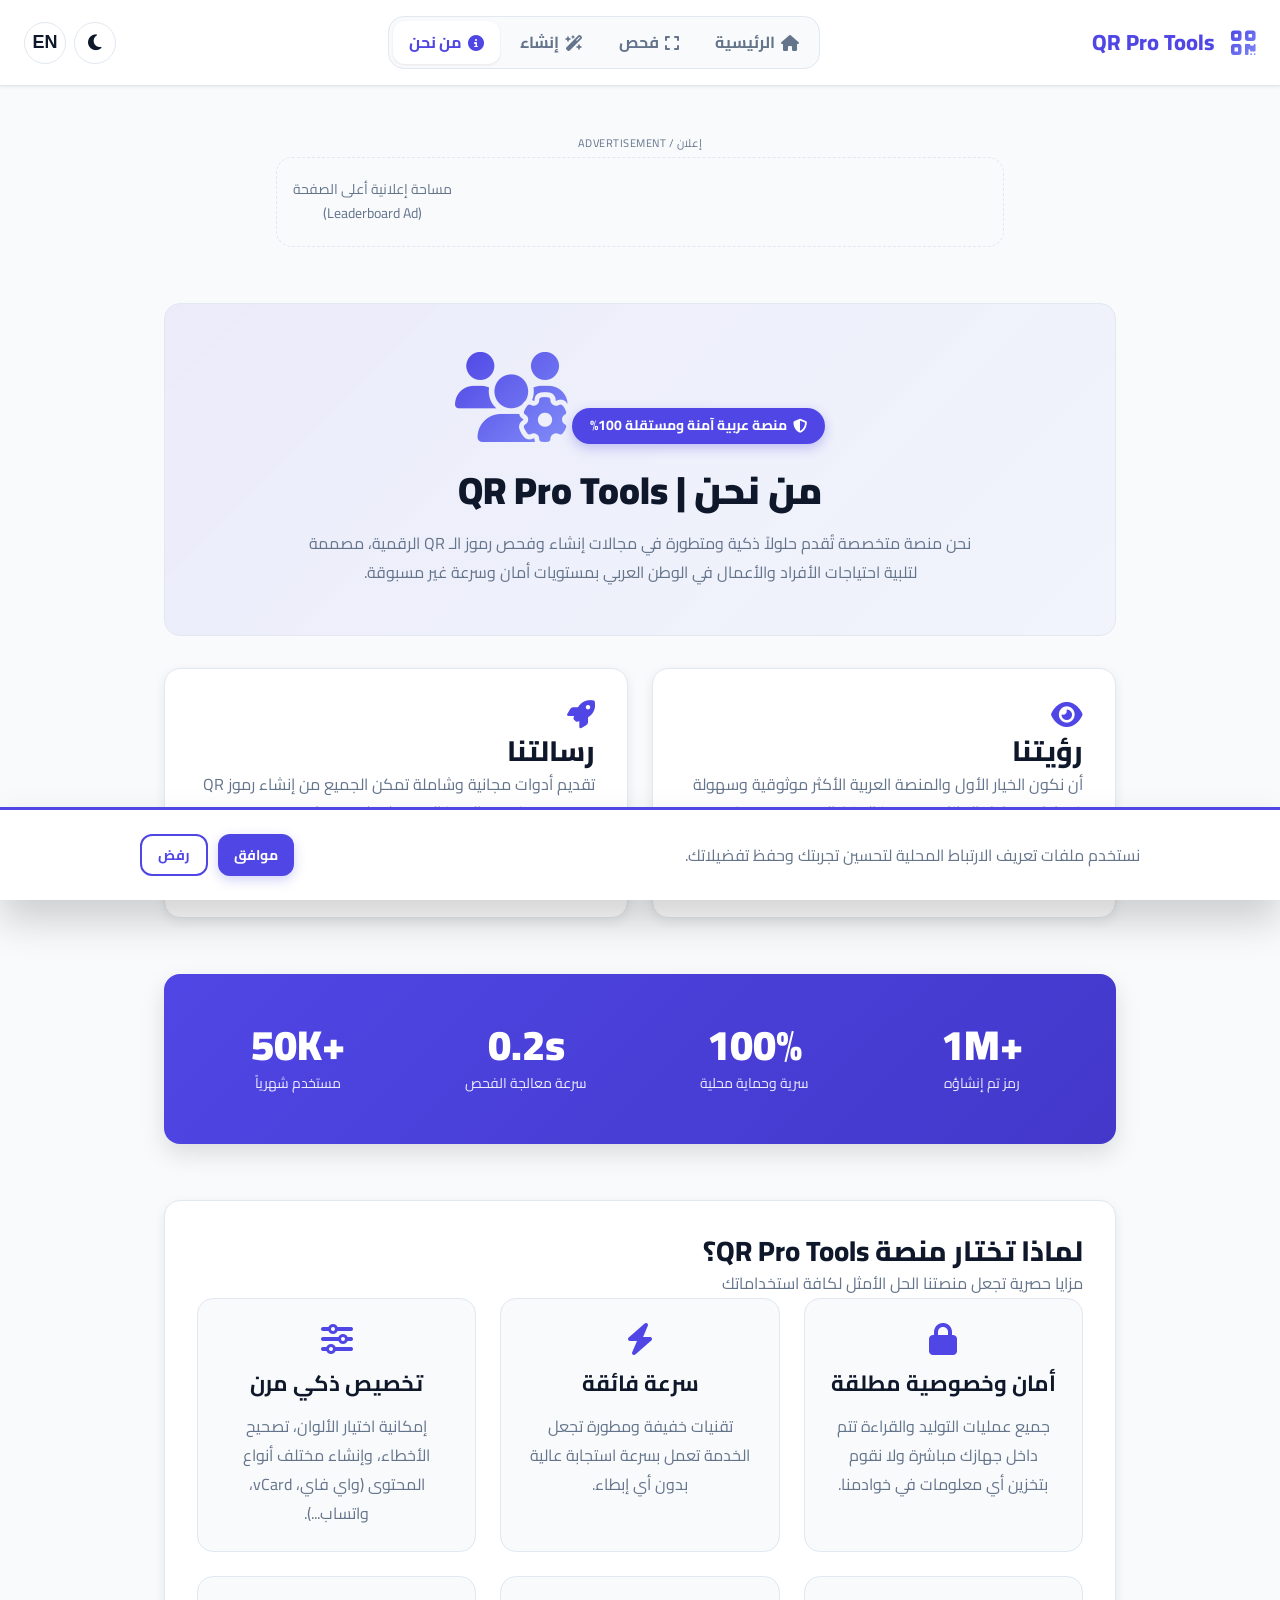
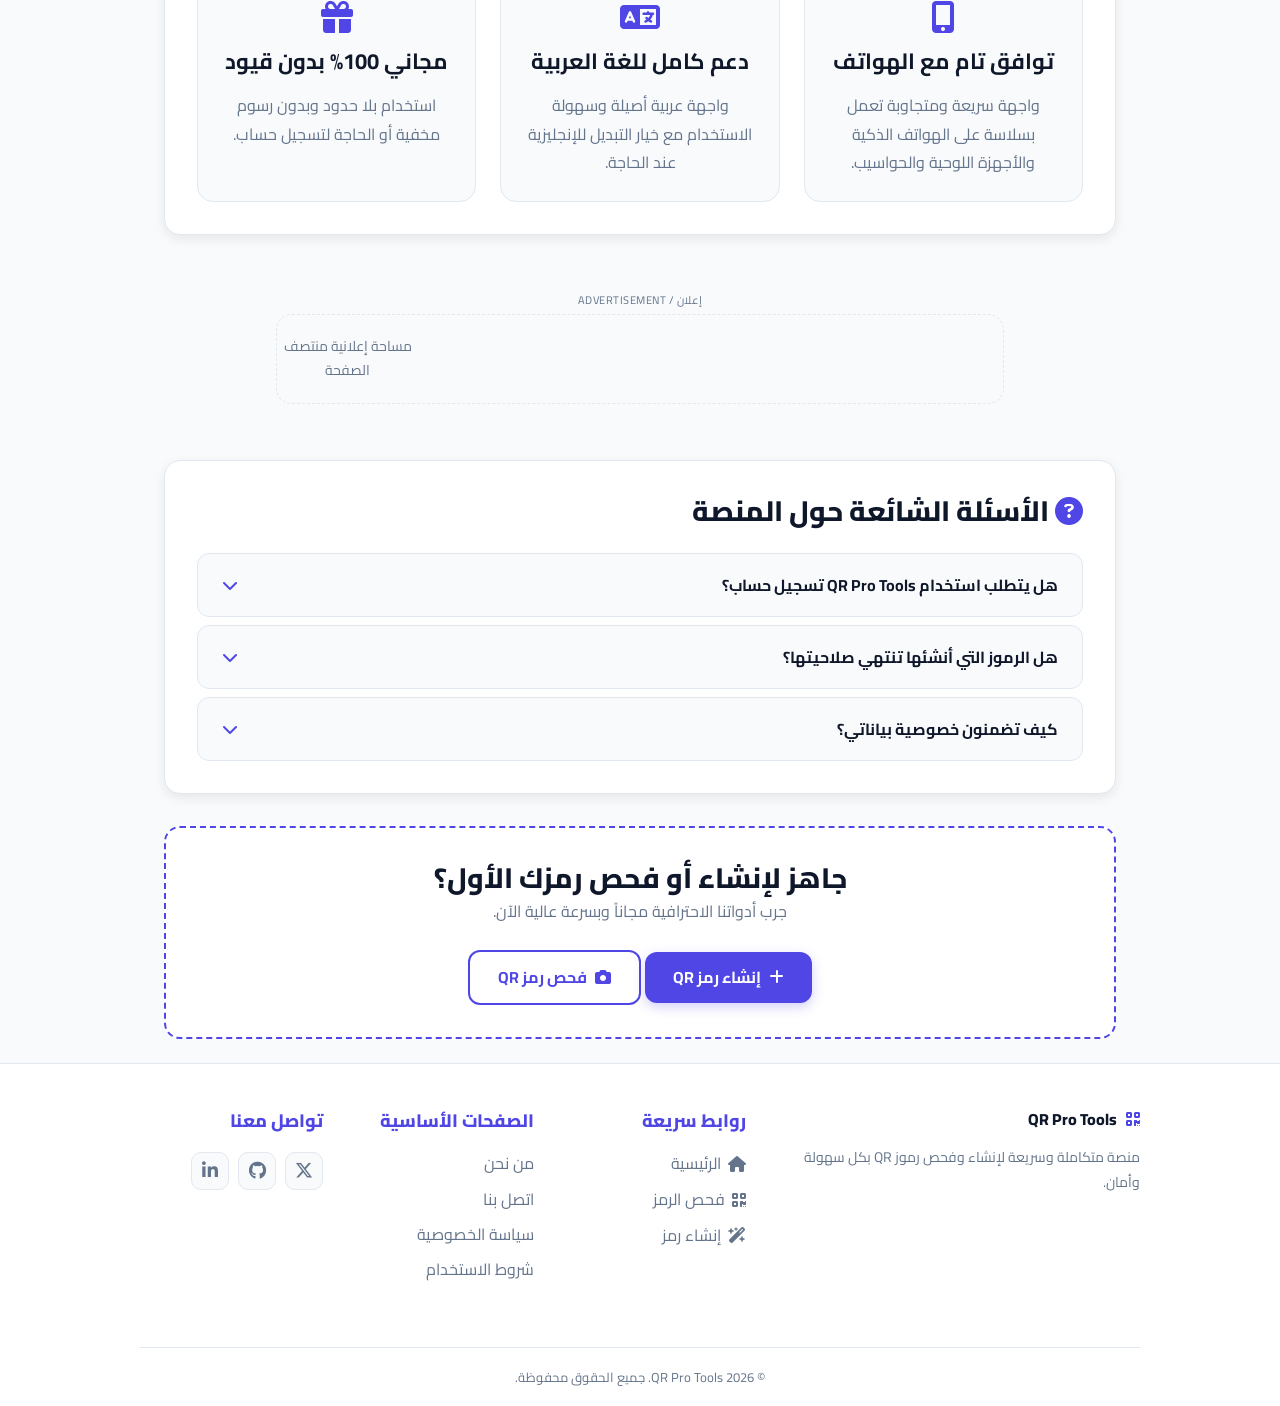
<file: about.html>
<!DOCTYPE html>
<html lang="ar" dir="rtl">
<head>
    <meta charset="UTF-8">
    <meta name="viewport" content="width=device-width, initial-scale=1.0, maximum-scale=5.0">
    
    <!-- SEO & Open Graph Meta Tags -->
    <title>من نحن | QR Pro Tools - منصة إنشاء وفحص رموز QR الاحترافية</title>
    <meta name="description" content="تعرف على منصة QR Pro Tools، المبادرة العربية الرائدة في تقديم أدوات مجانية واحترافية لإنشاء وفحص رموز الـ QR للروابط، شبكات الواي فاي، جهات الاتصال، والرسائل بكل أمان وسرعة.">
    <meta name="keywords" content="من نحن, QR Pro Tools, مولد QR, فاحص QR, إنشاء رمز QR, فحص رمز QR, رموز QR, أدوات QR, QR Code, ماسح QR, منصة QR عربية">
    <meta name="author" content="QR Pro Tools Team">
    <meta name="robots" content="index, follow">
    <meta name="theme-color" content="#4f46e5">
    <link rel="canonical" href="https://qrprotools.com/about.html">

    <!-- Social Media Meta Tags -->
    <meta property="og:type" content="website">
    <meta property="og:title" content="من نحن | QR Pro Tools - منصة أدوات QR الاحترافية">
    <meta property="og:description" content="تعرف على رؤية ورسالة QR Pro Tools في تقديم أدوات ذكية وآمنة 100% للتعامل مع رموز QR.">
    <meta property="og:image" content="https://placehold.co/1200x630/4f46e5/ffffff?text=About+QR+Pro+Tools">
    <meta property="twitter:card" content="summary_large_image">
    <meta property="twitter:title" content="من نحن | QR Pro Tools">
    <meta property="twitter:description" content="تعرف على رؤية ورسالة QR Pro Tools في تقديم أدوات ذكية وآمنة 100% للتعامل مع رموز QR.">

    <!-- Favicon & External Fonts/Icons -->
    <link rel="icon" href="data:image/svg+xml,<svg xmlns='http://www.w3.org/2000/svg' viewBox='0 0 100 100'><text y='.9em' font-size='90'>📱</text></svg>">
    <link rel="preconnect" href="https://fonts.googleapis.com">
    <link rel="preconnect" href="https://fonts.gstatic.com" crossorigin>
    <link href="https://fonts.googleapis.com/css2?family=Cairo:wght@300;400;600;700;800;900&display=swap" rel="stylesheet">
    <link rel="stylesheet" href="https://cdnjs.cloudflare.com/ajax/libs/font-awesome/6.5.1/css/all.min.css">
    <link rel="stylesheet" href="assets/css/common.css">
    <link rel="stylesheet" href="assets/css/about.css">
</head>
<body>

    <header class="navbar">
        <a href="index.html" class="brand">
            <i class="fa-solid fa-qrcode"></i>
            <span data-i18n="app_title">QR Pro Tools</span>
        </a>
        
        <nav class="nav-links">
            <a href="index.html" class="nav-btn">
                <i class="fa-solid fa-house"></i>
                <span data-i18n="nav_home">الرئيسية</span>
            </a>
            <a href="index.html#decoder" class="nav-btn">
                <i class="fa-solid fa-expand"></i>
                <span data-i18n="nav_decode">فحص</span>
            </a>
            <a href="index.html#generator" class="nav-btn">
                <i class="fa-solid fa-wand-magic-sparkles"></i>
                <span data-i18n="nav_generate">إنشاء</span>
            </a>
            <a href="about.html" class="nav-btn active-nav">
                <i class="fa-solid fa-circle-info"></i>
                <span data-i18n="nav_about">من نحن</span>
            </a>
        </nav>

        <div class="nav-controls">
            <button class="icon-btn js-event-1" id="themeToggle" aria-label="تبديل الوضع">
                <i class="fas fa-moon"></i>
            </button>
            <button class="icon-btn js-event-2" id="langToggle" aria-label="تبديل اللغة">EN</button>
        </div>
    </header>

    <main class="container">

        <!-- Top Responsive Ad Container -->
        <div class="ad-slot-wrapper">
            <span class="ad-label" data-i18n="ad_label">إعلان / Advertisement</span>
            <div class="ad-placeholder lazy-ad" data-ad-slot="about-top">
                <ins class="adsbygoogle inline-final-217009"
                    
                     data-ad-client="ca-pub-XXXXXXXXXXXXXXXX"
                     data-ad-slot="1234567894"
                     data-ad-format="auto"
                     data-full-width-responsive="true"></ins>
                <span>مساحة إعلانية أعلى الصفحة (Leaderboard Ad)</span>
            </div>
        </div>

        <!-- Hero Section -->
        <section class="hero-banner">
            <div class="badge-pill">
                <i class="fa-solid fa-shield-halved"></i>
                <span data-i18n="hero_badge">منصة عربية آمنة ومستقلة 100%</span>
            </div>
            <i class="fa-solid fa-users-gear hero-icon"></i>
            <h1 data-i18n="about_main_title">من نحن | QR Pro Tools</h1>
            <p class="inline-style-1" data-i18n="about_main_desc">
                نحن منصة متخصصة تُقدم حلولاً ذكية ومتطورة في مجالات إنشاء وفحص رموز الـ QR الرقمية، مصممة لتلبية احتياجات الأفراد والأعمال في الوطن العربي بمستويات أمان وسرعة غير مسبوقة.
            </p>
        </section>

        <!-- Vision & Mission Grid -->
        <div class="grid grid-2">
            <div class="card">
                <div>
                    <i class="fa-solid fa-eye inline-style-3"></i>
                    <h2 data-i18n="vision_title">رؤيتنا</h2>
                </div>
                <p data-i18n="vision_desc">
                    أن نكون الخيار الأول والمنصة العربية الأكثر موثوقية وسهولة في إدارة وتبادل البيانات عبر رموز الـ QR الرقمية، مع توفير أحدث التقنيات وأفضل ممارسات الأمان والحماية للمستخدم العربي.
                </p>
            </div>

            <div class="card">
                <div>
                    <i class="fa-solid fa-rocket inline-style-3"></i>
                    <h2 data-i18n="mission_title">رسالتنا</h2>
                </div>
                <p data-i18n="mission_desc">
                    تقديم أدوات مجانية وشاملة تمكن الجميع من إنشاء رموز QR مخصصة وفحص الرموز المجهولة بلمسة واحدة، بدون تعقيدات فنية، وبشكل يضمن سرية البيانات والعمل محلياً داخل المتصفح.
                </p>
            </div>
        </div>

        <!-- Live Key Stats Banner -->
        <div class="stats-wrapper">
            <div class="grid grid-4">
                <div class="stat-item">
                    <div class="stat-number">+1M</div>
                    <div class="stat-label" data-i18n="stat_1">رمز تم إنشاؤه</div>
                </div>
                <div class="stat-item">
                    <div class="stat-number">100%</div>
                    <div class="stat-label" data-i18n="stat_2">سرية وحماية محلية</div>
                </div>
                <div class="stat-item">
                    <div class="stat-number">0.2s</div>
                    <div class="stat-label" data-i18n="stat_3">سرعة معالجة الفحص</div>
                </div>
                <div class="stat-item">
                    <div class="stat-number">+50K</div>
                    <div class="stat-label" data-i18n="stat_4">مستخدم شهرياً</div>
                </div>
            </div>
        </div>

        <!-- Why Choose QR Pro Tools -->
        <section class="card">
            <div>
                <h2 data-i18n="why_title">لماذا تختار منصة QR Pro Tools؟</h2>
                <p data-i18n="why_subtitle">مزايا حصرية تجعل منصتنا الحل الأمثل لكافة استخداماتك</p>
            </div>

            <div class="grid grid-3">
                <div class="feature-box">
                    <i class="fa-solid fa-lock"></i>
                    <h3 data-i18n="feat_priv_title">أمان وخصوصية مطلقة</h3>
                    <p data-i18n="feat_priv_desc">جميع عمليات التوليد والقراءة تتم داخل جهازك مباشرة ولا نقوم بتخزين أي معلومات في خوادمنا.</p>
                </div>

                <div class="feature-box">
                    <i class="fa-solid fa-bolt"></i>
                    <h3 data-i18n="feat_speed_title">سرعة فائقة</h3>
                    <p data-i18n="feat_speed_desc">تقنيات خفيفة ومطورة تجعل الخدمة تعمل بسرعة استجابة عالية بدون أي إبطاء.</p>
                </div>

                <div class="feature-box">
                    <i class="fa-solid fa-sliders"></i>
                    <h3 data-i18n="feat_custom_title">تخصيص ذكي مرن</h3>
                    <p data-i18n="feat_custom_desc">إمكانية اختيار الألوان، تصحيح الأخطاء، وإنشاء مختلف أنواع المحتوى (واي فاي، vCard، واتساب...).</p>
                </div>

                <div class="feature-box">
                    <i class="fa-solid fa-mobile-screen-button"></i>
                    <h3 data-i18n="feat_mobile_title">توافق تام مع الهواتف</h3>
                    <p data-i18n="feat_mobile_title_desc">واجهة سريعة ومتجاوبة تعمل بسلاسة على الهواتف الذكية والأجهزة اللوحية والحواسيب.</p>
                </div>

                <div class="feature-box">
                    <i class="fa-solid fa-language"></i>
                    <h3 data-i18n="feat_lang_title">دعم كامل للغة العربية</h3>
                    <p data-i18n="feat_lang_desc">واجهة عربية أصيلة وسهلة الاستخدام مع خيار التبديل للإنجليزية عند الحاجة.</p>
                </div>

                <div class="feature-box">
                    <i class="fa-solid fa-gift"></i>
                    <h3 data-i18n="feat_free_title">مجاني 100% بدون قيود</h3>
                    <p data-i18n="feat_free_desc">استخدام بلا حدود وبدون رسوم مخفية أو الحاجة لتسجيل حساب.</p>
                </div>
            </div>
        </section>

        <!-- Middle Ad Slot -->
        <div class="ad-slot-wrapper">
            <span class="ad-label" data-i18n="ad_label">إعلان / Advertisement</span>
            <div class="ad-placeholder lazy-ad" data-ad-slot="about-mid">
                <ins class="adsbygoogle inline-final-217009"
                    
                     data-ad-client="ca-pub-XXXXXXXXXXXXXXXX"
                     data-ad-slot="1234567895"
                     data-ad-format="auto"
                     data-full-width-responsive="true"></ins>
                <span>مساحة إعلانية منتصف الصفحة</span>
            </div>
        </div>

        <!-- FAQ Section -->
        <section class="card">
            <h2><i class="fa-solid fa-circle-question inline-style-5"></i> <span data-i18n="faq_title">الأسئلة الشائعة حول المنصة</span></h2>
            
            <div class="accordion">
                <div class="accordion-item">
                    <button class="accordion-header js-event-3">
                        <span data-i18n="faq_q1">هل يتطلب استخدام QR Pro Tools تسجيل حساب؟</span>
                        <i class="fa-solid fa-chevron-down"></i>
                    </button>
                    <div class="accordion-content">
                        <p data-i18n="faq_a1">لا، يمكنك استخدام كافة أدوات إنشاء وفحص رموز الـ QR مجاناً ومباشرة دون الحاجة إلى إنشاء حساب أو إدخال أي بيانات شخصية.</p>
                    </div>
                </div>

                <div class="accordion-item">
                    <button class="accordion-header js-event-4">
                        <span data-i18n="faq_q2">هل الرموز التي أنشئها تنتهي صلاحيتها؟</span>
                        <i class="fa-solid fa-chevron-down"></i>
                    </button>
                    <div class="accordion-content">
                        <p data-i18n="faq_a2">رموز الـ QR الدائمة (Static) التي يتم إنشاؤها عبر منصتنا لا تنتهي صلاحيتها أبداً وستظل تعمل بفعالية طالما أن المحتوى الأصلي (مثل الرابط أو الرقم) ما زال يعمل.</p>
                    </div>
                </div>

                <div class="accordion-item">
                    <button class="accordion-header js-event-5">
                        <span data-i18n="faq_q3">كيف تضمنون خصوصية بياناتي؟</span>
                        <i class="fa-solid fa-chevron-down"></i>
                    </button>
                    <div class="accordion-content">
                        <p data-i18n="faq_a3">تستخدم منصتنا برمجة تعمل 100% داخل المتصفح الخاص بك Client-Side Processing، مما يعني أن الصور والروابط والنصوص التي تشفرها لا يتم إرسالها إلى خوادم خارجية.</p>
                    </div>
                </div>
            </div>
        </section>

        <!-- Call to Action Banner -->
        <section class="cta-banner">
            <div>
                <h2 data-i18n="cta_title">جاهز لإنشاء أو فحص رمزك الأول؟</h2>
                <p data-i18n="cta_desc">جرب أدواتنا الاحترافية مجاناً وبسرعة عالية الآن.</p>
            </div>
            <div>
                <a href="index.html#generator" class="btn btn-primary">
                    <i class="fa-solid fa-plus"></i>
                    <span data-i18n="btn_start_gen">إنشاء رمز QR</span>
                </a>
                <a href="index.html#decoder" class="btn btn-outline">
                    <i class="fa-solid fa-camera"></i>
                    <span data-i18n="btn_start_scan">فحص رمز QR</span>
                </a>
            </div>
        </section>

    </main>

    <!-- Main Footer -->
<!-- Floating Buttons & Cookies -->
    <button class="js-event-6" id="backToTop" aria-label="أعلى الصفحة">
        <i class="fa-solid fa-arrow-up"></i>
    </button>

    <div id="cookieBanner" class="cookie-banner">
        <div class="cookie-content">
            <p data-i18n="cookie_msg">نستخدم ملفات تعريف الارتباط المحلية لتحسين تجربتك وحفظ تفضيلاتك (مثل الوضع الداكن واللغة).</p>
            <div class="cookie-actions">
                <button class="btn btn-primary inline-style-7 js-event-7" data-i18n="cookie_accept">موافق</button>
                <button class="btn btn-outline inline-style-7 js-event-8" data-i18n="cookie_reject">رفض</button>
            </div>
        </div>
    </div>
    <script src="assets/js/about.js"></script>

<footer class="site-footer">
  <div class="footer-container">
    <div class="footer-grid">
      <div class="footer-col">
        <a href="index.html" class="footer-brand"><i class="fa-solid fa-qrcode"></i><span>QR Pro Tools</span></a>
        <p class="footer-desc">منصة متكاملة وسريعة لإنشاء وفحص رموز QR بكل سهولة وأمان.</p>
      </div>
      <div class="footer-col">
        <h4>روابط سريعة</h4>
        <ul class="footer-links">
          <li><a href="index.html"><i class="fa-solid fa-house"></i> الرئيسية</a></li>
          <li><a href="index.html#decoder"><i class="fa-solid fa-qrcode"></i> فحص الرمز</a></li>
          <li><a href="index.html#generator"><i class="fa-solid fa-wand-magic-sparkles"></i> إنشاء رمز</a></li>
        </ul>
      </div>
      <div class="footer-col">
        <h4>الصفحات الأساسية</h4>
        <ul class="footer-links">
          <li><a href="about.html">من نحن</a></li>
          <li><a href="contact.html">اتصل بنا</a></li>
          <li><a href="privacy.html">سياسة الخصوصية</a></li>
          <li><a href="terms.html">شروط الاستخدام</a></li>
        </ul>
      </div>
      <div class="footer-col">
        <h4>تواصل معنا</h4>
        <div class="social-icons">
          <a href="#" class="social-icon" aria-label="X"><i class="fa-brands fa-x-twitter"></i></a>
          <a href="#" class="social-icon" aria-label="GitHub"><i class="fa-brands fa-github"></i></a>
          <a href="#" class="social-icon" aria-label="LinkedIn"><i class="fa-brands fa-linkedin-in"></i></a>
        </div>
      </div>
    </div>
    <div class="footer-bottom">&copy; 2026 QR Pro Tools. جميع الحقوق محفوظة.</div>
  </div>
</footer>

</body>
</html>
</file>
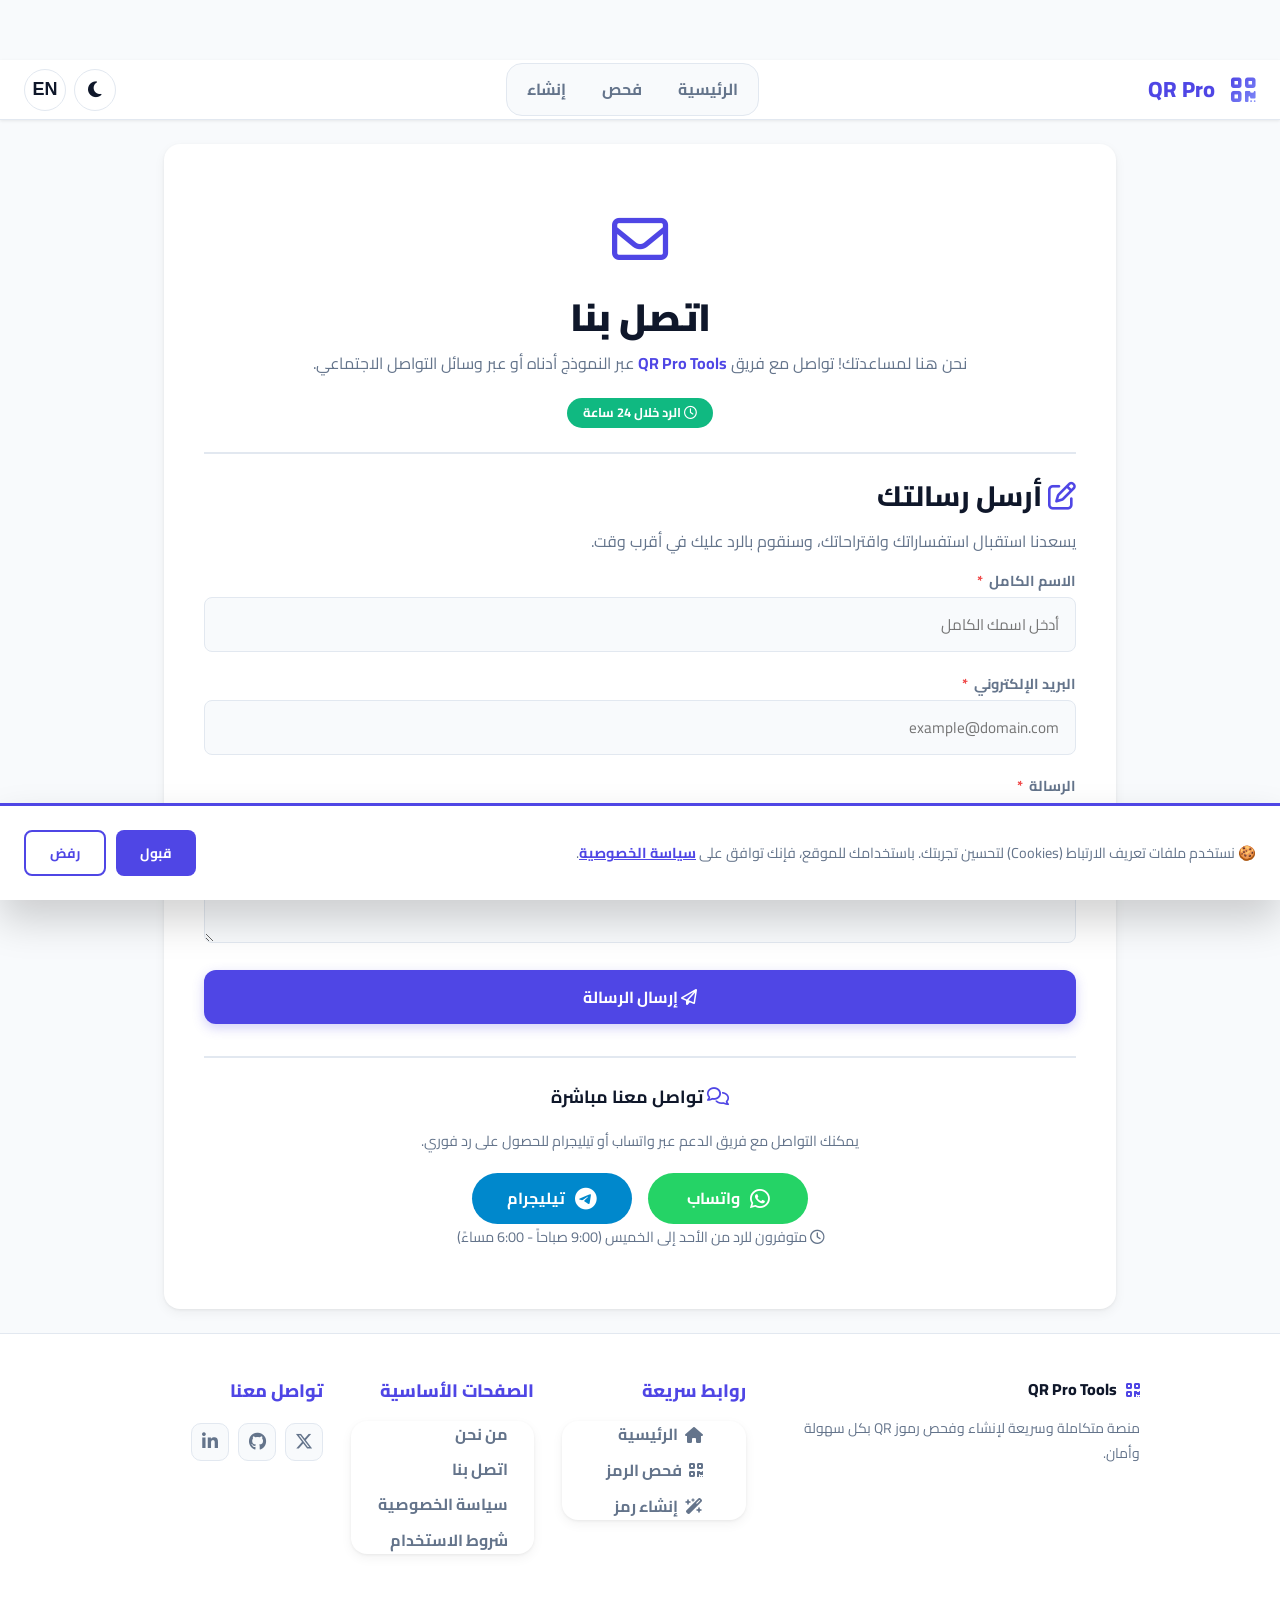
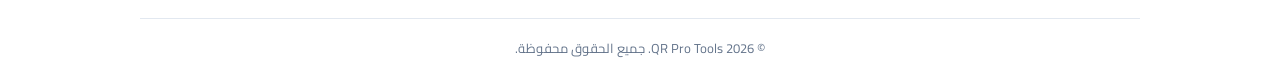
<file: contact.html>
<!DOCTYPE html>
<html lang="ar" dir="rtl">
<head>
    <meta charset="UTF-8">
    <title>اتصل بنا | QR Pro Tools - تواصل مع فريق الدعم</title>
    <meta name="description" content="تواصل مع فريق QR Pro Tools عبر نموذج الاتصال أو عبر واتساب وتيليجرام. نرحب بأسئلتك واستفساراتك حول أدوات إنشاء وفحص رموز QR.">
    <meta name="keywords" content="اتصل بنا, تواصل معنا, QR Pro Tools, دعم فني, استفسارات, واتساب, تيليجرام, إنشاء رمز QR, فحص رمز QR">
    <meta name="viewport" content="width=device-width, initial-scale=1.0">
    
    <!-- Open Graph -->
    <meta property="og:title" content="اتصل بنا | QR Pro Tools - تواصل مع فريق الدعم">
    <meta property="og:description" content="تواصل مع فريق QR Pro Tools عبر نموذج الاتصال أو عبر واتساب وتيليجرام.">
    <meta property="og:type" content="website">
    <meta property="og:url" content="https://qrprotools.com/contact">
    <meta name="twitter:card" content="summary_large_image">
    
    <link rel="canonical" href="https://qrprotools.com/contact">
    
    <link rel="icon" href="data:image/svg+xml,<svg xmlns='http://www.w3.org/2000/svg' viewBox='0 0 100 100'><text y='.9em' font-size='90'>📱</text></svg>">
    
    <link href="https://fonts.googleapis.com/css2?family=Cairo:wght@400;600;700;800&display=swap" rel="stylesheet">
    <link rel="stylesheet" href="https://cdnjs.cloudflare.com/ajax/libs/font-awesome/6.5.0/css/all.min.css">

    <link rel="stylesheet" href="assets/css/common.css">
    <link rel="stylesheet" href="assets/css/contact.css">
</head>

<body>

<!-- ===== HEADER ===== -->
<header class="navbar">
    <a href="index.html" class="brand">
        <i class="fa-solid fa-qrcode"></i>
        <span>QR Pro</span>
    </a>
    
    <nav class="nav-links">
        <a href="index.html" class="nav-btn">الرئيسية</a>
        <a href="index.html#decoder" class="nav-btn">فحص</a>
        <a href="index.html#generator" class="nav-btn">إنشاء</a>
    </nav>

    <div class="nav-controls">
        <button class="icon-btn js-event-1" id="themeToggle" aria-label="تبديل الوضع">
            <i class="fas fa-moon"></i>
        </button>
        <button class="icon-btn js-event-2" id="langToggle" aria-label="تبديل اللغة">EN</button>
    </div>
</header>

<!-- ===== MAIN ===== -->
<div class="container">

    <div class="contact-card">

        <!-- Hero -->
        <div class="hero-contact">
            <div class="icon-large">
                <i class="fa-regular fa-envelope"></i>
            </div>
            <h1>اتصل بنا</h1>
            <p>
                نحن هنا لمساعدتك! تواصل مع فريق <span class="highlight">QR Pro Tools</span> عبر النموذج أدناه أو عبر وسائل التواصل الاجتماعي.
            </p>
            <span class="badge"><i class="fa-regular fa-clock"></i> الرد خلال 24 ساعة</span>
        </div>

        <!-- Contact Form -->
        <h2><i class="fa-regular fa-pen-to-square inline-style-2"></i> أرسل رسالتك</h2>
        <p>يسعدنا استقبال استفساراتك واقتراحاتك، وسنقوم بالرد عليك في أقرب وقت.</p>

        <form class="js-event-3" id="contactForm">
            <div class="form-group">
                <label for="fullName">الاسم الكامل <span class="required">*</span></label>
                <input type="text" id="fullName" placeholder="أدخل اسمك الكامل" required>
                <div class="error-msg" id="nameError">الرجاء إدخال الاسم الكامل</div>
            </div>

            <div class="form-group">
                <label for="email">البريد الإلكتروني <span class="required">*</span></label>
                <input type="email" id="email" placeholder="example@domain.com" required>
                <div class="error-msg" id="emailError">الرجاء إدخال بريد إلكتروني صحيح</div>
            </div>

            <div class="form-group">
                <label for="message">الرسالة <span class="required">*</span></label>
                <textarea id="message" placeholder="اكتب رسالتك هنا..." required></textarea>
                <div class="error-msg" id="messageError">الرجاء كتابة رسالتك</div>
            </div>

            <button type="submit" class="btn btn-primary" id="submitBtn">
                <span id="btnText"><i class="fa-regular fa-paper-plane"></i> إرسال الرسالة</span>
                <span class="spinner" id="btnSpinner"></span>
            </button>
        </form>

        <!-- Success Message -->
        <div class="success-message" id="successMessage">
            <i class="fa-regular fa-circle-check"></i>
            <h3>تم إرسال رسالتك بنجاح!</h3>
            <p>شكراً لتواصلك معنا. سنقوم بالرد عليك في أقرب وقت ممكن.</p>
            <button class="btn btn-primary inline-style-3 js-event-4">
                <i class="fa-regular fa-pen-to-square"></i> إرسال رسالة أخرى
            </button>
        </div>

        <!-- Social Section -->
        <div class="social-section">
            <h3><i class="fa-regular fa-comments inline-style-2"></i> تواصل معنا مباشرة</h3>
            <p>يمكنك التواصل مع فريق الدعم عبر واتساب أو تيليجرام للحصول على رد فوري.</p>
            <div class="social-buttons">
                <a href="https://wa.me/212640059730" target="_blank" class="social-btn whatsapp" aria-label="تواصل عبر واتساب">
                    <i class="fa-brands fa-whatsapp"></i>
                    واتساب
                </a>
                <a href="https://t.me/+212640059730" target="_blank" class="social-btn telegram" aria-label="تواصل عبر تيليجرام">
                    <i class="fa-brands fa-telegram"></i>
                    تيليجرام
                </a>
            </div>
            <p>
                <i class="fa-regular fa-clock"></i> متوفرون للرد من الأحد إلى الخميس (9:00 صباحاً - 6:00 مساءً)
            </p>
        </div>

    </div>
</div>
<!-- ===== COOKIE BANNER ===== -->
<div id="cookieBanner" class="cookie-banner inline-style-5">
    <p>
        🍪 نستخدم ملفات تعريف الارتباط (Cookies) لتحسين تجربتك. باستخدامك للموقع، فإنك توافق على
        <a class="inline-style-6" href="#">سياسة الخصوصية</a>.
    </p>
    <div class="cookie-actions">
        <button class="btn-sm btn-primary-sm js-event-5">قبول</button>
        <button class="btn-sm btn-outline-sm js-event-6">رفض</button>
    </div>
</div>

<!-- ===== BACK TO TOP ===== -->
<button class="js-event-7" id="backToTop" aria-label="العودة للأعلى">
    <i class="fas fa-arrow-up"></i>
</button>

<!-- ===== TOAST ===== -->
<div id="toast" class="toast">
    <i class="fa-solid fa-circle-check"></i>
    <span id="toastMsg">تم!</span>
</div>

<!-- ===== SCRIPT ===== -->
    <script src="assets/js/contact.js"></script>

<footer class="site-footer">
  <div class="footer-container">
    <div class="footer-grid">
      <div class="footer-col">
        <a href="index.html" class="footer-brand"><i class="fa-solid fa-qrcode"></i><span>QR Pro Tools</span></a>
        <p class="footer-desc">منصة متكاملة وسريعة لإنشاء وفحص رموز QR بكل سهولة وأمان.</p>
      </div>
      <div class="footer-col">
        <h4>روابط سريعة</h4>
        <ul class="footer-links">
          <li><a href="index.html"><i class="fa-solid fa-house"></i> الرئيسية</a></li>
          <li><a href="index.html#decoder"><i class="fa-solid fa-qrcode"></i> فحص الرمز</a></li>
          <li><a href="index.html#generator"><i class="fa-solid fa-wand-magic-sparkles"></i> إنشاء رمز</a></li>
        </ul>
      </div>
      <div class="footer-col">
        <h4>الصفحات الأساسية</h4>
        <ul class="footer-links">
          <li><a href="about.html">من نحن</a></li>
          <li><a href="contact.html">اتصل بنا</a></li>
          <li><a href="privacy.html">سياسة الخصوصية</a></li>
          <li><a href="terms.html">شروط الاستخدام</a></li>
        </ul>
      </div>
      <div class="footer-col">
        <h4>تواصل معنا</h4>
        <div class="social-icons">
          <a href="#" class="social-icon" aria-label="X"><i class="fa-brands fa-x-twitter"></i></a>
          <a href="#" class="social-icon" aria-label="GitHub"><i class="fa-brands fa-github"></i></a>
          <a href="#" class="social-icon" aria-label="LinkedIn"><i class="fa-brands fa-linkedin-in"></i></a>
        </div>
      </div>
    </div>
    <div class="footer-bottom">&copy; 2026 QR Pro Tools. جميع الحقوق محفوظة.</div>
  </div>
</footer>

</body>
</html>
</file>
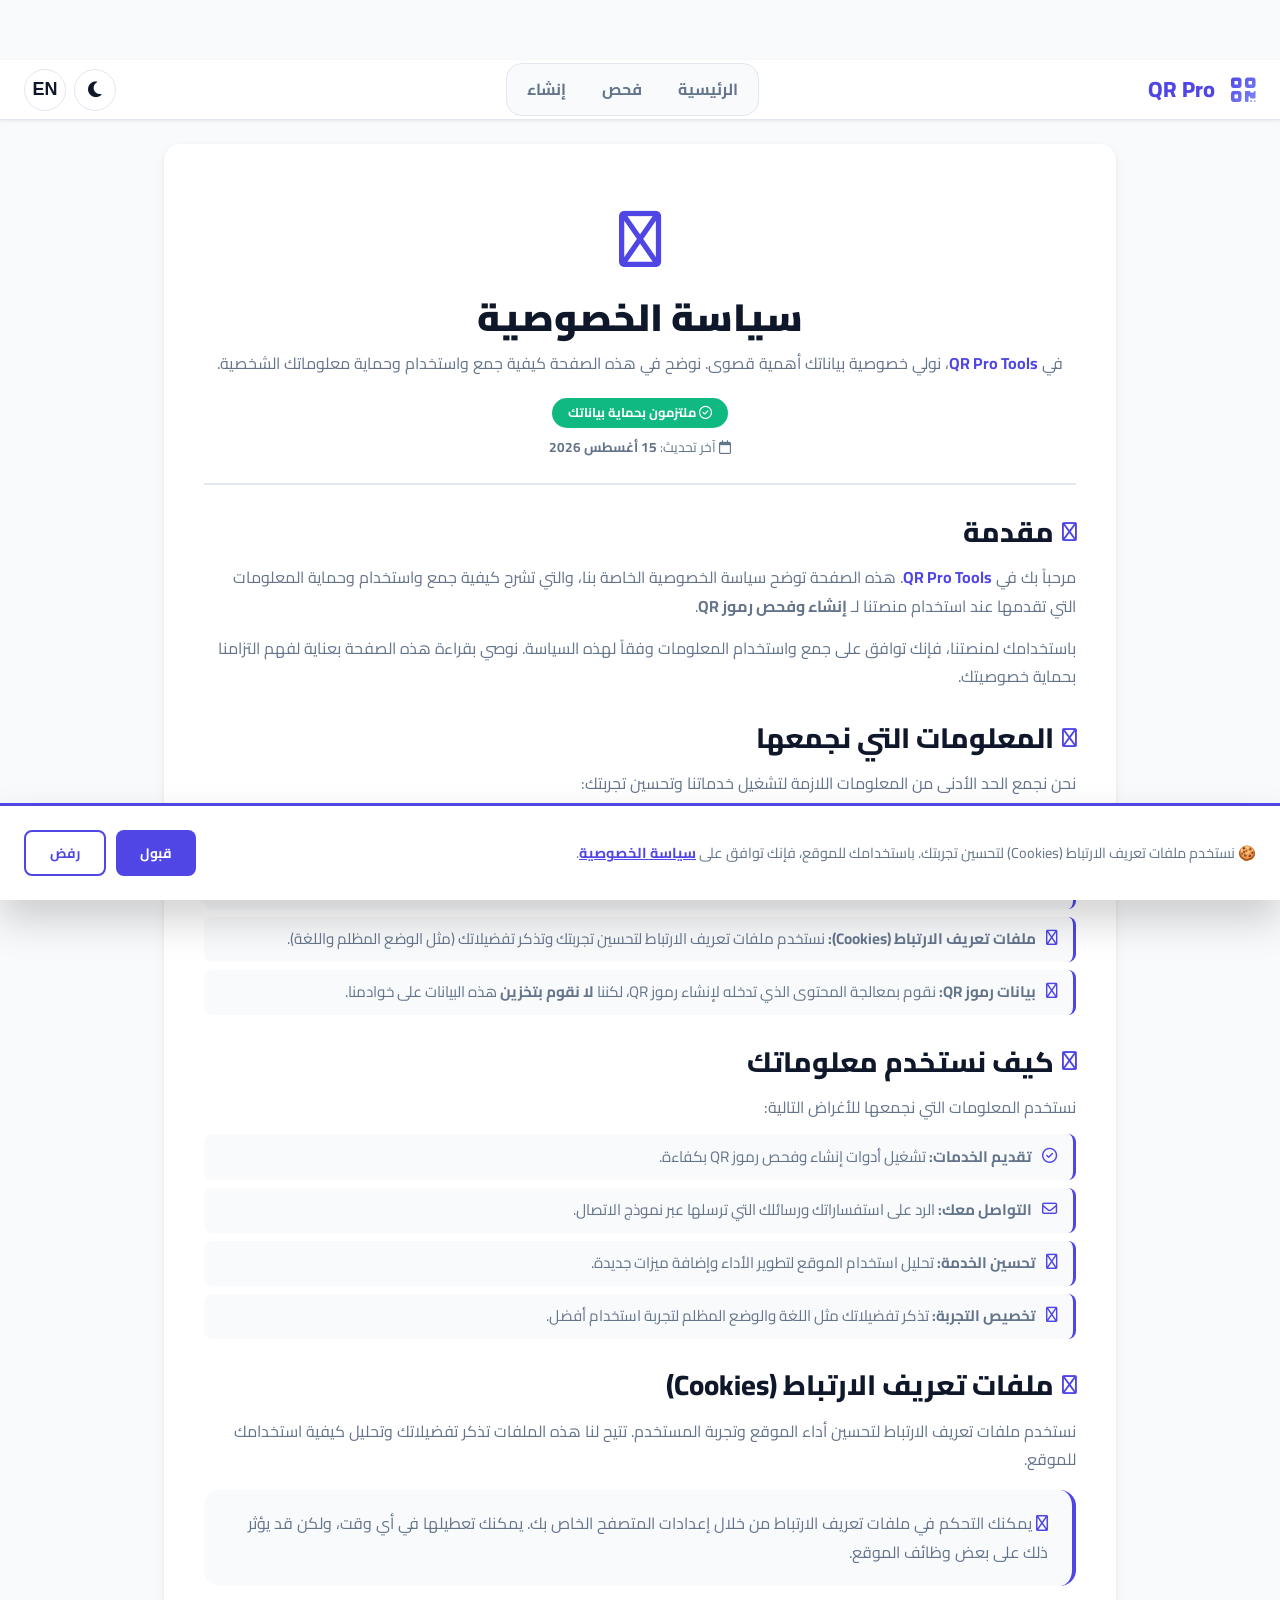
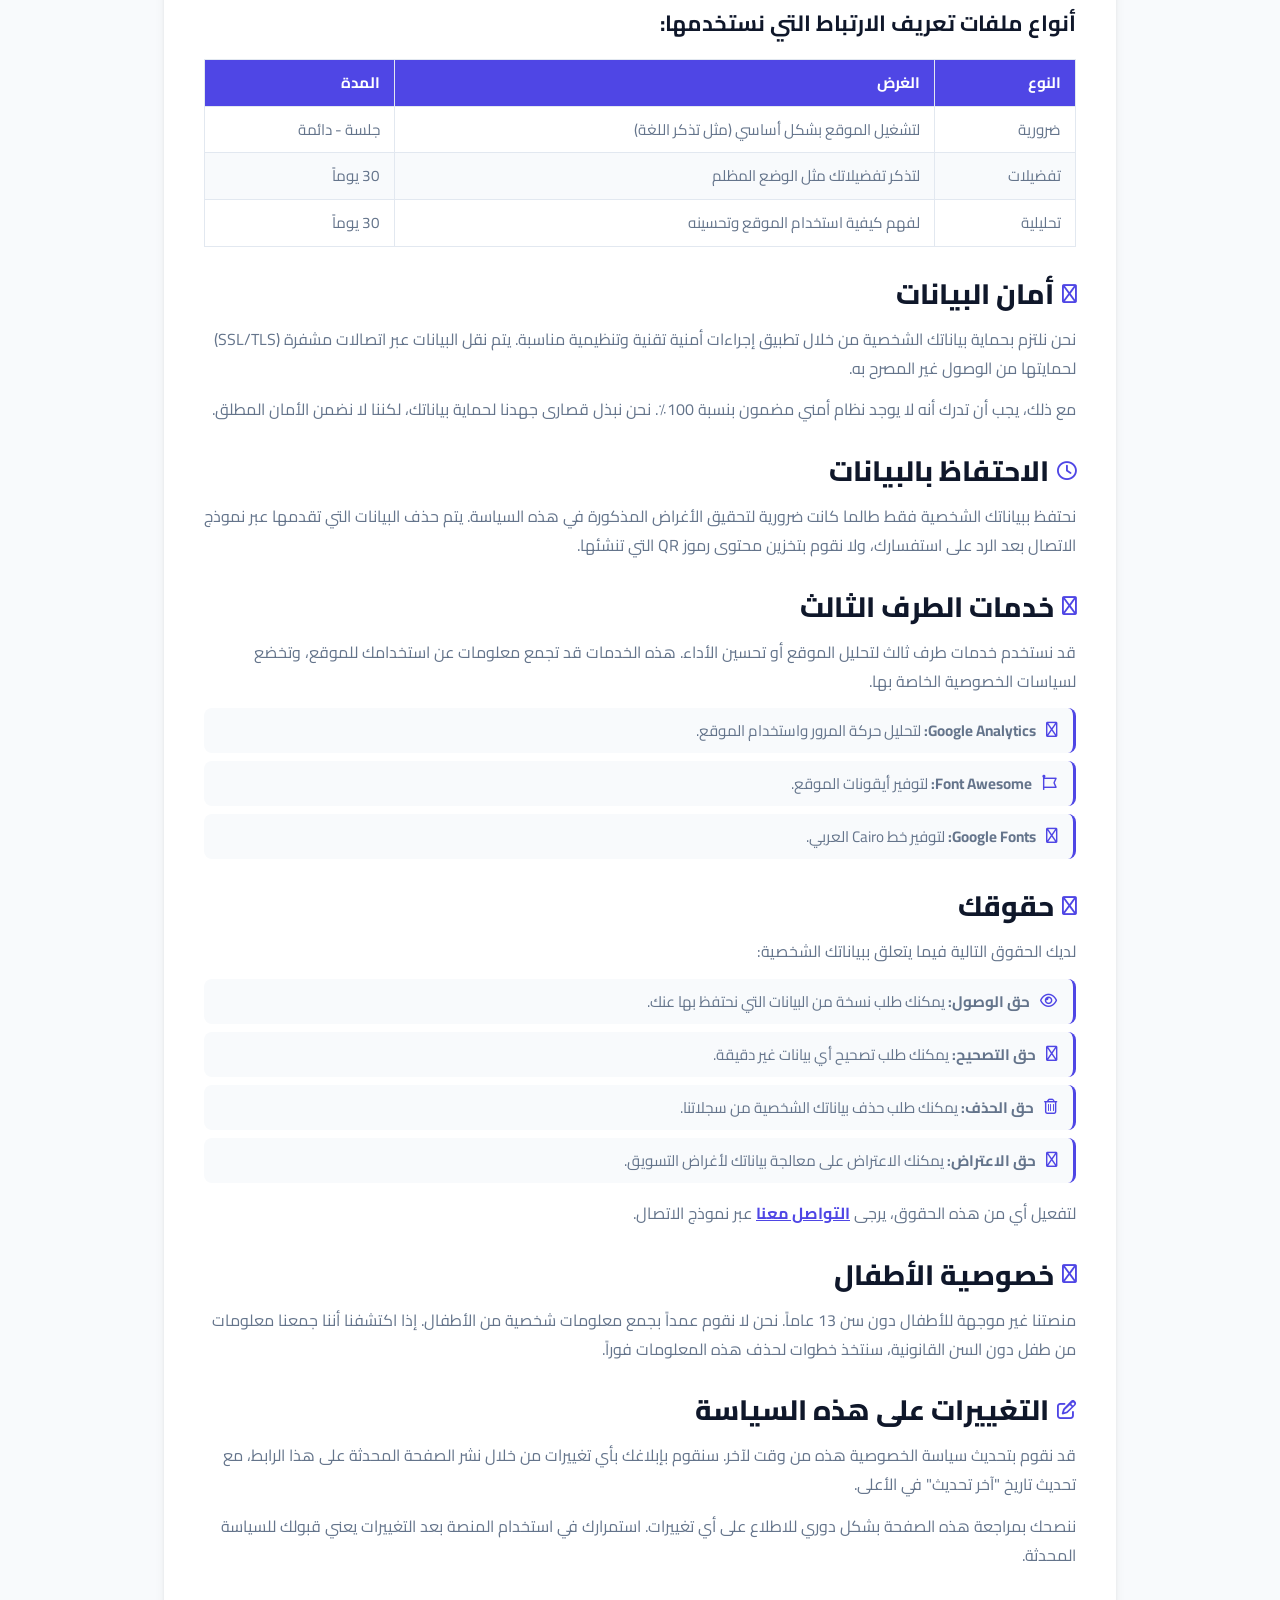
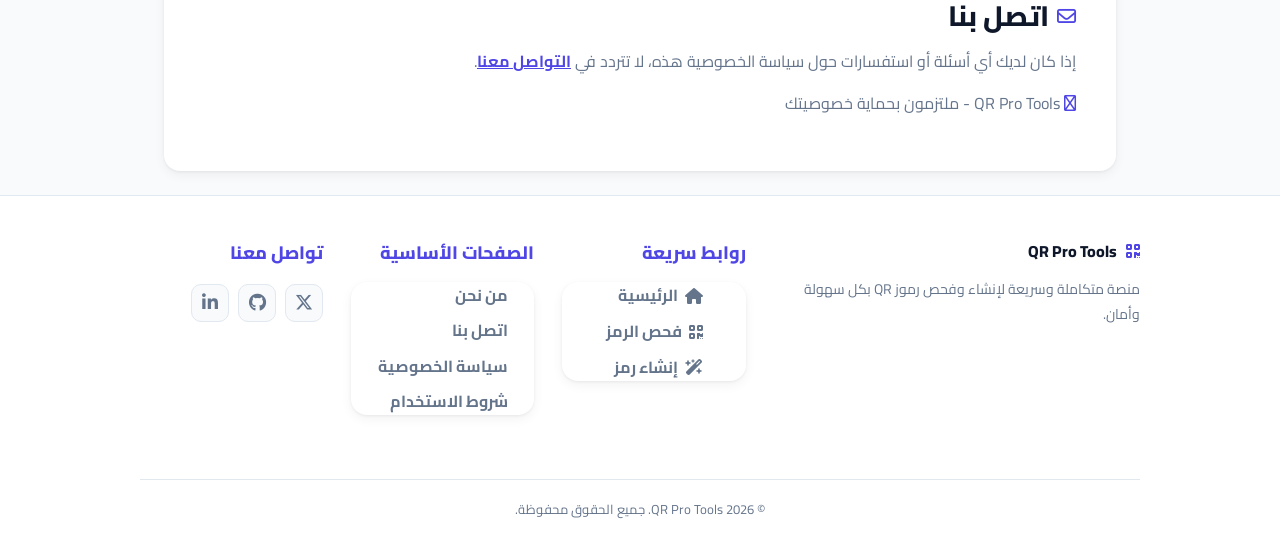
<file: privacy.html>
<!DOCTYPE html>
<html lang="ar" dir="rtl">
<head>
    <meta charset="UTF-8">
    <title>سياسة الخصوصية | QR Pro Tools - حماية بياناتك وسرية معلوماتك</title>
    <meta name="description" content="تعرف على سياسة الخصوصية الخاصة بمنصة QR Pro Tools. نوضح كيفية جمع واستخدام وحماية بياناتك الشخصية عند استخدام أدوات إنشاء وفحص رموز QR.">
    <meta name="keywords" content="سياسة الخصوصية, QR Pro Tools, حماية البيانات, خصوصية, أمان المعلومات, ملفات تعريف الارتباط, Cookies, بيانات شخصية">
    <meta name="viewport" content="width=device-width, initial-scale=1.0">
    
    <!-- Open Graph -->
    <meta property="og:title" content="سياسة الخصوصية | QR Pro Tools - حماية بياناتك وسرية معلوماتك">
    <meta property="og:description" content="تعرف على سياسة الخصوصية الخاصة بمنصة QR Pro Tools وكيفية حماية بياناتك الشخصية.">
    <meta property="og:type" content="website">
    <meta property="og:url" content="https://qrprotools.com/privacy">
    <meta name="twitter:card" content="summary_large_image">
    
    <link rel="canonical" href="https://qrprotools.com/privacy">
    
    <link rel="icon" href="data:image/svg+xml,<svg xmlns='http://www.w3.org/2000/svg' viewBox='0 0 100 100'><text y='.9em' font-size='90'>📱</text></svg>">
    
    <link href="https://fonts.googleapis.com/css2?family=Cairo:wght@400;600;700;800&display=swap" rel="stylesheet">
    <link rel="stylesheet" href="https://cdnjs.cloudflare.com/ajax/libs/font-awesome/6.5.0/css/all.min.css">

    <link rel="stylesheet" href="assets/css/common.css">
    <link rel="stylesheet" href="assets/css/privacy.css">
</head>

<body>

<!-- ===== HEADER ===== -->
<header class="navbar">
    <a href="index.html" class="brand">
        <i class="fa-solid fa-qrcode"></i>
        <span>QR Pro</span>
    </a>
    
    <nav class="nav-links">
        <a href="index.html" class="nav-btn">الرئيسية</a>
        <a href="index.html#decoder" class="nav-btn">فحص</a>
        <a href="index.html#generator" class="nav-btn">إنشاء</a>
    </nav>

    <div class="nav-controls">
        <button class="icon-btn js-event-1" id="themeToggle" aria-label="تبديل الوضع">
            <i class="fas fa-moon"></i>
        </button>
        <button class="icon-btn js-event-2" id="langToggle" aria-label="تبديل اللغة">EN</button>
    </div>
</header>

<!-- ===== MAIN ===== -->
<div class="container">

    <div class="privacy-card">

        <!-- Hero -->
        <div class="hero-privacy">
            <div class="icon-large">
                <i class="fa-regular fa-shield-halved"></i>
            </div>
            <h1>سياسة الخصوصية</h1>
            <p>
                في <span class="highlight">QR Pro Tools</span>، نولي خصوصية بياناتك أهمية قصوى. نوضح في هذه الصفحة كيفية جمع واستخدام وحماية معلوماتك الشخصية.
            </p>
            <span class="badge"><i class="fa-regular fa-check-circle"></i> ملتزمون بحماية بياناتك</span>
            <div class="last-updated">
                <i class="fa-regular fa-calendar"></i> آخر تحديث: <strong>15 أغسطس 2026</strong>
            </div>
        </div>

        <!-- Introduction -->
        <h2><i class="fa-regular fa-circle-info"></i> مقدمة</h2>
        <p>
            مرحباً بك في <span class="highlight">QR Pro Tools</span>. هذه الصفحة توضح سياسة الخصوصية الخاصة بنا، والتي تشرح كيفية جمع واستخدام وحماية المعلومات التي تقدمها عند استخدام منصتنا لـ <strong>إنشاء وفحص رموز QR</strong>.
        </p>
        <p>
            باستخدامك لمنصتنا، فإنك توافق على جمع واستخدام المعلومات وفقاً لهذه السياسة. نوصي بقراءة هذه الصفحة بعناية لفهم التزامنا بحماية خصوصيتك.
        </p>

        <!-- Information We Collect -->
        <h2><i class="fa-regular fa-database"></i> المعلومات التي نجمعها</h2>
        <p>نحن نجمع الحد الأدنى من المعلومات اللازمة لتشغيل خدماتنا وتحسين تجربتك:</p>
        <ul class="privacy-list">
            <li>
                <i class="fa-regular fa-user"></i>
                <div><strong>البيانات التي تقدمها طواعية:</strong> مثل الاسم، البريد الإلكتروني عند التواصل معنا عبر نموذج الاتصال.</div>
            </li>
            <li>
                <i class="fa-regular fa-code"></i>
                <div><strong>بيانات الاستخدام:</strong> مثل نوع المتصفح، نظام التشغيل، عنوان IP، والصفحات التي تزورها لتحسين أداء الموقع.</div>
            </li>
            <li>
                <i class="fa-regular fa-cookie-bite"></i>
                <div><strong>ملفات تعريف الارتباط (Cookies):</strong> نستخدم ملفات تعريف الارتباط لتحسين تجربتك وتذكر تفضيلاتك (مثل الوضع المظلم واللغة).</div>
            </li>
            <li>
                <i class="fa-regular fa-qrcode"></i>
                <div><strong>بيانات رموز QR:</strong> نقوم بمعالجة المحتوى الذي تدخله لإنشاء رموز QR، لكننا <strong>لا نقوم بتخزين</strong> هذه البيانات على خوادمنا.</div>
            </li>
        </ul>

        <!-- How We Use Information -->
        <h2><i class="fa-regular fa-gear"></i> كيف نستخدم معلوماتك</h2>
        <p>نستخدم المعلومات التي نجمعها للأغراض التالية:</p>
        <ul class="privacy-list">
            <li>
                <i class="fa-regular fa-check-circle"></i>
                <div><strong>تقديم الخدمات:</strong> تشغيل أدوات إنشاء وفحص رموز QR بكفاءة.</div>
            </li>
            <li>
                <i class="fa-regular fa-envelope"></i>
                <div><strong>التواصل معك:</strong> الرد على استفساراتك ورسائلك التي ترسلها عبر نموذج الاتصال.</div>
            </li>
            <li>
                <i class="fa-regular fa-chart-line"></i>
                <div><strong>تحسين الخدمة:</strong> تحليل استخدام الموقع لتطوير الأداء وإضافة ميزات جديدة.</div>
            </li>
            <li>
                <i class="fa-regular fa-cookie-bite"></i>
                <div><strong>تخصيص التجربة:</strong> تذكر تفضيلاتك مثل اللغة والوضع المظلم لتجربة استخدام أفضل.</div>
            </li>
        </ul>

        <!-- Cookies -->
        <h2><i class="fa-regular fa-cookie-bite"></i> ملفات تعريف الارتباط (Cookies)</h2>
        <p>
            نستخدم ملفات تعريف الارتباط لتحسين أداء الموقع وتجربة المستخدم. تتيح لنا هذه الملفات تذكر تفضيلاتك وتحليل كيفية استخدامك للموقع.
        </p>

        <div class="info-box">
            <p>
                <i class="fa-regular fa-circle-exclamation inline-style-2"></i>
                يمكنك التحكم في ملفات تعريف الارتباط من خلال إعدادات المتصفح الخاص بك. يمكنك تعطيلها في أي وقت، ولكن قد يؤثر ذلك على بعض وظائف الموقع.
            </p>
        </div>

        <h3>أنواع ملفات تعريف الارتباط التي نستخدمها:</h3>
        <table class="cookies-table">
            <thead>
                <tr>
                    <th>النوع</th>
                    <th>الغرض</th>
                    <th>المدة</th>
                </tr>
            </thead>
            <tbody>
                <tr>
                    <td>ضرورية</td>
                    <td>لتشغيل الموقع بشكل أساسي (مثل تذكر اللغة)</td>
                    <td>جلسة - دائمة</td>
                </tr>
                <tr>
                    <td>تفضيلات</td>
                    <td>لتذكر تفضيلاتك مثل الوضع المظلم</td>
                    <td>30 يوماً</td>
                </tr>
                <tr>
                    <td>تحليلية</td>
                    <td>لفهم كيفية استخدام الموقع وتحسينه</td>
                    <td>30 يوماً</td>
                </tr>
            </tbody>
        </table>

        <!-- Data Security -->
        <h2><i class="fa-regular fa-lock"></i> أمان البيانات</h2>
        <p>
            نحن نلتزم بحماية بياناتك الشخصية من خلال تطبيق إجراءات أمنية تقنية وتنظيمية مناسبة. يتم نقل البيانات عبر اتصالات مشفرة (SSL/TLS) لحمايتها من الوصول غير المصرح به.
        </p>
        <p>
            مع ذلك، يجب أن تدرك أنه لا يوجد نظام أمني مضمون بنسبة 100٪. نحن نبذل قصارى جهدنا لحماية بياناتك، لكننا لا نضمن الأمان المطلق.
        </p>

        <!-- Data Retention -->
        <h2><i class="fa-regular fa-clock"></i> الاحتفاظ بالبيانات</h2>
        <p>
            نحتفظ ببياناتك الشخصية فقط طالما كانت ضرورية لتحقيق الأغراض المذكورة في هذه السياسة. يتم حذف البيانات التي تقدمها عبر نموذج الاتصال بعد الرد على استفسارك، ولا نقوم بتخزين محتوى رموز QR التي تنشئها.
        </p>

        <!-- Third-Party Services -->
        <h2><i class="fa-regular fa-share-nodes"></i> خدمات الطرف الثالث</h2>
        <p>
            قد نستخدم خدمات طرف ثالث لتحليل الموقع أو تحسين الأداء. هذه الخدمات قد تجمع معلومات عن استخدامك للموقع، وتخضع لسياسات الخصوصية الخاصة بها.
        </p>
        <ul class="privacy-list">
            <li>
                <i class="fa-regular fa-google"></i>
                <div><strong>Google Analytics:</strong> لتحليل حركة المرور واستخدام الموقع.</div>
            </li>
            <li>
                <i class="fa-regular fa-font-awesome"></i>
                <div><strong>Font Awesome:</strong> لتوفير أيقونات الموقع.</div>
            </li>
            <li>
                <i class="fa-regular fa-google"></i>
                <div><strong>Google Fonts:</strong> لتوفير خط Cairo العربي.</div>
            </li>
        </ul>

        <!-- Your Rights -->
        <h2><i class="fa-regular fa-gavel"></i> حقوقك</h2>
        <p>لديك الحقوق التالية فيما يتعلق ببياناتك الشخصية:</p>
        <ul class="privacy-list">
            <li>
                <i class="fa-regular fa-eye"></i>
                <div><strong>حق الوصول:</strong> يمكنك طلب نسخة من البيانات التي نحتفظ بها عنك.</div>
            </li>
            <li>
                <i class="fa-regular fa-pen"></i>
                <div><strong>حق التصحيح:</strong> يمكنك طلب تصحيح أي بيانات غير دقيقة.</div>
            </li>
            <li>
                <i class="fa-regular fa-trash-can"></i>
                <div><strong>حق الحذف:</strong> يمكنك طلب حذف بياناتك الشخصية من سجلاتنا.</div>
            </li>
            <li>
                <i class="fa-regular fa-ban"></i>
                <div><strong>حق الاعتراض:</strong> يمكنك الاعتراض على معالجة بياناتك لأغراض التسويق.</div>
            </li>
        </ul>
        <p>
            لتفعيل أي من هذه الحقوق، يرجى <a class="inline-style-3" href="contact.html">التواصل معنا</a> عبر نموذج الاتصال.
        </p>

        <!-- Children's Privacy -->
        <h2><i class="fa-regular fa-child"></i> خصوصية الأطفال</h2>
        <p>
            منصتنا غير موجهة للأطفال دون سن 13 عاماً. نحن لا نقوم عمداً بجمع معلومات شخصية من الأطفال. إذا اكتشفنا أننا جمعنا معلومات من طفل دون السن القانونية، سنتخذ خطوات لحذف هذه المعلومات فوراً.
        </p>

        <!-- Changes to Policy -->
        <h2><i class="fa-regular fa-pen-to-square"></i> التغييرات على هذه السياسة</h2>
        <p>
            قد نقوم بتحديث سياسة الخصوصية هذه من وقت لآخر. سنقوم بإبلاغك بأي تغييرات من خلال نشر الصفحة المحدثة على هذا الرابط، مع تحديث تاريخ "آخر تحديث" في الأعلى.
        </p>
        <p>
            ننصحك بمراجعة هذه الصفحة بشكل دوري للاطلاع على أي تغييرات. استمرارك في استخدام المنصة بعد التغييرات يعني قبولك للسياسة المحدثة.
        </p>

        <!-- Contact -->
        <h2><i class="fa-regular fa-envelope"></i> اتصل بنا</h2>
        <p>
            إذا كان لديك أي أسئلة أو استفسارات حول سياسة الخصوصية هذه، لا تتردد في <a class="inline-style-3" href="contact.html">التواصل معنا</a>.
        </p>

        <div>
            <p>
                <i class="fa-regular fa-shield-halved inline-style-2"></i>
                QR Pro Tools - ملتزمون بحماية خصوصيتك
            </p>
        </div>

    </div>
</div>
<!-- ===== COOKIE BANNER ===== -->
<div id="cookieBanner" class="cookie-banner inline-style-6">
    <p>
        🍪 نستخدم ملفات تعريف الارتباط (Cookies) لتحسين تجربتك. باستخدامك للموقع، فإنك توافق على
        <a class="inline-style-3" href="privacy.html">سياسة الخصوصية</a>.
    </p>
    <div class="cookie-actions">
        <button class="btn-sm btn-primary-sm js-event-3">قبول</button>
        <button class="btn-sm btn-outline-sm js-event-4">رفض</button>
    </div>
</div>

<!-- ===== BACK TO TOP ===== -->
<button class="js-event-5" id="backToTop" aria-label="العودة للأعلى">
    <i class="fas fa-arrow-up"></i>
</button>

<!-- ===== TOAST ===== -->
<div id="toast" class="toast">
    <i class="fa-solid fa-circle-check"></i>
    <span id="toastMsg">تم!</span>
</div>

<!-- ===== SCRIPT ===== -->
    <script src="assets/js/privacy.js"></script>

<footer class="site-footer">
  <div class="footer-container">
    <div class="footer-grid">
      <div class="footer-col">
        <a href="index.html" class="footer-brand"><i class="fa-solid fa-qrcode"></i><span>QR Pro Tools</span></a>
        <p class="footer-desc">منصة متكاملة وسريعة لإنشاء وفحص رموز QR بكل سهولة وأمان.</p>
      </div>
      <div class="footer-col">
        <h4>روابط سريعة</h4>
        <ul class="footer-links">
          <li><a href="index.html"><i class="fa-solid fa-house"></i> الرئيسية</a></li>
          <li><a href="index.html#decoder"><i class="fa-solid fa-qrcode"></i> فحص الرمز</a></li>
          <li><a href="index.html#generator"><i class="fa-solid fa-wand-magic-sparkles"></i> إنشاء رمز</a></li>
        </ul>
      </div>
      <div class="footer-col">
        <h4>الصفحات الأساسية</h4>
        <ul class="footer-links">
          <li><a href="about.html">من نحن</a></li>
          <li><a href="contact.html">اتصل بنا</a></li>
          <li><a href="privacy.html">سياسة الخصوصية</a></li>
          <li><a href="terms.html">شروط الاستخدام</a></li>
        </ul>
      </div>
      <div class="footer-col">
        <h4>تواصل معنا</h4>
        <div class="social-icons">
          <a href="#" class="social-icon" aria-label="X"><i class="fa-brands fa-x-twitter"></i></a>
          <a href="#" class="social-icon" aria-label="GitHub"><i class="fa-brands fa-github"></i></a>
          <a href="#" class="social-icon" aria-label="LinkedIn"><i class="fa-brands fa-linkedin-in"></i></a>
        </div>
      </div>
    </div>
    <div class="footer-bottom">&copy; 2026 QR Pro Tools. جميع الحقوق محفوظة.</div>
  </div>
</footer>

</body>
</html>
</file>
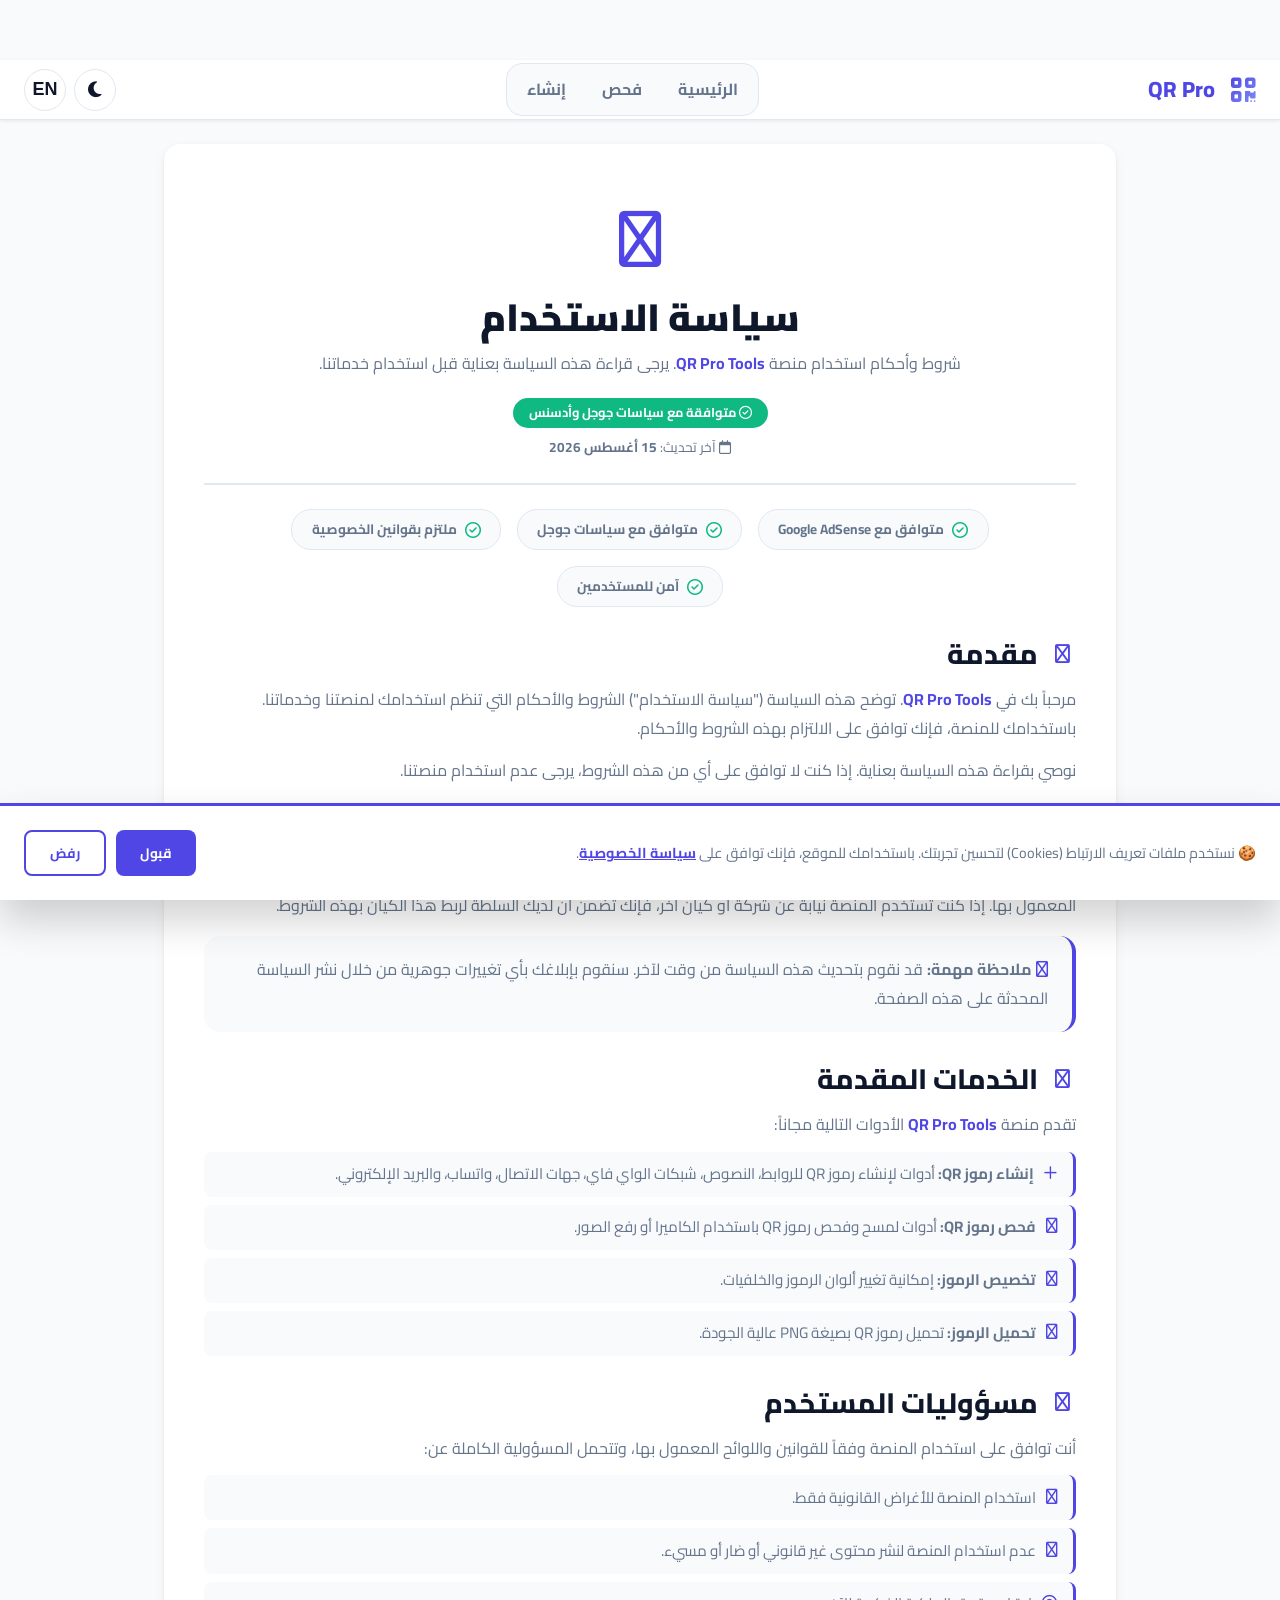
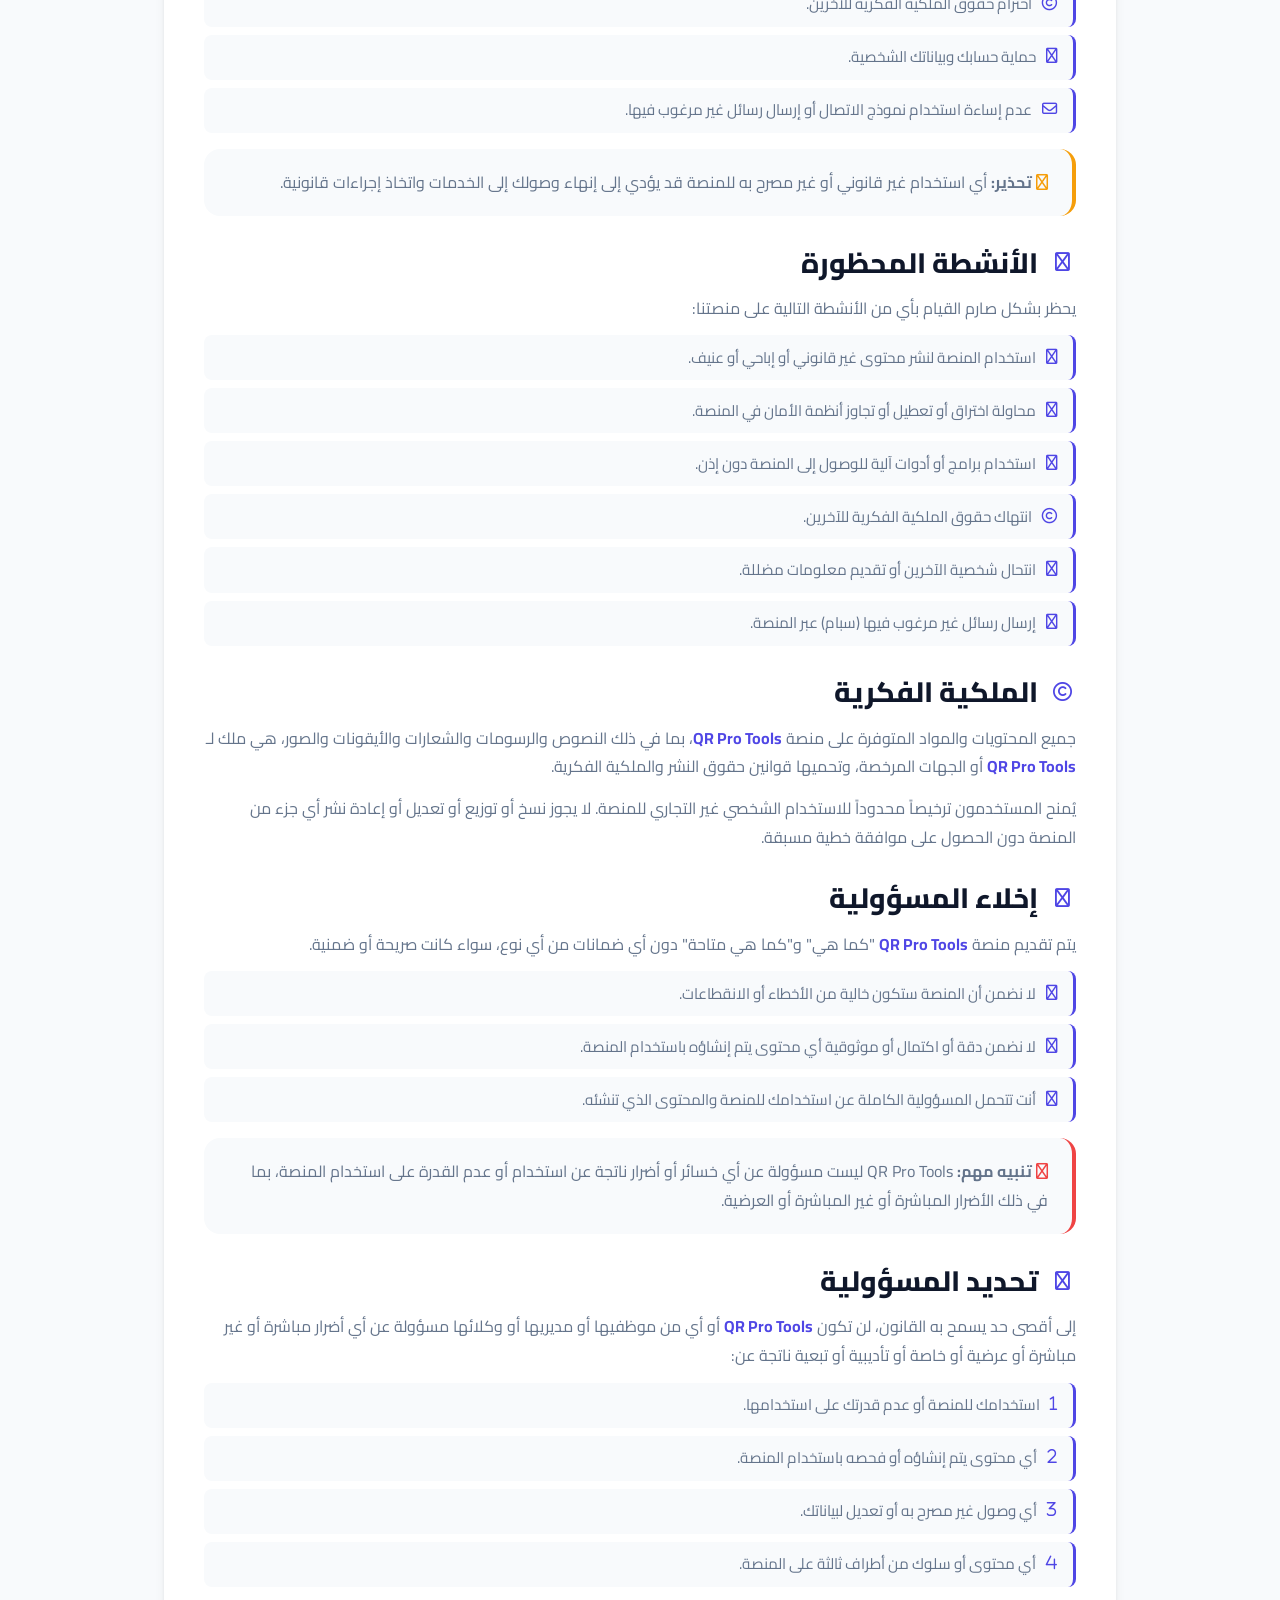
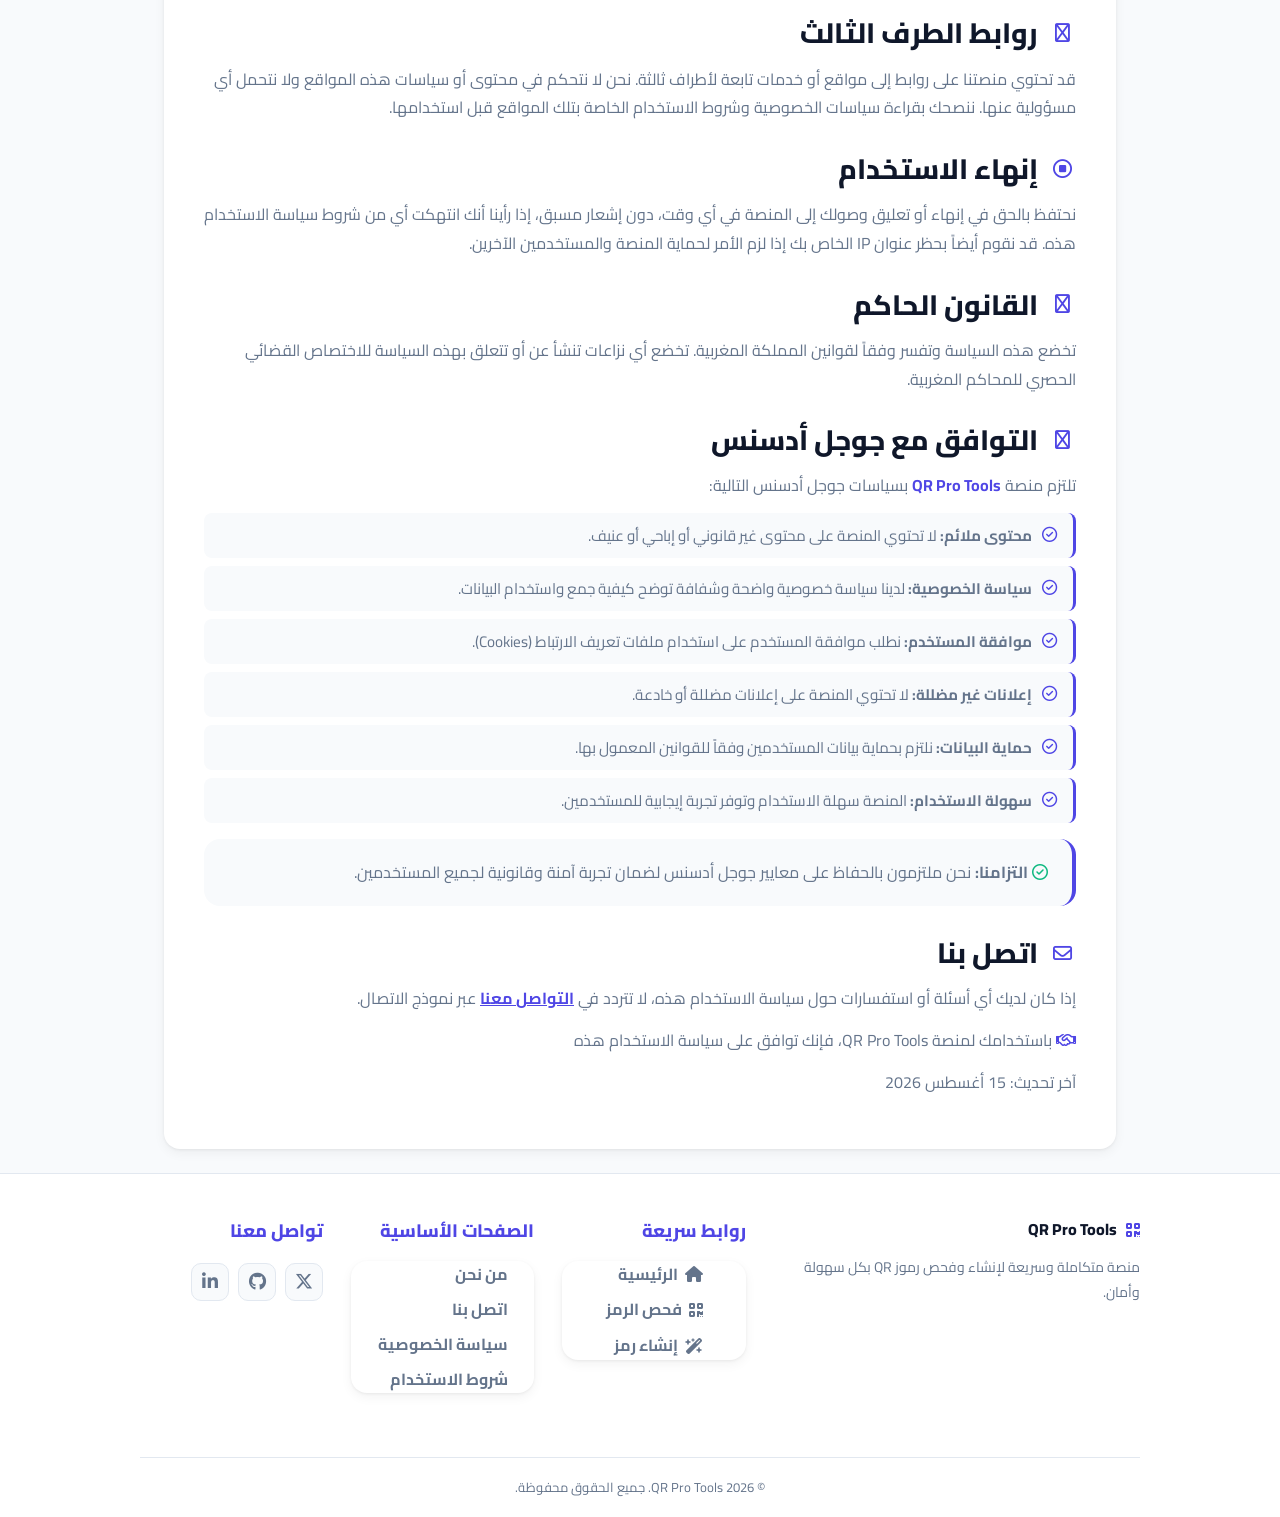
<file: terms.html>
<!DOCTYPE html>
<html lang="ar" dir="rtl">
<head>
    <meta charset="UTF-8">
    <title>سياسة الاستخدام | QR Pro Tools - شروط وأحكام استخدام المنصة</title>
    <meta name="description" content="تعرف على سياسة الاستخدام وشروط وأحكام منصة QR Pro Tools. تتوافق مع سياسات جوجل وأدسنس لضمان تجربة آمنة وقانونية لجميع المستخدمين.">
    <meta name="keywords" content="سياسة الاستخدام, شروط وأحكام, QR Pro Tools, اتفاقية المستخدم, سياسة جوجل, أدسنس, استخدام الموقع, مسؤولية, حقوق الملكية">
    <meta name="viewport" content="width=device-width, initial-scale=1.0">
    
    <!-- Open Graph -->
    <meta property="og:title" content="سياسة الاستخدام | QR Pro Tools - شروط وأحكام استخدام المنصة">
    <meta property="og:description" content="شروط وأحكام استخدام منصة QR Pro Tools المتوافقة مع سياسات جوجل وأدسنس.">
    <meta property="og:type" content="website">
    <meta property="og:url" content="https://qrprotools.com/terms">
    <meta name="twitter:card" content="summary_large_image">
    
    <link rel="canonical" href="https://qrprotools.com/terms">
    
    <link rel="icon" href="data:image/svg+xml,<svg xmlns='http://www.w3.org/2000/svg' viewBox='0 0 100 100'><text y='.9em' font-size='90'>📱</text></svg>">
    
    <link href="https://fonts.googleapis.com/css2?family=Cairo:wght@400;600;700;800&display=swap" rel="stylesheet">
    <link rel="stylesheet" href="https://cdnjs.cloudflare.com/ajax/libs/font-awesome/6.5.0/css/all.min.css">

    <link rel="stylesheet" href="assets/css/common.css">
    <link rel="stylesheet" href="assets/css/terms.css">
</head>

<body>

<!-- ===== HEADER ===== -->
<header class="navbar">
    <a href="index.html" class="brand">
        <i class="fa-solid fa-qrcode"></i>
        <span>QR Pro</span>
    </a>
    
    <nav class="nav-links">
        <a href="index.html" class="nav-btn">الرئيسية</a>
        <a href="index.html#decoder" class="nav-btn">فحص</a>
        <a href="index.html#generator" class="nav-btn">إنشاء</a>
    </nav>

    <div class="nav-controls">
        <button class="icon-btn js-event-1" id="themeToggle" aria-label="تبديل الوضع">
            <i class="fas fa-moon"></i>
        </button>
        <button class="icon-btn js-event-2" id="langToggle" aria-label="تبديل اللغة">EN</button>
    </div>
</header>

<!-- ===== MAIN ===== -->
<div class="container">

    <div class="terms-card">

        <!-- Hero -->
        <div class="hero-terms">
            <div class="icon-large">
                <i class="fa-regular fa-file-contract"></i>
            </div>
            <h1>سياسة الاستخدام</h1>
            <p>
                شروط وأحكام استخدام منصة <span class="highlight">QR Pro Tools</span>. يرجى قراءة هذه السياسة بعناية قبل استخدام خدماتنا.
            </p>
            <span class="badge"><i class="fa-regular fa-check-circle"></i> متوافقة مع سياسات جوجل وأدسنس</span>
            <div class="last-updated">
                <i class="fa-regular fa-calendar"></i> آخر تحديث: <strong>15 أغسطس 2026</strong>
            </div>
        </div>

        <!-- Compliance Badges -->
        <div class="compliance-badges">
            <span class="compliance-badge">
                <i class="fa-regular fa-circle-check"></i> متوافق مع Google AdSense
            </span>
            <span class="compliance-badge">
                <i class="fa-regular fa-circle-check"></i> متوافق مع سياسات جوجل
            </span>
            <span class="compliance-badge">
                <i class="fa-regular fa-circle-check"></i> ملتزم بقوانين الخصوصية
            </span>
            <span class="compliance-badge">
                <i class="fa-regular fa-circle-check"></i> آمن للمستخدمين
            </span>
        </div>

        <!-- Introduction -->
        <h2><i class="fa-regular fa-circle-info"></i> مقدمة</h2>
        <p>
            مرحباً بك في <span class="highlight">QR Pro Tools</span>. توضح هذه السياسة ("سياسة الاستخدام") الشروط والأحكام التي تنظم استخدامك لمنصتنا وخدماتنا. باستخدامك للمنصة، فإنك توافق على الالتزام بهذه الشروط والأحكام.
        </p>
        <p>
            نوصي بقراءة هذه السياسة بعناية. إذا كنت لا توافق على أي من هذه الشروط، يرجى عدم استخدام منصتنا.
        </p>

        <!-- Acceptance of Terms -->
        <h2><i class="fa-regular fa-handshake"></i> الموافقة على الشروط</h2>
        <p>
            باستخدامك لمنصة <span class="highlight">QR Pro Tools</span>، فإنك تقر بأنك قد قرأت وفهمت ووافقت على الالتزام بسياسة الاستخدام هذه وجميع القوانين واللوائح المعمول بها. إذا كنت تستخدم المنصة نيابة عن شركة أو كيان آخر، فإنك تضمن أن لديك السلطة لربط هذا الكيان بهذه الشروط.
        </p>

        <div class="info-box">
            <p>
                <i class="fa-regular fa-circle-exclamation inline-style-2"></i>
                <strong>ملاحظة مهمة:</strong> قد نقوم بتحديث هذه السياسة من وقت لآخر. سنقوم بإبلاغك بأي تغييرات جوهرية من خلال نشر السياسة المحدثة على هذه الصفحة.
            </p>
        </div>

        <!-- Services Provided -->
        <h2><i class="fa-regular fa-qrcode"></i> الخدمات المقدمة</h2>
        <p>
            تقدم منصة <span class="highlight">QR Pro Tools</span> الأدوات التالية مجاناً:
        </p>
        <ul class="terms-list">
            <li>
                <i class="fa-regular fa-plus"></i>
                <div><strong>إنشاء رموز QR:</strong> أدوات لإنشاء رموز QR للروابط، النصوص، شبكات الواي فاي، جهات الاتصال، واتساب، والبريد الإلكتروني.</div>
            </li>
            <li>
                <i class="fa-regular fa-camera"></i>
                <div><strong>فحص رموز QR:</strong> أدوات لمسح وفحص رموز QR باستخدام الكاميرا أو رفع الصور.</div>
            </li>
            <li>
                <i class="fa-regular fa-palette"></i>
                <div><strong>تخصيص الرموز:</strong> إمكانية تغيير ألوان الرموز والخلفيات.</div>
            </li>
            <li>
                <i class="fa-regular fa-download"></i>
                <div><strong>تحميل الرموز:</strong> تحميل رموز QR بصيغة PNG عالية الجودة.</div>
            </li>
        </ul>

        <!-- User Responsibilities -->
        <h2><i class="fa-regular fa-user-check"></i> مسؤوليات المستخدم</h2>
        <p>أنت توافق على استخدام المنصة وفقاً للقوانين واللوائح المعمول بها، وتتحمل المسؤولية الكاملة عن:</p>
        <ul class="terms-list">
            <li>
                <i class="fa-regular fa-check"></i>
                <div>استخدام المنصة للأغراض القانونية فقط.</div>
            </li>
            <li>
                <i class="fa-regular fa-ban"></i>
                <div>عدم استخدام المنصة لنشر محتوى غير قانوني أو ضار أو مسيء.</div>
            </li>
            <li>
                <i class="fa-regular fa-copyright"></i>
                <div>احترام حقوق الملكية الفكرية للآخرين.</div>
            </li>
            <li>
                <i class="fa-regular fa-shield"></i>
                <div>حماية حسابك وبياناتك الشخصية.</div>
            </li>
            <li>
                <i class="fa-regular fa-envelope"></i>
                <div>عدم إساءة استخدام نموذج الاتصال أو إرسال رسائل غير مرغوب فيها.</div>
            </li>
        </ul>

        <div class="info-box warning">
            <p>
                <i class="fa-regular fa-triangle-exclamation"></i>
                <strong>تحذير:</strong> أي استخدام غير قانوني أو غير مصرح به للمنصة قد يؤدي إلى إنهاء وصولك إلى الخدمات واتخاذ إجراءات قانونية.
            </p>
        </div>

        <!-- Prohibited Activities -->
        <h2><i class="fa-regular fa-ban"></i> الأنشطة المحظورة</h2>
        <p>يحظر بشكل صارم القيام بأي من الأنشطة التالية على منصتنا:</p>
        <ul class="terms-list">
            <li>
                <i class="fa-regular fa-skull"></i>
                <div>استخدام المنصة لنشر محتوى غير قانوني أو إباحي أو عنيف.</div>
            </li>
            <li>
                <i class="fa-regular fa-bug"></i>
                <div>محاولة اختراق أو تعطيل أو تجاوز أنظمة الأمان في المنصة.</div>
            </li>
            <li>
                <i class="fa-regular fa-robot"></i>
                <div>استخدام برامج أو أدوات آلية للوصول إلى المنصة دون إذن.</div>
            </li>
            <li>
                <i class="fa-regular fa-copyright"></i>
                <div>انتهاك حقوق الملكية الفكرية للآخرين.</div>
            </li>
            <li>
                <i class="fa-regular fa-user-slash"></i>
                <div>انتحال شخصية الآخرين أو تقديم معلومات مضللة.</div>
            </li>
            <li>
                <i class="fa-regular fa-bullhorn"></i>
                <div>إرسال رسائل غير مرغوب فيها (سبام) عبر المنصة.</div>
            </li>
        </ul>

        <!-- Intellectual Property -->
        <h2><i class="fa-regular fa-copyright"></i> الملكية الفكرية</h2>
        <p>
            جميع المحتويات والمواد المتوفرة على منصة <span class="highlight">QR Pro Tools</span>، بما في ذلك النصوص والرسومات والشعارات والأيقونات والصور، هي ملك لـ <span class="highlight">QR Pro Tools</span> أو الجهات المرخصة، وتحميها قوانين حقوق النشر والملكية الفكرية.
        </p>
        <p>
            يُمنح المستخدمون ترخيصاً محدوداً للاستخدام الشخصي غير التجاري للمنصة. لا يجوز نسخ أو توزيع أو تعديل أو إعادة نشر أي جزء من المنصة دون الحصول على موافقة خطية مسبقة.
        </p>

        <!-- Disclaimer of Warranties -->
        <h2><i class="fa-regular fa-triangle-exclamation"></i> إخلاء المسؤولية</h2>
        <p>
            يتم تقديم منصة <span class="highlight">QR Pro Tools</span> "كما هي" و"كما هي متاحة" دون أي ضمانات من أي نوع، سواء كانت صريحة أو ضمنية.
        </p>
        <ul class="terms-list">
            <li>
                <i class="fa-regular fa-warning"></i>
                <div>لا نضمن أن المنصة ستكون خالية من الأخطاء أو الانقطاعات.</div>
            </li>
            <li>
                <i class="fa-regular fa-warning"></i>
                <div>لا نضمن دقة أو اكتمال أو موثوقية أي محتوى يتم إنشاؤه باستخدام المنصة.</div>
            </li>
            <li>
                <i class="fa-regular fa-warning"></i>
                <div>أنت تتحمل المسؤولية الكاملة عن استخدامك للمنصة والمحتوى الذي تنشئه.</div>
            </li>
        </ul>

        <div class="info-box danger">
            <p>
                <i class="fa-regular fa-circle-exclamation"></i>
                <strong>تنبيه مهم:</strong> QR Pro Tools ليست مسؤولة عن أي خسائر أو أضرار ناتجة عن استخدام أو عدم القدرة على استخدام المنصة، بما في ذلك الأضرار المباشرة أو غير المباشرة أو العرضية.
            </p>
        </div>

        <!-- Limitation of Liability -->
        <h2><i class="fa-regular fa-scale-balanced"></i> تحديد المسؤولية</h2>
        <p>
            إلى أقصى حد يسمح به القانون، لن تكون <span class="highlight">QR Pro Tools</span> أو أي من موظفيها أو مديريها أو وكلائها مسؤولة عن أي أضرار مباشرة أو غير مباشرة أو عرضية أو خاصة أو تأديبية أو تبعية ناتجة عن:
        </p>
        <ul class="terms-list">
            <li>
                <i class="fa-regular fa-1"></i>
                <div>استخدامك للمنصة أو عدم قدرتك على استخدامها.</div>
            </li>
            <li>
                <i class="fa-regular fa-2"></i>
                <div>أي محتوى يتم إنشاؤه أو فحصه باستخدام المنصة.</div>
            </li>
            <li>
                <i class="fa-regular fa-3"></i>
                <div>أي وصول غير مصرح به أو تعديل لبياناتك.</div>
            </li>
            <li>
                <i class="fa-regular fa-4"></i>
                <div>أي محتوى أو سلوك من أطراف ثالثة على المنصة.</div>
            </li>
        </ul>

        <!-- Third-Party Links -->
        <h2><i class="fa-regular fa-share-nodes"></i> روابط الطرف الثالث</h2>
        <p>
            قد تحتوي منصتنا على روابط إلى مواقع أو خدمات تابعة لأطراف ثالثة. نحن لا نتحكم في محتوى أو سياسات هذه المواقع ولا نتحمل أي مسؤولية عنها. ننصحك بقراءة سياسات الخصوصية وشروط الاستخدام الخاصة بتلك المواقع قبل استخدامها.
        </p>

        <!-- Termination -->
        <h2><i class="fa-regular fa-circle-stop"></i> إنهاء الاستخدام</h2>
        <p>
            نحتفظ بالحق في إنهاء أو تعليق وصولك إلى المنصة في أي وقت، دون إشعار مسبق، إذا رأينا أنك انتهكت أي من شروط سياسة الاستخدام هذه. قد نقوم أيضاً بحظر عنوان IP الخاص بك إذا لزم الأمر لحماية المنصة والمستخدمين الآخرين.
        </p>

        <!-- Governing Law -->
        <h2><i class="fa-regular fa-gavel"></i> القانون الحاكم</h2>
        <p>
            تخضع هذه السياسة وتفسر وفقاً لقوانين المملكة المغربية. تخضع أي نزاعات تنشأ عن أو تتعلق بهذه السياسة للاختصاص القضائي الحصري للمحاكم المغربية.
        </p>

        <!-- Google AdSense Compliance -->
        <h2><i class="fa-regular fa-google"></i> التوافق مع جوجل أدسنس</h2>
        <p>
            تلتزم منصة <span class="highlight">QR Pro Tools</span> بسياسات جوجل أدسنس التالية:
        </p>
        <ul class="terms-list">
            <li>
                <i class="fa-regular fa-check-circle"></i>
                <div><strong>محتوى ملائم:</strong> لا تحتوي المنصة على محتوى غير قانوني أو إباحي أو عنيف.</div>
            </li>
            <li>
                <i class="fa-regular fa-check-circle"></i>
                <div><strong>سياسة الخصوصية:</strong> لدينا سياسة خصوصية واضحة وشفافة توضح كيفية جمع واستخدام البيانات.</div>
            </li>
            <li>
                <i class="fa-regular fa-check-circle"></i>
                <div><strong>موافقة المستخدم:</strong> نطلب موافقة المستخدم على استخدام ملفات تعريف الارتباط (Cookies).</div>
            </li>
            <li>
                <i class="fa-regular fa-check-circle"></i>
                <div><strong>إعلانات غير مضللة:</strong> لا تحتوي المنصة على إعلانات مضللة أو خادعة.</div>
            </li>
            <li>
                <i class="fa-regular fa-check-circle"></i>
                <div><strong>حماية البيانات:</strong> نلتزم بحماية بيانات المستخدمين وفقاً للقوانين المعمول بها.</div>
            </li>
            <li>
                <i class="fa-regular fa-check-circle"></i>
                <div><strong>سهولة الاستخدام:</strong> المنصة سهلة الاستخدام وتوفر تجربة إيجابية للمستخدمين.</div>
            </li>
        </ul>

        <div class="info-box">
            <p>
                <i class="fa-regular fa-circle-check inline-style-3"></i>
                <strong>التزامنا:</strong> نحن ملتزمون بالحفاظ على معايير جوجل أدسنس لضمان تجربة آمنة وقانونية لجميع المستخدمين.
            </p>
        </div>

        <!-- Contact -->
        <h2><i class="fa-regular fa-envelope"></i> اتصل بنا</h2>
        <p>
            إذا كان لديك أي أسئلة أو استفسارات حول سياسة الاستخدام هذه، لا تتردد في <a class="inline-style-4" href="contact.html">التواصل معنا</a> عبر نموذج الاتصال.
        </p>

        <!-- Agreement -->
        <div>
            <p>
                <i class="fa-regular fa-handshake inline-style-2"></i>
                باستخدامك لمنصة QR Pro Tools، فإنك توافق على سياسة الاستخدام هذه
            </p>
            <p>
                آخر تحديث: 15 أغسطس 2026
            </p>
        </div>

    </div>
</div>
<!-- ===== COOKIE BANNER ===== -->
<div id="cookieBanner" class="cookie-banner inline-style-8">
    <p>
        🍪 نستخدم ملفات تعريف الارتباط (Cookies) لتحسين تجربتك. باستخدامك للموقع، فإنك توافق على
        <a class="inline-style-4" href="privacy.html">سياسة الخصوصية</a>.
    </p>
    <div class="cookie-actions">
        <button class="btn-sm btn-primary-sm js-event-3">قبول</button>
        <button class="btn-sm btn-outline-sm js-event-4">رفض</button>
    </div>
</div>

<!-- ===== BACK TO TOP ===== -->
<button class="js-event-5" id="backToTop" aria-label="العودة للأعلى">
    <i class="fas fa-arrow-up"></i>
</button>

<!-- ===== TOAST ===== -->
<div id="toast" class="toast">
    <i class="fa-solid fa-circle-check"></i>
    <span id="toastMsg">تم!</span>
</div>

<!-- ===== SCRIPT ===== -->
    <script src="assets/js/terms.js"></script>

<footer class="site-footer">
  <div class="footer-container">
    <div class="footer-grid">
      <div class="footer-col">
        <a href="index.html" class="footer-brand"><i class="fa-solid fa-qrcode"></i><span>QR Pro Tools</span></a>
        <p class="footer-desc">منصة متكاملة وسريعة لإنشاء وفحص رموز QR بكل سهولة وأمان.</p>
      </div>
      <div class="footer-col">
        <h4>روابط سريعة</h4>
        <ul class="footer-links">
          <li><a href="index.html"><i class="fa-solid fa-house"></i> الرئيسية</a></li>
          <li><a href="index.html#decoder"><i class="fa-solid fa-qrcode"></i> فحص الرمز</a></li>
          <li><a href="index.html#generator"><i class="fa-solid fa-wand-magic-sparkles"></i> إنشاء رمز</a></li>
        </ul>
      </div>
      <div class="footer-col">
        <h4>الصفحات الأساسية</h4>
        <ul class="footer-links">
          <li><a href="about.html">من نحن</a></li>
          <li><a href="contact.html">اتصل بنا</a></li>
          <li><a href="privacy.html">سياسة الخصوصية</a></li>
          <li><a href="terms.html">شروط الاستخدام</a></li>
        </ul>
      </div>
      <div class="footer-col">
        <h4>تواصل معنا</h4>
        <div class="social-icons">
          <a href="#" class="social-icon" aria-label="X"><i class="fa-brands fa-x-twitter"></i></a>
          <a href="#" class="social-icon" aria-label="GitHub"><i class="fa-brands fa-github"></i></a>
          <a href="#" class="social-icon" aria-label="LinkedIn"><i class="fa-brands fa-linkedin-in"></i></a>
        </div>
      </div>
    </div>
    <div class="footer-bottom">&copy; 2026 QR Pro Tools. جميع الحقوق محفوظة.</div>
  </div>
</footer>

</body>
</html>
</file>
<file: assets/css/common.css>
/* Shared footer */
.site-footer{margin-top:auto;background:var(--surface,#fff);border-top:1px solid var(--border,#e2e8f0);color:var(--text,#0f172a);padding:42px 20px 0;}
.site-footer .footer-container{max-width:1200px;margin:0 auto;}
.site-footer .footer-grid{display:grid;grid-template-columns:2fr 1fr 1fr 1fr;gap:28px;padding-bottom:32px;}
.site-footer .footer-col h3,.site-footer .footer-col h4{margin:0 0 14px;font-weight:800;}
.site-footer .footer-brand{display:inline-flex;align-items:center;gap:9px;text-decoration:none;color:inherit;font-weight:800;margin-bottom:12px;}
.site-footer .footer-brand i{color:var(--primary,#4f46e5);}
.site-footer .footer-desc{font-size:14px;color:var(--text-muted,#64748b);margin:0;line-height:1.8;}
.site-footer .footer-links{list-style:none;padding:0;margin:0;display:grid;gap:8px;}
.site-footer .footer-links a{color:var(--text-muted,#64748b);text-decoration:none;transition:color .2s ease,transform .2s ease;display:inline-flex;align-items:center;gap:7px;}
.site-footer .footer-links a:hover{color:var(--primary,#4f46e5);transform:translateX(-3px);}
.site-footer .social-icons{display:flex;gap:9px;flex-wrap:wrap;}
.site-footer .social-icon{width:38px;height:38px;border:1px solid var(--border,#e2e8f0);border-radius:10px;display:inline-flex;align-items:center;justify-content:center;color:var(--text-muted,#64748b);text-decoration:none;transition:.2s ease;}
.site-footer .social-icon:hover{color:var(--primary,#4f46e5);border-color:var(--primary,#4f46e5);transform:translateY(-2px);}
.site-footer .footer-bottom{border-top:1px solid var(--border,#e2e8f0);padding:18px 0;text-align:center;color:var(--text-muted,#64748b);font-size:13px;}
@media(max-width:800px){.site-footer .footer-grid{grid-template-columns:1fr 1fr;}}
@media(max-width:520px){.site-footer .footer-grid{grid-template-columns:1fr;gap:22px;}}
</file>
<file: assets/css/about.css>
*, *::before, *::after {
            margin: 0;
            padding: 0;
            box-sizing: border-box;
            -webkit-box-sizing: border-box;
        }

        :root {
            /* Palette Colors */
            --primary: #4f46e5;
            --primary-dark: #4338ca;
            --primary-light: #818cf8;
            --secondary: #64748b;
            --bg: #f8fafc;
            --surface: #ffffff;
            --surface-hover: #f1f5f9;
            --text: #0f172a;
            --text-muted: #64748b;
            --border: #e2e8f0;
            --success: #10b981;
            --warning: #f59e0b;
            
            /* Sizing & Radius */
            --radius: clamp(10px, 2vw, 16px);
            --spacing-xs: clamp(4px, 1vw, 8px);
            --spacing-sm: clamp(8px, 2vw, 16px);
            --spacing-md: clamp(16px, 3vw, 24px);
            --spacing-lg: clamp(24px, 4vw, 32px);
            --spacing-xl: clamp(32px, 5vw, 48px);
            
            /* Typography Scale */
            --font-xs: clamp(12px, 1.5vw, 14px);
            --font-sm: clamp(14px, 2vw, 16px);
            --font-md: clamp(16px, 2.5vw, 18px);
            --font-lg: clamp(18px, 3vw, 22px);
            --font-xl: clamp(22px, 4vw, 28px);
            --font-xxl: clamp(28px, 5vw, 38px);
            
            /* Shadow Effects */
            --shadow-sm: 0 1px 3px rgba(0,0,0,0.08);
            --shadow-md: 0 4px 12px rgba(0,0,0,0.08);
            --shadow-lg: 0 10px 25px rgba(0,0,0,0.12);
            --shadow-xl: 0 20px 40px rgba(0,0,0,0.18);
            
            --transition-fast: 0.2s ease;
            --transition-normal: 0.3s ease;
        }

        /* Dark Mode Theme Variables */
        body.dark-mode {
            --bg: #0f172a;
            --surface: #1e293b;
            --surface-hover: #334155;
            --text: #f8fafc;
            --text-muted: #94a3b8;
            --border: #334155;
            --shadow-sm: 0 1px 3px rgba(0,0,0,0.3);
            --shadow-md: 0 4px 12px rgba(0,0,0,0.4);
            --shadow-lg: 0 10px 25px rgba(0,0,0,0.5);
        }

        html {
            font-size: 16px;
            scroll-behavior: smooth;
        }

        body {
            font-family: 'Cairo', -apple-system, BlinkMacSystemFont, 'Segoe UI', Roboto, sans-serif;
            line-height: 1.7;
            background: var(--bg);
            color: var(--text);
            transition: background-color var(--transition-normal), color var(--transition-normal);
            min-height: 100vh;
            display: flex;
            flex-direction: column;
            overflow-x: hidden;
        }

        .navbar {
            position: sticky;
            top: 0;
            z-index: 1000;
            background: var(--surface);
            backdrop-filter: blur(12px);
            -webkit-backdrop-filter: blur(12px);
            border-bottom: 1px solid var(--border);
            padding: var(--spacing-sm) var(--spacing-md);
            display: flex;
            align-items: center;
            justify-content: space-between;
            gap: var(--spacing-sm);
            box-shadow: var(--shadow-sm);
        }

        .brand {
            display: flex;
            align-items: center;
            gap: var(--spacing-sm);
            font-size: var(--font-lg);
            font-weight: 800;
            color: var(--primary);
            text-decoration: none;
            white-space: nowrap;
        }

        .brand i {
            font-size: var(--font-xl);
            background: linear-gradient(135deg, var(--primary), var(--primary-light));
            -webkit-background-clip: text;
            -webkit-text-fill-color: transparent;
        }

        .nav-links {
            display: flex;
            gap: 4px;
            background: var(--bg);
            padding: 4px;
            border-radius: var(--radius);
            border: 1px solid var(--border);
        }

        .nav-btn {
            padding: 8px var(--spacing-sm);
            border: none;
            border-radius: calc(var(--radius) - 4px);
            background: transparent;
            color: var(--text-muted);
            font-family: inherit;
            font-size: var(--font-sm);
            font-weight: 700;
            cursor: pointer;
            transition: all var(--transition-fast);
            display: inline-flex;
            align-items: center;
            gap: 6px;
            min-height: 40px;
            text-decoration: none;
            user-select: none;
        }

        .nav-btn:hover {
            color: var(--text);
            background: rgba(0,0,0,0.04);
        }

        .nav-btn.active-nav {
            background: var(--surface);
            color: var(--primary);
            box-shadow: var(--shadow-sm);
        }

        .nav-controls {
            display: flex;
            gap: var(--spacing-xs);
            align-items: center;
        }

        .icon-btn {
            width: 42px;
            height: 42px;
            border: 1px solid var(--border);
            border-radius: 50%;
            background: var(--surface);
            color: var(--text);
            cursor: pointer;
            display: flex;
            align-items: center;
            justify-content: center;
            font-size: var(--font-md);
            font-weight: 700;
            transition: all var(--transition-fast);
        }

        .icon-btn:hover {
            border-color: var(--primary);
            color: var(--primary);
            transform: translateY(-2px);
        }

        .container {
            flex: 1;
            width: 100%;
            max-width: 1000px;
            margin: 0 auto;
            padding: var(--spacing-md);
            display: flex;
            flex-direction: column;
            gap: var(--spacing-lg);
        }

        .card {
            background: var(--surface);
            border-radius: var(--radius);
            padding: var(--spacing-lg);
            box-shadow: var(--shadow-md);
            border: 1px solid var(--border);
            animation: fadeIn 0.4s ease-out;
            width: 100%;
        }

        @keyframes fadeIn {
            from { opacity: 0; transform: translateY(10px); }
            to { opacity: 1; transform: translateY(0); }
        }

        /* Hero Banner */
        .hero-banner {
            text-align: center;
            padding: var(--spacing-xl) var(--spacing-md);
            background: linear-gradient(135deg, rgba(79, 70, 229, 0.08) 0%, rgba(129, 140, 248, 0.05) 100%);
            border-radius: var(--radius);
            border: 1px solid var(--border);
            position: relative;
            overflow: hidden;
        }

        .hero-icon {
            font-size: clamp(60px, 12vw, 90px);
            background: linear-gradient(135deg, var(--primary), var(--primary-light));
            -webkit-background-clip: text;
            -webkit-text-fill-color: transparent;
            margin-bottom: var(--spacing-sm);
            display: inline-block;
        }

        .badge-pill {
            display: inline-flex;
            align-items: center;
            gap: 6px;
            background: var(--primary);
            color: white;
            padding: 6px 18px;
            border-radius: 50px;
            font-size: var(--font-xs);
            font-weight: 700;
            margin-bottom: var(--spacing-md);
            box-shadow: 0 4px 12px rgba(79, 70, 229, 0.3);
        }

        .grid {
            display: grid;
            gap: var(--spacing-md);
            width: 100%;
        }

        .grid-2 { grid-template-columns: repeat(auto-fit, minmax(280px, 1fr)); }
        .grid-3 { grid-template-columns: repeat(auto-fit, minmax(240px, 1fr)); }
        .grid-4 { grid-template-columns: repeat(auto-fit, minmax(200px, 1fr)); }

        h1 { font-size: var(--font-xxl); font-weight: 900; color: var(--text); line-height: 1.2; }
        h2 { font-size: var(--font-xl); font-weight: 800; color: var(--text); line-height: 1.3; }
        h3 { font-size: var(--font-lg); font-weight: 700; color: var(--text); }
        p { font-size: var(--font-sm); color: var(--text-muted); line-height: 1.8; }

        .feature-box {
            background: var(--bg);
            padding: var(--spacing-md);
            border-radius: var(--radius);
            border: 1px solid var(--border);
            text-align: center;
            transition: all var(--transition-fast);
            display: flex;
            flex-direction: column;
            align-items: center;
            gap: 10px;
        }

        .feature-box:hover {
            transform: translateY(-4px);
            border-color: var(--primary);
            box-shadow: var(--shadow-md);
        }

        .feature-box i {
            font-size: 32px;
            color: var(--primary);
        }

        /* Stats Section */
        .stats-wrapper {
            background: linear-gradient(135deg, var(--primary), var(--primary-dark));
            color: white;
            border-radius: var(--radius);
            padding: var(--spacing-lg);
            box-shadow: var(--shadow-lg);
            margin: var(--spacing-md) 0;
        }

        .stat-item {
            text-align: center;
            padding: var(--spacing-sm);
        }

        .stat-number {
            font-size: clamp(28px, 4vw, 42px);
            font-weight: 900;
            line-height: 1.1;
        }

        .stat-label {
            font-size: var(--font-xs);
            opacity: 0.9;
            margin-top: 4px;
        }

        .accordion {
            display: flex;
            flex-direction: column;
            gap: var(--spacing-xs);
            margin-top: var(--spacing-md);
        }

        .accordion-item {
            background: var(--bg);
            border: 1px solid var(--border);
            border-radius: calc(var(--radius) - 4px);
            overflow: hidden;
            transition: all var(--transition-fast);
        }

        .accordion-header {
            width: 100%;
            padding: var(--spacing-sm) var(--spacing-md);
            background: transparent;
            border: none;
            display: flex;
            justify-content: space-between;
            align-items: center;
            font-family: inherit;
            font-size: var(--font-sm);
            font-weight: 700;
            color: var(--text);
            cursor: pointer;
            text-align: start;
        }

        .accordion-header i {
            transition: transform var(--transition-fast);
            color: var(--primary);
        }

        .accordion-item.active .accordion-header i {
            transform: rotate(180deg);
        }

        .accordion-content {
            max-height: 0;
            overflow: hidden;
            transition: max-height 0.3s ease-out, padding 0.3s ease;
            padding: 0 var(--spacing-md);
            color: var(--text-muted);
            font-size: var(--font-xs);
            line-height: 1.8;
        }

        .accordion-item.active .accordion-content {
            padding: var(--spacing-sm) var(--spacing-md) var(--spacing-md) var(--spacing-md);
            max-height: 300px;
        }

        /* CTA Section */
        .cta-banner {
            background: var(--surface);
            border: 2px dashed var(--primary);
            border-radius: var(--radius);
            padding: var(--spacing-lg);
            text-align: center;
            display: flex;
            flex-direction: column;
            align-items: center;
            gap: var(--spacing-md);
        }

        .btn {
            display: inline-flex;
            align-items: center;
            justify-content: center;
            gap: var(--spacing-xs);
            padding: 12px 28px;
            border: none;
            border-radius: calc(var(--radius) - 4px);
            font-family: inherit;
            font-size: var(--font-sm);
            font-weight: 700;
            cursor: pointer;
            transition: all var(--transition-fast);
            min-height: 48px;
            text-decoration: none;
            user-select: none;
        }

        .btn:active { transform: scale(0.98); }

        .btn-primary {
            background: var(--primary);
            color: white;
            box-shadow: 0 4px 12px rgba(79, 70, 229, 0.25);
        }

        .btn-primary:hover {
            background: var(--primary-dark);
            box-shadow: 0 6px 18px rgba(79, 70, 229, 0.35);
        }

        .btn-outline {
            background: transparent;
            border: 2px solid var(--primary);
            color: var(--primary);
        }

        .btn-outline:hover {
            background: rgba(79, 70, 229, 0.08);
        }

        /* AdSense Banners */
        .ad-slot-wrapper {
            width: 100%;
            margin: var(--spacing-md) auto;
            text-align: center;
            display: flex;
            flex-direction: column;
            align-items: center;
            justify-content: center;
            clear: both;
        }

        .ad-label {
            font-size: 11px;
            color: var(--text-muted);
            margin-bottom: 4px;
            letter-spacing: 0.5px;
            display: block;
            text-transform: uppercase;
        }

        .ad-placeholder {
            width: 100%;
            max-width: 728px;
            min-height: 90px;
            min-width: 250px;
            background: var(--bg);
            border: 1px dashed var(--border);
            border-radius: var(--radius);
            display: flex;
            align-items: center;
            justify-content: center;
            color: var(--text-muted);
            font-size: var(--font-xs);
            transition: all var(--transition-fast);
            position: relative;
            overflow: hidden;
        }

        ins.adsbygoogle {
            display: block !important;
            width: 100% !important;
            min-width: 250px;
        }

        /* Footer */
        .main-footer {
            background: var(--surface);
            border-top: 1px solid var(--border);
            margin-top: auto;
            padding: var(--spacing-xl) var(--spacing-md) var(--spacing-md) var(--spacing-md);
            color: var(--text);
        }

        .footer-grid {
            max-width: 1000px;
            margin: 0 auto;
            display: grid;
            grid-template-columns: repeat(auto-fit, minmax(220px, 1fr));
            gap: var(--spacing-xl);
        }

        .footer-col h4 {
            font-size: var(--font-md);
            font-weight: 800;
            margin-bottom: var(--spacing-sm);
            color: var(--primary);
        }

        .footer-links {
            list-style: none;
            display: flex;
            flex-direction: column;
            gap: 10px;
        }

        .footer-links a {
            color: var(--text-muted);
            text-decoration: none;
            font-size: var(--font-sm);
            transition: color var(--transition-fast);
        }

        .footer-links a:hover {
            color: var(--primary);
        }

        .social-icons {
            display: flex;
            gap: var(--spacing-sm);
            margin-top: var(--spacing-sm);
        }

        .social-icon {
            width: 40px;
            height: 40px;
            border-radius: 50%;
            background: var(--bg);
            border: 1px solid var(--border);
            color: var(--text);
            display: inline-flex;
            align-items: center;
            justify-content: center;
            text-decoration: none;
            transition: all var(--transition-fast);
            font-size: var(--font-md);
        }

        .social-icon:hover {
            background: var(--primary);
            color: white;
            border-color: var(--primary);
            transform: translateY(-2px);
        }

        .footer-bottom {
            max-width: 1000px;
            margin: var(--spacing-lg) auto 0 auto;
            padding-top: var(--spacing-md);
            border-top: 1px solid var(--border);
            text-align: center;
            font-size: var(--font-xs);
            color: var(--text-muted);
        }

        /* Widgets */
        #backToTop {
            position: fixed;
            bottom: 24px;
            inset-inline-end: 24px;
            width: 46px;
            height: 46px;
            border-radius: 50%;
            background: var(--primary);
            color: white;
            border: none;
            cursor: pointer;
            box-shadow: var(--shadow-lg);
            display: flex;
            align-items: center;
            justify-content: center;
            font-size: var(--font-md);
            opacity: 0;
            visibility: hidden;
            transition: all var(--transition-normal);
            z-index: 900;
        }

        #backToTop.visible {
            opacity: 1;
            visibility: visible;
        }

        .cookie-banner {
            position: fixed;
            bottom: 0;
            left: 0;
            right: 0;
            background: var(--surface);
            border-top: 3px solid var(--primary);
            padding: var(--spacing-md);
            box-shadow: var(--shadow-xl);
            display: none;
            z-index: 9999;
        }

        .cookie-content {
            max-width: 1000px;
            margin: 0 auto;
            display: flex;
            align-items: center;
            justify-content: space-between;
            gap: var(--spacing-md);
            flex-wrap: wrap;
        }

        .cookie-actions {
            display: flex;
            gap: 10px;
        }

        @media screen and (max-width: 640px) {
            .navbar { padding: var(--spacing-xs) var(--spacing-sm); }
            .brand span { font-size: var(--font-md); }
            .nav-btn span { display: none; }
            .nav-btn { padding: 8px 12px; }
            .cookie-content { flex-direction: column; text-align: center; }
            .cookie-actions { width: 100%; display: flex; gap: 8px; }
            .cookie-actions .btn { flex: 1; }
        }


/* Externalized inline styles */
.inline-style-1{max-width: 680px; margin: var(--spacing-sm) auto 0 auto;}
.inline-style-2{display: flex; align-items: center; gap: 12px; margin-bottom: var(--spacing-sm);}
.inline-style-3{font-size: 28px; color: var(--primary);}
.inline-style-4{text-align: center; margin-bottom: var(--spacing-lg);}
.inline-style-5{color: var(--primary);}
.inline-style-6{display: flex; gap: var(--spacing-sm); flex-wrap: wrap; justify-content: center;}
.inline-style-7{min-height: 38px; padding: 6px 16px; font-size: var(--font-xs);}

/* Remaining inline styles externalized */
.inline-final-217009{display:block}
</file>
<file: assets/css/contact.css>
* {
            margin: 0;
            padding: 0;
            box-sizing: border-box;
        }

        :root {
            --primary: #4f46e5;
            --primary-dark: #4338ca;
            --primary-light: #818cf8;
            --secondary: #64748b;
            --bg: #f1f5f9;
            --surface: #ffffff;
            --text: #0f172a;
            --text-muted: #475569;
            --border: #e2e8f0;
            --radius: 12px;
            --shadow: 0 1px 3px rgba(0,0,0,0.06), 0 4px 12px rgba(0,0,0,0.05);
            --header-height: 60px;
            --transition: 0.25s ease;
            --whatsapp: #25D366;
            --telegram: #0088cc;
            --success: #10b981;
            --danger: #ef4444;
        }

        body.dark {
            --bg: #0f172a;
            --surface: #1e293b;
            --text: #f1f5f9;
            --text-muted: #94a3b8;
            --border: #334155;
            --shadow: 0 1px 3px rgba(0,0,0,0.3);
        }

        html {
            scroll-behavior: smooth;
        }

        body {
            font-family: 'Cairo', sans-serif;
            background: var(--bg);
            color: var(--text);
            padding-top: var(--header-height);
            min-height: 100vh;
            line-height: 1.8;
            -webkit-font-smoothing: antialiased;
            -moz-osx-font-smoothing: grayscale;
        }

        /* ===== HEADER ===== */
        .navbar {
            position: fixed;
            top: 0;
            left: 0;
            right: 0;
            height: var(--header-height);
            background: var(--surface);
            padding: 0 1.2rem;
            display: flex;
            justify-content: space-between;
            align-items: center;
            box-shadow: var(--shadow);
            z-index: 1000;
            border-bottom: 1px solid var(--border);
            gap: 8px;
        }

        .brand {
            font-weight: 800;
            font-size: 1.1rem;
            color: var(--primary);
            display: flex;
            align-items: center;
            gap: 8px;
            white-space: nowrap;
            flex-shrink: 0;
            text-decoration: none;
        }
        .brand i {
            font-size: 1.3rem;
        }

        .nav-links {
            display: flex;
            gap: 4px;
            background: var(--bg);
            padding: 4px;
            border-radius: var(--radius);
            flex-wrap: nowrap;
        }

        .nav-btn {
            background: transparent;
            border: none;
            padding: 6px 14px;
            cursor: pointer;
            border-radius: 8px;
            font-family: 'Cairo', sans-serif;
            font-weight: 700;
            color: var(--secondary);
            font-size: 0.85rem;
            transition: var(--transition);
            white-space: nowrap;
            text-decoration: none;
        }
        .nav-btn:hover {
            color: var(--text);
        }
        .nav-btn.active-nav {
            background: var(--surface);
            color: var(--primary);
            box-shadow: 0 1px 3px rgba(0,0,0,0.08);
        }

        .nav-controls {
            display: flex;
            gap: 6px;
            align-items: center;
            flex-shrink: 0;
        }

        .icon-btn {
            background: var(--bg);
            border: 1px solid var(--border);
            width: 36px;
            height: 36px;
            border-radius: 50%;
            cursor: pointer;
            color: var(--text-muted);
            display: flex;
            align-items: center;
            justify-content: center;
            font-size: 0.9rem;
            transition: var(--transition);
            flex-shrink: 0;
        }
        .icon-btn:hover {
            background: var(--surface);
            border-color: var(--primary);
            color: var(--primary);
        }

        /* ===== CONTAINER ===== */
        .container {
            max-width: 720px;
            margin: 2rem auto;
            padding: 0 1rem;
        }

        .contact-card {
            background: var(--surface);
            padding: 2.5rem;
            border-radius: var(--radius);
            box-shadow: var(--shadow);
            animation: fadeUp 0.5s ease;
        }

        @keyframes fadeUp {
            from { opacity: 0; transform: translateY(20px); }
            to { opacity: 1; transform: translateY(0); }
        }

        /* ===== TYPOGRAPHY ===== */
        h1 {
            font-size: 2rem;
            font-weight: 800;
            color: var(--text);
            margin-bottom: 0.5rem;
        }
        h2 {
            font-size: 1.4rem;
            font-weight: 700;
            color: var(--text);
            margin: 1.5rem 0 0.8rem;
        }
        p {
            color: var(--text-muted);
            font-size: 1rem;
            line-height: 1.9;
            margin-bottom: 0.8rem;
        }

        .highlight {
            color: var(--primary);
            font-weight: 700;
        }

        /* ===== HERO SECTION ===== */
        .hero-contact {
            text-align: center;
            padding: 0.5rem 0 1.5rem;
            border-bottom: 2px solid var(--border);
            margin-bottom: 1.5rem;
        }
        .hero-contact .icon-large {
            font-size: 3.5rem;
            color: var(--primary);
            margin-bottom: 0.5rem;
        }
        .hero-contact .badge {
            display: inline-block;
            background: var(--success);
            color: white;
            padding: 4px 16px;
            border-radius: 20px;
            font-size: 0.8rem;
            font-weight: 700;
            margin-top: 0.5rem;
        }

        /* ===== FORM ===== */
        .form-group {
            margin-bottom: 1.2rem;
        }
        label {
            font-size: 0.9rem;
            font-weight: 700;
            color: var(--text-muted);
            margin-bottom: 4px;
            display: block;
        }
        label .required {
            color: var(--danger);
            margin-right: 3px;
        }
        input, textarea {
            width: 100%;
            padding: 12px 16px;
            border: 1.5px solid var(--border);
            border-radius: 8px;
            background: var(--bg);
            font-family: 'Cairo', sans-serif;
            font-size: 0.95rem;
            color: var(--text);
            transition: var(--transition);
        }
        input:focus, textarea:focus {
            outline: none;
            border-color: var(--primary);
            background: var(--surface);
            box-shadow: 0 0 0 3px rgba(79, 70, 229, 0.1);
        }
        textarea {
            min-height: 140px;
            resize: vertical;
        }
        input.error, textarea.error {
            border-color: var(--danger);
        }
        .error-msg {
            color: var(--danger);
            font-size: 0.8rem;
            margin-top: 4px;
            display: none;
        }
        .error-msg.show {
            display: block;
        }

        /* ===== BUTTONS ===== */
        .btn {
            padding: 12px 28px;
            border: none;
            border-radius: 8px;
            cursor: pointer;
            font-weight: 700;
            font-family: 'Cairo', sans-serif;
            font-size: 1rem;
            display: inline-flex;
            align-items: center;
            justify-content: center;
            gap: 8px;
            transition: var(--transition);
            width: 100%;
        }
        .btn-primary {
            background: var(--primary);
            color: white;
            box-shadow: 0 4px 12px rgba(79, 70, 229, 0.25);
        }
        .btn-primary:hover {
            background: var(--primary-dark);
            transform: translateY(-2px);
            box-shadow: 0 6px 20px rgba(79, 70, 229, 0.3);
        }
        .btn-primary:disabled {
            opacity: 0.6;
            cursor: not-allowed;
            transform: none;
        }

        /* ===== SOCIAL BUTTONS ===== */
        .social-section {
            margin-top: 2rem;
            padding-top: 1.5rem;
            border-top: 2px solid var(--border);
            text-align: center;
        }
        .social-section h3 {
            font-size: 1.1rem;
            font-weight: 700;
            color: var(--text);
            margin-bottom: 1rem;
        }
        .social-section p {
            font-size: 0.9rem;
            margin-bottom: 1.2rem;
        }
        .social-buttons {
            display: flex;
            gap: 1rem;
            justify-content: center;
            flex-wrap: wrap;
        }
        .social-btn {
            display: inline-flex;
            align-items: center;
            justify-content: center;
            gap: 10px;
            padding: 12px 30px;
            border-radius: 50px;
            text-decoration: none;
            font-weight: 700;
            font-size: 1rem;
            transition: var(--transition);
            color: white;
            min-width: 160px;
        }
        .social-btn i {
            font-size: 1.4rem;
        }
        .social-btn.whatsapp {
            background: var(--whatsapp);
        }
        .social-btn.whatsapp:hover {
            background: #1da851;
            transform: translateY(-2px);
            box-shadow: 0 6px 20px rgba(37, 211, 102, 0.3);
        }
        .social-btn.telegram {
            background: var(--telegram);
        }
        .social-btn.telegram:hover {
            background: #006fa8;
            transform: translateY(-2px);
            box-shadow: 0 6px 20px rgba(0, 136, 204, 0.3);
        }

        /* ===== SUCCESS MESSAGE ===== */
        .success-message {
            display: none;
            text-align: center;
            padding: 2rem;
            background: var(--bg);
            border-radius: var(--radius);
            border: 2px solid var(--success);
        }
        .success-message.show {
            display: block;
            animation: fadeUp 0.5s ease;
        }
        .success-message i {
            font-size: 3rem;
            color: var(--success);
            margin-bottom: 0.5rem;
        }
        .success-message h3 {
            color: var(--success);
        }

        /* ===== FOOTER ===== */
        .footer-links {
            display: flex;
            flex-wrap: wrap;
            justify-content: center;
            gap: 1.2rem;
            margin: 2rem auto 0.5rem;
            padding: 1.2rem;
            max-width: 720px;
            background: var(--surface);
            border-radius: var(--radius);
            box-shadow: var(--shadow);
        }
        .footer-links a {
            color: var(--text-muted);
            text-decoration: none;
            font-weight: 700;
            font-size: 0.9rem;
            transition: var(--transition);
            font-family: 'Cairo', sans-serif;
        }
        .footer-links a:hover {
            color: var(--primary);
        }
        .footer-copy {
            text-align: center;
            color: var(--text-muted);
            font-size: 0.85rem;
            padding: 0.8rem 0 1.5rem;
            font-family: 'Cairo', sans-serif;
        }

        /* ===== COOKIE BANNER ===== */
        .cookie-banner {
            position: fixed;
            bottom: 0;
            left: 0;
            right: 0;
            background: var(--surface);
            color: var(--text);
            padding: 1rem 1.5rem;
            box-shadow: 0 -4px 20px rgba(0,0,0,0.1);
            display: none;
            align-items: center;
            justify-content: space-between;
            z-index: 9999;
            border-top: 3px solid var(--primary);
            gap: 1rem;
            flex-wrap: wrap;
        }
        .cookie-banner p {
            margin: 0;
            flex: 1;
            font-size: 0.9rem;
            min-width: 200px;
            font-family: 'Cairo', sans-serif;
            line-height: 1.6;
        }
        .cookie-banner .btn-sm {
            width: auto;
            padding: 8px 24px;
            border: none;
            border-radius: 8px;
            cursor: pointer;
            font-weight: 700;
            font-family: 'Cairo', sans-serif;
            font-size: 0.85rem;
            transition: var(--transition);
        }
        .cookie-banner .btn-primary-sm {
            background: var(--primary);
            color: white;
        }
        .cookie-banner .btn-primary-sm:hover {
            background: var(--primary-dark);
        }
        .cookie-banner .btn-outline-sm {
            background: transparent;
            border: 2px solid var(--primary);
            color: var(--primary);
        }
        .cookie-banner .btn-outline-sm:hover {
            background: rgba(79, 70, 229, 0.06);
        }
        .cookie-banner .cookie-actions {
            display: flex;
            gap: 10px;
            flex-wrap: wrap;
        }

        /* ===== BACK TO TOP ===== */
        #backToTop {
            position: fixed;
            bottom: 90px;
            right: 20px;
            background: var(--primary);
            color: white;
            border: none;
            width: 44px;
            height: 44px;
            border-radius: 50%;
            font-size: 1.2rem;
            cursor: pointer;
            box-shadow: var(--shadow);
            display: flex;
            align-items: center;
            justify-content: center;
            opacity: 0;
            visibility: hidden;
            transition: var(--transition);
            z-index: 99;
        }
        #backToTop.visible {
            opacity: 1;
            visibility: visible;
        }
        #backToTop:hover {
            background: var(--primary-dark);
            transform: scale(1.05);
        }

        /* ===== TOAST ===== */
        .toast {
            position: fixed;
            bottom: 30px;
            left: 50%;
            transform: translateX(-50%);
            background: #1e293b;
            color: #fff;
            padding: 10px 24px;
            border-radius: 30px;
            font-size: 0.9rem;
            opacity: 0;
            transition: 0.3s;
            pointer-events: none;
            z-index: 10000;
            display: flex;
            align-items: center;
            gap: 8px;
            box-shadow: var(--shadow);
            font-family: 'Cairo', sans-serif;
        }
        .toast.show {
            opacity: 1;
            bottom: 40px;
        }

        .hidden {
            display: none !important;
        }
        .text-center { text-align: center; }

        /* ===== SPINNER ===== */
        .spinner {
            display: none;
            width: 20px;
            height: 20px;
            border: 3px solid rgba(255,255,255,0.3);
            border-top: 3px solid white;
            border-radius: 50%;
            animation: spin 0.8s linear infinite;
        }
        .spinner.show {
            display: inline-block;
        }
        @keyframes spin {
            to { transform: rotate(360deg); }
        }

        /* ===== RESPONSIVE ===== */
        @media (max-width: 768px) {
            .navbar {
                padding: 0 0.8rem;
                height: 56px;
                gap: 6px;
            }
            .brand {
                font-size: 0.95rem;
            }
            .brand i {
                font-size: 1.1rem;
            }
            .nav-btn {
                padding: 5px 10px;
                font-size: 0.75rem;
            }
            .nav-links {
                gap: 3px;
                padding: 3px;
            }
            .icon-btn {
                width: 32px;
                height: 32px;
                font-size: 0.8rem;
            }
            .contact-card {
                padding: 1.5rem;
            }
            .social-btn {
                min-width: 140px;
                padding: 10px 20px;
                font-size: 0.9rem;
            }
            .social-buttons {
                flex-direction: column;
                align-items: center;
            }
            h1 { font-size: 1.6rem; }
            h2 { font-size: 1.2rem; }
            .footer-links {
                gap: 0.8rem;
                padding: 1rem;
                flex-direction: column;
                align-items: center;
            }
            .cookie-banner {
                flex-direction: column;
                text-align: center;
                padding: 0.8rem 1rem;
            }
            .cookie-banner .cookie-actions {
                width: 100%;
            }
            .cookie-banner .btn-sm {
                width: 100%;
            }
            #backToTop {
                bottom: 80px;
                right: 15px;
                width: 40px;
                height: 40px;
                font-size: 1rem;
            }
        }

        @media (max-width: 480px) {
            .nav-btn {
                padding: 4px 8px;
                font-size: 0.7rem;
            }
            .brand {
                font-size: 0.85rem;
            }
            .brand i {
                font-size: 1rem;
            }
            .icon-btn {
                width: 28px;
                height: 28px;
                font-size: 0.7rem;
            }
            .contact-card {
                padding: 1rem;
            }
            .hero-contact .icon-large {
                font-size: 2.8rem;
            }
            h1 { font-size: 1.3rem; }
            .social-btn {
                min-width: 100%;
                padding: 10px 16px;
                font-size: 0.85rem;
            }
        }

*, *::before, *::after {
            margin: 0;
            padding: 0;
            box-sizing: border-box;
            -webkit-box-sizing: border-box;
        }

        :root {
            /* Palette Colors */
            --primary: #4f46e5;
            --primary-dark: #4338ca;
            --primary-light: #818cf8;
            --secondary: #64748b;
            --bg: #f8fafc;
            --surface: #ffffff;
            --surface-hover: #f1f5f9;
            --text: #0f172a;
            --text-muted: #64748b;
            --border: #e2e8f0;
            --success: #10b981;
            --warning: #f59e0b;
            
            /* Sizing & Radius */
            --radius: clamp(10px, 2vw, 16px);
            --spacing-xs: clamp(4px, 1vw, 8px);
            --spacing-sm: clamp(8px, 2vw, 16px);
            --spacing-md: clamp(16px, 3vw, 24px);
            --spacing-lg: clamp(24px, 4vw, 32px);
            --spacing-xl: clamp(32px, 5vw, 48px);
            
            /* Typography Scale */
            --font-xs: clamp(12px, 1.5vw, 14px);
            --font-sm: clamp(14px, 2vw, 16px);
            --font-md: clamp(16px, 2.5vw, 18px);
            --font-lg: clamp(18px, 3vw, 22px);
            --font-xl: clamp(22px, 4vw, 28px);
            --font-xxl: clamp(28px, 5vw, 38px);
            
            /* Shadow Effects */
            --shadow-sm: 0 1px 3px rgba(0,0,0,0.08);
            --shadow-md: 0 4px 12px rgba(0,0,0,0.08);
            --shadow-lg: 0 10px 25px rgba(0,0,0,0.12);
            --shadow-xl: 0 20px 40px rgba(0,0,0,0.18);
            
            --transition-fast: 0.2s ease;
            --transition-normal: 0.3s ease;
        }

        /* Dark Mode Theme Variables */
        body.dark-mode {
            --bg: #0f172a;
            --surface: #1e293b;
            --surface-hover: #334155;
            --text: #f8fafc;
            --text-muted: #94a3b8;
            --border: #334155;
            --shadow-sm: 0 1px 3px rgba(0,0,0,0.3);
            --shadow-md: 0 4px 12px rgba(0,0,0,0.4);
            --shadow-lg: 0 10px 25px rgba(0,0,0,0.5);
        }

        html {
            font-size: 16px;
            scroll-behavior: smooth;
        }

        body {
            font-family: 'Cairo', -apple-system, BlinkMacSystemFont, 'Segoe UI', Roboto, sans-serif;
            line-height: 1.7;
            background: var(--bg);
            color: var(--text);
            transition: background-color var(--transition-normal), color var(--transition-normal);
            min-height: 100vh;
            display: flex;
            flex-direction: column;
            overflow-x: hidden;
        }

        .navbar {
            position: sticky;
            top: 0;
            z-index: 1000;
            background: var(--surface);
            backdrop-filter: blur(12px);
            -webkit-backdrop-filter: blur(12px);
            border-bottom: 1px solid var(--border);
            padding: var(--spacing-sm) var(--spacing-md);
            display: flex;
            align-items: center;
            justify-content: space-between;
            gap: var(--spacing-sm);
            box-shadow: var(--shadow-sm);
        }

        .brand {
            display: flex;
            align-items: center;
            gap: var(--spacing-sm);
            font-size: var(--font-lg);
            font-weight: 800;
            color: var(--primary);
            text-decoration: none;
            white-space: nowrap;
        }

        .brand i {
            font-size: var(--font-xl);
            background: linear-gradient(135deg, var(--primary), var(--primary-light));
            -webkit-background-clip: text;
            -webkit-text-fill-color: transparent;
        }

        .nav-links {
            display: flex;
            gap: 4px;
            background: var(--bg);
            padding: 4px;
            border-radius: var(--radius);
            border: 1px solid var(--border);
        }

        .nav-btn {
            padding: 8px var(--spacing-sm);
            border: none;
            border-radius: calc(var(--radius) - 4px);
            background: transparent;
            color: var(--text-muted);
            font-family: inherit;
            font-size: var(--font-sm);
            font-weight: 700;
            cursor: pointer;
            transition: all var(--transition-fast);
            display: inline-flex;
            align-items: center;
            gap: 6px;
            min-height: 40px;
            text-decoration: none;
            user-select: none;
        }

        .nav-btn:hover {
            color: var(--text);
            background: rgba(0,0,0,0.04);
        }

        .nav-btn.active-nav {
            background: var(--surface);
            color: var(--primary);
            box-shadow: var(--shadow-sm);
        }

        .nav-controls {
            display: flex;
            gap: var(--spacing-xs);
            align-items: center;
        }

        .icon-btn {
            width: 42px;
            height: 42px;
            border: 1px solid var(--border);
            border-radius: 50%;
            background: var(--surface);
            color: var(--text);
            cursor: pointer;
            display: flex;
            align-items: center;
            justify-content: center;
            font-size: var(--font-md);
            font-weight: 700;
            transition: all var(--transition-fast);
        }

        .icon-btn:hover {
            border-color: var(--primary);
            color: var(--primary);
            transform: translateY(-2px);
        }

        .container {
            flex: 1;
            width: 100%;
            max-width: 1000px;
            margin: 0 auto;
            padding: var(--spacing-md);
            display: flex;
            flex-direction: column;
            gap: var(--spacing-lg);
        }

        .card {
            background: var(--surface);
            border-radius: var(--radius);
            padding: var(--spacing-lg);
            box-shadow: var(--shadow-md);
            border: 1px solid var(--border);
            animation: fadeIn 0.4s ease-out;
            width: 100%;
        }

        @keyframes fadeIn {
            from { opacity: 0; transform: translateY(10px); }
            to { opacity: 1; transform: translateY(0); }
        }

        /* Hero Banner */
        .hero-banner {
            text-align: center;
            padding: var(--spacing-xl) var(--spacing-md);
            background: linear-gradient(135deg, rgba(79, 70, 229, 0.08) 0%, rgba(129, 140, 248, 0.05) 100%);
            border-radius: var(--radius);
            border: 1px solid var(--border);
            position: relative;
            overflow: hidden;
        }

        .hero-icon {
            font-size: clamp(60px, 12vw, 90px);
            background: linear-gradient(135deg, var(--primary), var(--primary-light));
            -webkit-background-clip: text;
            -webkit-text-fill-color: transparent;
            margin-bottom: var(--spacing-sm);
            display: inline-block;
        }

        .badge-pill {
            display: inline-flex;
            align-items: center;
            gap: 6px;
            background: var(--primary);
            color: white;
            padding: 6px 18px;
            border-radius: 50px;
            font-size: var(--font-xs);
            font-weight: 700;
            margin-bottom: var(--spacing-md);
            box-shadow: 0 4px 12px rgba(79, 70, 229, 0.3);
        }

        .grid {
            display: grid;
            gap: var(--spacing-md);
            width: 100%;
        }

        .grid-2 { grid-template-columns: repeat(auto-fit, minmax(280px, 1fr)); }
        .grid-3 { grid-template-columns: repeat(auto-fit, minmax(240px, 1fr)); }
        .grid-4 { grid-template-columns: repeat(auto-fit, minmax(200px, 1fr)); }

        h1 { font-size: var(--font-xxl); font-weight: 900; color: var(--text); line-height: 1.2; }
        h2 { font-size: var(--font-xl); font-weight: 800; color: var(--text); line-height: 1.3; }
        h3 { font-size: var(--font-lg); font-weight: 700; color: var(--text); }
        p { font-size: var(--font-sm); color: var(--text-muted); line-height: 1.8; }

        .feature-box {
            background: var(--bg);
            padding: var(--spacing-md);
            border-radius: var(--radius);
            border: 1px solid var(--border);
            text-align: center;
            transition: all var(--transition-fast);
            display: flex;
            flex-direction: column;
            align-items: center;
            gap: 10px;
        }

        .feature-box:hover {
            transform: translateY(-4px);
            border-color: var(--primary);
            box-shadow: var(--shadow-md);
        }

        .feature-box i {
            font-size: 32px;
            color: var(--primary);
        }

        /* Stats Section */
        .stats-wrapper {
            background: linear-gradient(135deg, var(--primary), var(--primary-dark));
            color: white;
            border-radius: var(--radius);
            padding: var(--spacing-lg);
            box-shadow: var(--shadow-lg);
            margin: var(--spacing-md) 0;
        }

        .stat-item {
            text-align: center;
            padding: var(--spacing-sm);
        }

        .stat-number {
            font-size: clamp(28px, 4vw, 42px);
            font-weight: 900;
            line-height: 1.1;
        }

        .stat-label {
            font-size: var(--font-xs);
            opacity: 0.9;
            margin-top: 4px;
        }

        .accordion {
            display: flex;
            flex-direction: column;
            gap: var(--spacing-xs);
            margin-top: var(--spacing-md);
        }

        .accordion-item {
            background: var(--bg);
            border: 1px solid var(--border);
            border-radius: calc(var(--radius) - 4px);
            overflow: hidden;
            transition: all var(--transition-fast);
        }

        .accordion-header {
            width: 100%;
            padding: var(--spacing-sm) var(--spacing-md);
            background: transparent;
            border: none;
            display: flex;
            justify-content: space-between;
            align-items: center;
            font-family: inherit;
            font-size: var(--font-sm);
            font-weight: 700;
            color: var(--text);
            cursor: pointer;
            text-align: start;
        }

        .accordion-header i {
            transition: transform var(--transition-fast);
            color: var(--primary);
        }

        .accordion-item.active .accordion-header i {
            transform: rotate(180deg);
        }

        .accordion-content {
            max-height: 0;
            overflow: hidden;
            transition: max-height 0.3s ease-out, padding 0.3s ease;
            padding: 0 var(--spacing-md);
            color: var(--text-muted);
            font-size: var(--font-xs);
            line-height: 1.8;
        }

        .accordion-item.active .accordion-content {
            padding: var(--spacing-sm) var(--spacing-md) var(--spacing-md) var(--spacing-md);
            max-height: 300px;
        }

        /* CTA Section */
        .cta-banner {
            background: var(--surface);
            border: 2px dashed var(--primary);
            border-radius: var(--radius);
            padding: var(--spacing-lg);
            text-align: center;
            display: flex;
            flex-direction: column;
            align-items: center;
            gap: var(--spacing-md);
        }

        .btn {
            display: inline-flex;
            align-items: center;
            justify-content: center;
            gap: var(--spacing-xs);
            padding: 12px 28px;
            border: none;
            border-radius: calc(var(--radius) - 4px);
            font-family: inherit;
            font-size: var(--font-sm);
            font-weight: 700;
            cursor: pointer;
            transition: all var(--transition-fast);
            min-height: 48px;
            text-decoration: none;
            user-select: none;
        }

        .btn:active { transform: scale(0.98); }

        .btn-primary {
            background: var(--primary);
            color: white;
            box-shadow: 0 4px 12px rgba(79, 70, 229, 0.25);
        }

        .btn-primary:hover {
            background: var(--primary-dark);
            box-shadow: 0 6px 18px rgba(79, 70, 229, 0.35);
        }

        .btn-outline {
            background: transparent;
            border: 2px solid var(--primary);
            color: var(--primary);
        }

        .btn-outline:hover {
            background: rgba(79, 70, 229, 0.08);
        }

        /* AdSense Banners */
        .ad-slot-wrapper {
            width: 100%;
            margin: var(--spacing-md) auto;
            text-align: center;
            display: flex;
            flex-direction: column;
            align-items: center;
            justify-content: center;
            clear: both;
        }

        .ad-label {
            font-size: 11px;
            color: var(--text-muted);
            margin-bottom: 4px;
            letter-spacing: 0.5px;
            display: block;
            text-transform: uppercase;
        }

        .ad-placeholder {
            width: 100%;
            max-width: 728px;
            min-height: 90px;
            min-width: 250px;
            background: var(--bg);
            border: 1px dashed var(--border);
            border-radius: var(--radius);
            display: flex;
            align-items: center;
            justify-content: center;
            color: var(--text-muted);
            font-size: var(--font-xs);
            transition: all var(--transition-fast);
            position: relative;
            overflow: hidden;
        }

        ins.adsbygoogle {
            display: block !important;
            width: 100% !important;
            min-width: 250px;
        }

        /* Footer */
        .main-footer {
            background: var(--surface);
            border-top: 1px solid var(--border);
            margin-top: auto;
            padding: var(--spacing-xl) var(--spacing-md) var(--spacing-md) var(--spacing-md);
            color: var(--text);
        }

        .footer-grid {
            max-width: 1000px;
            margin: 0 auto;
            display: grid;
            grid-template-columns: repeat(auto-fit, minmax(220px, 1fr));
            gap: var(--spacing-xl);
        }

        .footer-col h4 {
            font-size: var(--font-md);
            font-weight: 800;
            margin-bottom: var(--spacing-sm);
            color: var(--primary);
        }

        .footer-links {
            list-style: none;
            display: flex;
            flex-direction: column;
            gap: 10px;
        }

        .footer-links a {
            color: var(--text-muted);
            text-decoration: none;
            font-size: var(--font-sm);
            transition: color var(--transition-fast);
        }

        .footer-links a:hover {
            color: var(--primary);
        }

        .social-icons {
            display: flex;
            gap: var(--spacing-sm);
            margin-top: var(--spacing-sm);
        }

        .social-icon {
            width: 40px;
            height: 40px;
            border-radius: 50%;
            background: var(--bg);
            border: 1px solid var(--border);
            color: var(--text);
            display: inline-flex;
            align-items: center;
            justify-content: center;
            text-decoration: none;
            transition: all var(--transition-fast);
            font-size: var(--font-md);
        }

        .social-icon:hover {
            background: var(--primary);
            color: white;
            border-color: var(--primary);
            transform: translateY(-2px);
        }

        .footer-bottom {
            max-width: 1000px;
            margin: var(--spacing-lg) auto 0 auto;
            padding-top: var(--spacing-md);
            border-top: 1px solid var(--border);
            text-align: center;
            font-size: var(--font-xs);
            color: var(--text-muted);
        }

        /* Widgets */
        #backToTop {
            position: fixed;
            bottom: 24px;
            inset-inline-end: 24px;
            width: 46px;
            height: 46px;
            border-radius: 50%;
            background: var(--primary);
            color: white;
            border: none;
            cursor: pointer;
            box-shadow: var(--shadow-lg);
            display: flex;
            align-items: center;
            justify-content: center;
            font-size: var(--font-md);
            opacity: 0;
            visibility: hidden;
            transition: all var(--transition-normal);
            z-index: 900;
        }

        #backToTop.visible {
            opacity: 1;
            visibility: visible;
        }

        .cookie-banner {
            position: fixed;
            bottom: 0;
            left: 0;
            right: 0;
            background: var(--surface);
            border-top: 3px solid var(--primary);
            padding: var(--spacing-md);
            box-shadow: var(--shadow-xl);
            display: none;
            z-index: 9999;
        }

        .cookie-content {
            max-width: 1000px;
            margin: 0 auto;
            display: flex;
            align-items: center;
            justify-content: space-between;
            gap: var(--spacing-md);
            flex-wrap: wrap;
        }

        .cookie-actions {
            display: flex;
            gap: 10px;
        }

        @media screen and (max-width: 640px) {
            .navbar { padding: var(--spacing-xs) var(--spacing-sm); }
            .brand span { font-size: var(--font-md); }
            .nav-btn span { display: none; }
            .nav-btn { padding: 8px 12px; }
            .cookie-content { flex-direction: column; text-align: center; }
            .cookie-actions { width: 100%; display: flex; gap: 8px; }
            .cookie-actions .btn { flex: 1; }
        }


/* Externalized inline styles */
.inline-style-1{font-size: 1.05rem; max-width: 500px; margin: 0 auto;}
.inline-style-2{color: var(--primary);}
.inline-style-3{margin-top: 1rem; width: auto; padding: 10px 30px;}
.inline-style-4{font-size: 0.85rem; margin-top: 0.8rem; color: var(--text-muted);}
.inline-style-5{display: none;}
.inline-style-6{color: var(--primary); font-weight: 700;}
</file>
<file: assets/css/privacy.css>
* {
            margin: 0;
            padding: 0;
            box-sizing: border-box;
        }

        :root {
            --primary: #4f46e5;
            --primary-dark: #4338ca;
            --primary-light: #818cf8;
            --secondary: #64748b;
            --bg: #f1f5f9;
            --surface: #ffffff;
            --text: #0f172a;
            --text-muted: #475569;
            --border: #e2e8f0;
            --radius: 12px;
            --shadow: 0 1px 3px rgba(0,0,0,0.06), 0 4px 12px rgba(0,0,0,0.05);
            --header-height: 60px;
            --transition: 0.25s ease;
            --success: #10b981;
            --danger: #ef4444;
        }

        body.dark {
            --bg: #0f172a;
            --surface: #1e293b;
            --text: #f1f5f9;
            --text-muted: #94a3b8;
            --border: #334155;
            --shadow: 0 1px 3px rgba(0,0,0,0.3);
        }

        html {
            scroll-behavior: smooth;
        }

        body {
            font-family: 'Cairo', sans-serif;
            background: var(--bg);
            color: var(--text);
            padding-top: var(--header-height);
            min-height: 100vh;
            line-height: 1.8;
            -webkit-font-smoothing: antialiased;
            -moz-osx-font-smoothing: grayscale;
        }

        /* ===== HEADER ===== */
        .navbar {
            position: fixed;
            top: 0;
            left: 0;
            right: 0;
            height: var(--header-height);
            background: var(--surface);
            padding: 0 1.2rem;
            display: flex;
            justify-content: space-between;
            align-items: center;
            box-shadow: var(--shadow);
            z-index: 1000;
            border-bottom: 1px solid var(--border);
            gap: 8px;
        }

        .brand {
            font-weight: 800;
            font-size: 1.1rem;
            color: var(--primary);
            display: flex;
            align-items: center;
            gap: 8px;
            white-space: nowrap;
            flex-shrink: 0;
            text-decoration: none;
        }
        .brand i {
            font-size: 1.3rem;
        }

        .nav-links {
            display: flex;
            gap: 4px;
            background: var(--bg);
            padding: 4px;
            border-radius: var(--radius);
            flex-wrap: nowrap;
        }

        .nav-btn {
            background: transparent;
            border: none;
            padding: 6px 14px;
            cursor: pointer;
            border-radius: 8px;
            font-family: 'Cairo', sans-serif;
            font-weight: 700;
            color: var(--secondary);
            font-size: 0.85rem;
            transition: var(--transition);
            white-space: nowrap;
            text-decoration: none;
        }
        .nav-btn:hover {
            color: var(--text);
        }
        .nav-btn.active-nav {
            background: var(--surface);
            color: var(--primary);
            box-shadow: 0 1px 3px rgba(0,0,0,0.08);
        }

        .nav-controls {
            display: flex;
            gap: 6px;
            align-items: center;
            flex-shrink: 0;
        }

        .icon-btn {
            background: var(--bg);
            border: 1px solid var(--border);
            width: 36px;
            height: 36px;
            border-radius: 50%;
            cursor: pointer;
            color: var(--text-muted);
            display: flex;
            align-items: center;
            justify-content: center;
            font-size: 0.9rem;
            transition: var(--transition);
            flex-shrink: 0;
        }
        .icon-btn:hover {
            background: var(--surface);
            border-color: var(--primary);
            color: var(--primary);
        }

        /* ===== CONTAINER ===== */
        .container {
            max-width: 820px;
            margin: 2rem auto;
            padding: 0 1rem;
        }

        .privacy-card {
            background: var(--surface);
            padding: 2.5rem;
            border-radius: var(--radius);
            box-shadow: var(--shadow);
            animation: fadeUp 0.5s ease;
        }

        @keyframes fadeUp {
            from { opacity: 0; transform: translateY(20px); }
            to { opacity: 1; transform: translateY(0); }
        }

        /* ===== TYPOGRAPHY ===== */
        h1 {
            font-size: 2rem;
            font-weight: 800;
            color: var(--text);
            margin-bottom: 0.5rem;
        }
        h2 {
            font-size: 1.3rem;
            font-weight: 700;
            color: var(--text);
            margin: 1.8rem 0 0.8rem;
            display: flex;
            align-items: center;
            gap: 8px;
        }
        h2 i {
            color: var(--primary);
            font-size: 1.2rem;
        }
        h3 {
            font-size: 1.05rem;
            font-weight: 700;
            color: var(--text);
            margin: 1.2rem 0 0.5rem;
        }
        p {
            color: var(--text-muted);
            font-size: 1rem;
            line-height: 1.9;
            margin-bottom: 0.8rem;
        }

        .highlight {
            color: var(--primary);
            font-weight: 700;
        }

        /* ===== HERO SECTION ===== */
        .hero-privacy {
            text-align: center;
            padding: 0.5rem 0 1.5rem;
            border-bottom: 2px solid var(--border);
            margin-bottom: 1.5rem;
        }
        .hero-privacy .icon-large {
            font-size: 3.5rem;
            color: var(--primary);
            margin-bottom: 0.5rem;
        }
        .hero-privacy .badge {
            display: inline-block;
            background: var(--success);
            color: white;
            padding: 4px 16px;
            border-radius: 20px;
            font-size: 0.8rem;
            font-weight: 700;
            margin-top: 0.5rem;
        }
        .last-updated {
            font-size: 0.85rem;
            color: var(--text-muted);
            margin-top: 0.5rem;
        }

        /* ===== LIST ===== */
        .privacy-list {
            list-style: none;
            padding: 0;
            margin: 0.5rem 0 1rem;
        }
        .privacy-list li {
            padding: 0.6rem 1rem;
            background: var(--bg);
            border-radius: 8px;
            margin-bottom: 0.5rem;
            border-right: 3px solid var(--primary);
            color: var(--text-muted);
            font-size: 0.95rem;
            display: flex;
            align-items: flex-start;
            gap: 10px;
        }
        .privacy-list li i {
            color: var(--primary);
            margin-top: 4px;
            flex-shrink: 0;
        }

        /* ===== INFO BOX ===== */
        .info-box {
            background: var(--bg);
            padding: 1.2rem 1.5rem;
            border-radius: var(--radius);
            border-right: 4px solid var(--primary);
            margin: 1rem 0;
        }
        .info-box p {
            margin: 0;
        }

        /* ===== TABLE ===== */
        .cookies-table {
            width: 100%;
            border-collapse: collapse;
            margin: 1rem 0;
            font-size: 0.95rem;
        }
        .cookies-table th,
        .cookies-table td {
            padding: 10px 14px;
            border: 1px solid var(--border);
            text-align: right;
        }
        .cookies-table th {
            background: var(--primary);
            color: white;
            font-weight: 700;
        }
        .cookies-table td {
            color: var(--text-muted);
        }
        .cookies-table tr:nth-child(even) {
            background: var(--bg);
        }

        /* ===== FOOTER ===== */
        .footer-links {
            display: flex;
            flex-wrap: wrap;
            justify-content: center;
            gap: 1.2rem;
            margin: 2rem auto 0.5rem;
            padding: 1.2rem;
            max-width: 820px;
            background: var(--surface);
            border-radius: var(--radius);
            box-shadow: var(--shadow);
        }
        .footer-links a {
            color: var(--text-muted);
            text-decoration: none;
            font-weight: 700;
            font-size: 0.9rem;
            transition: var(--transition);
            font-family: 'Cairo', sans-serif;
        }
        .footer-links a:hover {
            color: var(--primary);
        }
        .footer-copy {
            text-align: center;
            color: var(--text-muted);
            font-size: 0.85rem;
            padding: 0.8rem 0 1.5rem;
            font-family: 'Cairo', sans-serif;
        }

        /* ===== COOKIE BANNER ===== */
        .cookie-banner {
            position: fixed;
            bottom: 0;
            left: 0;
            right: 0;
            background: var(--surface);
            color: var(--text);
            padding: 1rem 1.5rem;
            box-shadow: 0 -4px 20px rgba(0,0,0,0.1);
            display: none;
            align-items: center;
            justify-content: space-between;
            z-index: 9999;
            border-top: 3px solid var(--primary);
            gap: 1rem;
            flex-wrap: wrap;
        }
        .cookie-banner p {
            margin: 0;
            flex: 1;
            font-size: 0.9rem;
            min-width: 200px;
            font-family: 'Cairo', sans-serif;
            line-height: 1.6;
        }
        .cookie-banner .btn-sm {
            width: auto;
            padding: 8px 24px;
            border: none;
            border-radius: 8px;
            cursor: pointer;
            font-weight: 700;
            font-family: 'Cairo', sans-serif;
            font-size: 0.85rem;
            transition: var(--transition);
        }
        .cookie-banner .btn-primary-sm {
            background: var(--primary);
            color: white;
        }
        .cookie-banner .btn-primary-sm:hover {
            background: var(--primary-dark);
        }
        .cookie-banner .btn-outline-sm {
            background: transparent;
            border: 2px solid var(--primary);
            color: var(--primary);
        }
        .cookie-banner .btn-outline-sm:hover {
            background: rgba(79, 70, 229, 0.06);
        }
        .cookie-banner .cookie-actions {
            display: flex;
            gap: 10px;
            flex-wrap: wrap;
        }

        /* ===== BACK TO TOP ===== */
        #backToTop {
            position: fixed;
            bottom: 90px;
            right: 20px;
            background: var(--primary);
            color: white;
            border: none;
            width: 44px;
            height: 44px;
            border-radius: 50%;
            font-size: 1.2rem;
            cursor: pointer;
            box-shadow: var(--shadow);
            display: flex;
            align-items: center;
            justify-content: center;
            opacity: 0;
            visibility: hidden;
            transition: var(--transition);
            z-index: 99;
        }
        #backToTop.visible {
            opacity: 1;
            visibility: visible;
        }
        #backToTop:hover {
            background: var(--primary-dark);
            transform: scale(1.05);
        }

        /* ===== TOAST ===== */
        .toast {
            position: fixed;
            bottom: 30px;
            left: 50%;
            transform: translateX(-50%);
            background: #1e293b;
            color: #fff;
            padding: 10px 24px;
            border-radius: 30px;
            font-size: 0.9rem;
            opacity: 0;
            transition: 0.3s;
            pointer-events: none;
            z-index: 10000;
            display: flex;
            align-items: center;
            gap: 8px;
            box-shadow: var(--shadow);
            font-family: 'Cairo', sans-serif;
        }
        .toast.show {
            opacity: 1;
            bottom: 40px;
        }

        .hidden {
            display: none !important;
        }
        .text-center { text-align: center; }

        /* ===== RESPONSIVE ===== */
        @media (max-width: 768px) {
            .navbar {
                padding: 0 0.8rem;
                height: 56px;
                gap: 6px;
            }
            .brand {
                font-size: 0.95rem;
            }
            .brand i {
                font-size: 1.1rem;
            }
            .nav-btn {
                padding: 5px 10px;
                font-size: 0.75rem;
            }
            .nav-links {
                gap: 3px;
                padding: 3px;
            }
            .icon-btn {
                width: 32px;
                height: 32px;
                font-size: 0.8rem;
            }
            .privacy-card {
                padding: 1.5rem;
            }
            h1 { font-size: 1.6rem; }
            h2 { font-size: 1.15rem; }
            .cookies-table {
                font-size: 0.8rem;
            }
            .cookies-table th,
            .cookies-table td {
                padding: 6px 8px;
            }
            .footer-links {
                gap: 0.8rem;
                padding: 1rem;
                flex-direction: column;
                align-items: center;
            }
            .cookie-banner {
                flex-direction: column;
                text-align: center;
                padding: 0.8rem 1rem;
            }
            .cookie-banner .cookie-actions {
                width: 100%;
            }
            .cookie-banner .btn-sm {
                width: 100%;
            }
            #backToTop {
                bottom: 80px;
                right: 15px;
                width: 40px;
                height: 40px;
                font-size: 1rem;
            }
        }

        @media (max-width: 480px) {
            .nav-btn {
                padding: 4px 8px;
                font-size: 0.7rem;
            }
            .brand {
                font-size: 0.85rem;
            }
            .brand i {
                font-size: 1rem;
            }
            .icon-btn {
                width: 28px;
                height: 28px;
                font-size: 0.7rem;
            }
            .privacy-card {
                padding: 1rem;
            }
            .hero-privacy .icon-large {
                font-size: 2.8rem;
            }
            h1 { font-size: 1.3rem; }
            h2 { font-size: 1rem; }
            .privacy-list li {
                font-size: 0.85rem;
                padding: 0.5rem 0.8rem;
            }
        }

*, *::before, *::after {
            margin: 0;
            padding: 0;
            box-sizing: border-box;
            -webkit-box-sizing: border-box;
        }

        :root {
            /* Palette Colors */
            --primary: #4f46e5;
            --primary-dark: #4338ca;
            --primary-light: #818cf8;
            --secondary: #64748b;
            --bg: #f8fafc;
            --surface: #ffffff;
            --surface-hover: #f1f5f9;
            --text: #0f172a;
            --text-muted: #64748b;
            --border: #e2e8f0;
            --success: #10b981;
            --warning: #f59e0b;
            
            /* Sizing & Radius */
            --radius: clamp(10px, 2vw, 16px);
            --spacing-xs: clamp(4px, 1vw, 8px);
            --spacing-sm: clamp(8px, 2vw, 16px);
            --spacing-md: clamp(16px, 3vw, 24px);
            --spacing-lg: clamp(24px, 4vw, 32px);
            --spacing-xl: clamp(32px, 5vw, 48px);
            
            /* Typography Scale */
            --font-xs: clamp(12px, 1.5vw, 14px);
            --font-sm: clamp(14px, 2vw, 16px);
            --font-md: clamp(16px, 2.5vw, 18px);
            --font-lg: clamp(18px, 3vw, 22px);
            --font-xl: clamp(22px, 4vw, 28px);
            --font-xxl: clamp(28px, 5vw, 38px);
            
            /* Shadow Effects */
            --shadow-sm: 0 1px 3px rgba(0,0,0,0.08);
            --shadow-md: 0 4px 12px rgba(0,0,0,0.08);
            --shadow-lg: 0 10px 25px rgba(0,0,0,0.12);
            --shadow-xl: 0 20px 40px rgba(0,0,0,0.18);
            
            --transition-fast: 0.2s ease;
            --transition-normal: 0.3s ease;
        }

        /* Dark Mode Theme Variables */
        body.dark-mode {
            --bg: #0f172a;
            --surface: #1e293b;
            --surface-hover: #334155;
            --text: #f8fafc;
            --text-muted: #94a3b8;
            --border: #334155;
            --shadow-sm: 0 1px 3px rgba(0,0,0,0.3);
            --shadow-md: 0 4px 12px rgba(0,0,0,0.4);
            --shadow-lg: 0 10px 25px rgba(0,0,0,0.5);
        }

        html {
            font-size: 16px;
            scroll-behavior: smooth;
        }

        body {
            font-family: 'Cairo', -apple-system, BlinkMacSystemFont, 'Segoe UI', Roboto, sans-serif;
            line-height: 1.7;
            background: var(--bg);
            color: var(--text);
            transition: background-color var(--transition-normal), color var(--transition-normal);
            min-height: 100vh;
            display: flex;
            flex-direction: column;
            overflow-x: hidden;
        }

        .navbar {
            position: sticky;
            top: 0;
            z-index: 1000;
            background: var(--surface);
            backdrop-filter: blur(12px);
            -webkit-backdrop-filter: blur(12px);
            border-bottom: 1px solid var(--border);
            padding: var(--spacing-sm) var(--spacing-md);
            display: flex;
            align-items: center;
            justify-content: space-between;
            gap: var(--spacing-sm);
            box-shadow: var(--shadow-sm);
        }

        .brand {
            display: flex;
            align-items: center;
            gap: var(--spacing-sm);
            font-size: var(--font-lg);
            font-weight: 800;
            color: var(--primary);
            text-decoration: none;
            white-space: nowrap;
        }

        .brand i {
            font-size: var(--font-xl);
            background: linear-gradient(135deg, var(--primary), var(--primary-light));
            -webkit-background-clip: text;
            -webkit-text-fill-color: transparent;
        }

        .nav-links {
            display: flex;
            gap: 4px;
            background: var(--bg);
            padding: 4px;
            border-radius: var(--radius);
            border: 1px solid var(--border);
        }

        .nav-btn {
            padding: 8px var(--spacing-sm);
            border: none;
            border-radius: calc(var(--radius) - 4px);
            background: transparent;
            color: var(--text-muted);
            font-family: inherit;
            font-size: var(--font-sm);
            font-weight: 700;
            cursor: pointer;
            transition: all var(--transition-fast);
            display: inline-flex;
            align-items: center;
            gap: 6px;
            min-height: 40px;
            text-decoration: none;
            user-select: none;
        }

        .nav-btn:hover {
            color: var(--text);
            background: rgba(0,0,0,0.04);
        }

        .nav-btn.active-nav {
            background: var(--surface);
            color: var(--primary);
            box-shadow: var(--shadow-sm);
        }

        .nav-controls {
            display: flex;
            gap: var(--spacing-xs);
            align-items: center;
        }

        .icon-btn {
            width: 42px;
            height: 42px;
            border: 1px solid var(--border);
            border-radius: 50%;
            background: var(--surface);
            color: var(--text);
            cursor: pointer;
            display: flex;
            align-items: center;
            justify-content: center;
            font-size: var(--font-md);
            font-weight: 700;
            transition: all var(--transition-fast);
        }

        .icon-btn:hover {
            border-color: var(--primary);
            color: var(--primary);
            transform: translateY(-2px);
        }

        .container {
            flex: 1;
            width: 100%;
            max-width: 1000px;
            margin: 0 auto;
            padding: var(--spacing-md);
            display: flex;
            flex-direction: column;
            gap: var(--spacing-lg);
        }

        .card {
            background: var(--surface);
            border-radius: var(--radius);
            padding: var(--spacing-lg);
            box-shadow: var(--shadow-md);
            border: 1px solid var(--border);
            animation: fadeIn 0.4s ease-out;
            width: 100%;
        }

        @keyframes fadeIn {
            from { opacity: 0; transform: translateY(10px); }
            to { opacity: 1; transform: translateY(0); }
        }

        /* Hero Banner */
        .hero-banner {
            text-align: center;
            padding: var(--spacing-xl) var(--spacing-md);
            background: linear-gradient(135deg, rgba(79, 70, 229, 0.08) 0%, rgba(129, 140, 248, 0.05) 100%);
            border-radius: var(--radius);
            border: 1px solid var(--border);
            position: relative;
            overflow: hidden;
        }

        .hero-icon {
            font-size: clamp(60px, 12vw, 90px);
            background: linear-gradient(135deg, var(--primary), var(--primary-light));
            -webkit-background-clip: text;
            -webkit-text-fill-color: transparent;
            margin-bottom: var(--spacing-sm);
            display: inline-block;
        }

        .badge-pill {
            display: inline-flex;
            align-items: center;
            gap: 6px;
            background: var(--primary);
            color: white;
            padding: 6px 18px;
            border-radius: 50px;
            font-size: var(--font-xs);
            font-weight: 700;
            margin-bottom: var(--spacing-md);
            box-shadow: 0 4px 12px rgba(79, 70, 229, 0.3);
        }

        .grid {
            display: grid;
            gap: var(--spacing-md);
            width: 100%;
        }

        .grid-2 { grid-template-columns: repeat(auto-fit, minmax(280px, 1fr)); }
        .grid-3 { grid-template-columns: repeat(auto-fit, minmax(240px, 1fr)); }
        .grid-4 { grid-template-columns: repeat(auto-fit, minmax(200px, 1fr)); }

        h1 { font-size: var(--font-xxl); font-weight: 900; color: var(--text); line-height: 1.2; }
        h2 { font-size: var(--font-xl); font-weight: 800; color: var(--text); line-height: 1.3; }
        h3 { font-size: var(--font-lg); font-weight: 700; color: var(--text); }
        p { font-size: var(--font-sm); color: var(--text-muted); line-height: 1.8; }

        .feature-box {
            background: var(--bg);
            padding: var(--spacing-md);
            border-radius: var(--radius);
            border: 1px solid var(--border);
            text-align: center;
            transition: all var(--transition-fast);
            display: flex;
            flex-direction: column;
            align-items: center;
            gap: 10px;
        }

        .feature-box:hover {
            transform: translateY(-4px);
            border-color: var(--primary);
            box-shadow: var(--shadow-md);
        }

        .feature-box i {
            font-size: 32px;
            color: var(--primary);
        }

        /* Stats Section */
        .stats-wrapper {
            background: linear-gradient(135deg, var(--primary), var(--primary-dark));
            color: white;
            border-radius: var(--radius);
            padding: var(--spacing-lg);
            box-shadow: var(--shadow-lg);
            margin: var(--spacing-md) 0;
        }

        .stat-item {
            text-align: center;
            padding: var(--spacing-sm);
        }

        .stat-number {
            font-size: clamp(28px, 4vw, 42px);
            font-weight: 900;
            line-height: 1.1;
        }

        .stat-label {
            font-size: var(--font-xs);
            opacity: 0.9;
            margin-top: 4px;
        }

        .accordion {
            display: flex;
            flex-direction: column;
            gap: var(--spacing-xs);
            margin-top: var(--spacing-md);
        }

        .accordion-item {
            background: var(--bg);
            border: 1px solid var(--border);
            border-radius: calc(var(--radius) - 4px);
            overflow: hidden;
            transition: all var(--transition-fast);
        }

        .accordion-header {
            width: 100%;
            padding: var(--spacing-sm) var(--spacing-md);
            background: transparent;
            border: none;
            display: flex;
            justify-content: space-between;
            align-items: center;
            font-family: inherit;
            font-size: var(--font-sm);
            font-weight: 700;
            color: var(--text);
            cursor: pointer;
            text-align: start;
        }

        .accordion-header i {
            transition: transform var(--transition-fast);
            color: var(--primary);
        }

        .accordion-item.active .accordion-header i {
            transform: rotate(180deg);
        }

        .accordion-content {
            max-height: 0;
            overflow: hidden;
            transition: max-height 0.3s ease-out, padding 0.3s ease;
            padding: 0 var(--spacing-md);
            color: var(--text-muted);
            font-size: var(--font-xs);
            line-height: 1.8;
        }

        .accordion-item.active .accordion-content {
            padding: var(--spacing-sm) var(--spacing-md) var(--spacing-md) var(--spacing-md);
            max-height: 300px;
        }

        /* CTA Section */
        .cta-banner {
            background: var(--surface);
            border: 2px dashed var(--primary);
            border-radius: var(--radius);
            padding: var(--spacing-lg);
            text-align: center;
            display: flex;
            flex-direction: column;
            align-items: center;
            gap: var(--spacing-md);
        }

        .btn {
            display: inline-flex;
            align-items: center;
            justify-content: center;
            gap: var(--spacing-xs);
            padding: 12px 28px;
            border: none;
            border-radius: calc(var(--radius) - 4px);
            font-family: inherit;
            font-size: var(--font-sm);
            font-weight: 700;
            cursor: pointer;
            transition: all var(--transition-fast);
            min-height: 48px;
            text-decoration: none;
            user-select: none;
        }

        .btn:active { transform: scale(0.98); }

        .btn-primary {
            background: var(--primary);
            color: white;
            box-shadow: 0 4px 12px rgba(79, 70, 229, 0.25);
        }

        .btn-primary:hover {
            background: var(--primary-dark);
            box-shadow: 0 6px 18px rgba(79, 70, 229, 0.35);
        }

        .btn-outline {
            background: transparent;
            border: 2px solid var(--primary);
            color: var(--primary);
        }

        .btn-outline:hover {
            background: rgba(79, 70, 229, 0.08);
        }

        /* AdSense Banners */
        .ad-slot-wrapper {
            width: 100%;
            margin: var(--spacing-md) auto;
            text-align: center;
            display: flex;
            flex-direction: column;
            align-items: center;
            justify-content: center;
            clear: both;
        }

        .ad-label {
            font-size: 11px;
            color: var(--text-muted);
            margin-bottom: 4px;
            letter-spacing: 0.5px;
            display: block;
            text-transform: uppercase;
        }

        .ad-placeholder {
            width: 100%;
            max-width: 728px;
            min-height: 90px;
            min-width: 250px;
            background: var(--bg);
            border: 1px dashed var(--border);
            border-radius: var(--radius);
            display: flex;
            align-items: center;
            justify-content: center;
            color: var(--text-muted);
            font-size: var(--font-xs);
            transition: all var(--transition-fast);
            position: relative;
            overflow: hidden;
        }

        ins.adsbygoogle {
            display: block !important;
            width: 100% !important;
            min-width: 250px;
        }

        /* Footer */
        .main-footer {
            background: var(--surface);
            border-top: 1px solid var(--border);
            margin-top: auto;
            padding: var(--spacing-xl) var(--spacing-md) var(--spacing-md) var(--spacing-md);
            color: var(--text);
        }

        .footer-grid {
            max-width: 1000px;
            margin: 0 auto;
            display: grid;
            grid-template-columns: repeat(auto-fit, minmax(220px, 1fr));
            gap: var(--spacing-xl);
        }

        .footer-col h4 {
            font-size: var(--font-md);
            font-weight: 800;
            margin-bottom: var(--spacing-sm);
            color: var(--primary);
        }

        .footer-links {
            list-style: none;
            display: flex;
            flex-direction: column;
            gap: 10px;
        }

        .footer-links a {
            color: var(--text-muted);
            text-decoration: none;
            font-size: var(--font-sm);
            transition: color var(--transition-fast);
        }

        .footer-links a:hover {
            color: var(--primary);
        }

        .social-icons {
            display: flex;
            gap: var(--spacing-sm);
            margin-top: var(--spacing-sm);
        }

        .social-icon {
            width: 40px;
            height: 40px;
            border-radius: 50%;
            background: var(--bg);
            border: 1px solid var(--border);
            color: var(--text);
            display: inline-flex;
            align-items: center;
            justify-content: center;
            text-decoration: none;
            transition: all var(--transition-fast);
            font-size: var(--font-md);
        }

        .social-icon:hover {
            background: var(--primary);
            color: white;
            border-color: var(--primary);
            transform: translateY(-2px);
        }

        .footer-bottom {
            max-width: 1000px;
            margin: var(--spacing-lg) auto 0 auto;
            padding-top: var(--spacing-md);
            border-top: 1px solid var(--border);
            text-align: center;
            font-size: var(--font-xs);
            color: var(--text-muted);
        }

        /* Widgets */
        #backToTop {
            position: fixed;
            bottom: 24px;
            inset-inline-end: 24px;
            width: 46px;
            height: 46px;
            border-radius: 50%;
            background: var(--primary);
            color: white;
            border: none;
            cursor: pointer;
            box-shadow: var(--shadow-lg);
            display: flex;
            align-items: center;
            justify-content: center;
            font-size: var(--font-md);
            opacity: 0;
            visibility: hidden;
            transition: all var(--transition-normal);
            z-index: 900;
        }

        #backToTop.visible {
            opacity: 1;
            visibility: visible;
        }

        .cookie-banner {
            position: fixed;
            bottom: 0;
            left: 0;
            right: 0;
            background: var(--surface);
            border-top: 3px solid var(--primary);
            padding: var(--spacing-md);
            box-shadow: var(--shadow-xl);
            display: none;
            z-index: 9999;
        }

        .cookie-content {
            max-width: 1000px;
            margin: 0 auto;
            display: flex;
            align-items: center;
            justify-content: space-between;
            gap: var(--spacing-md);
            flex-wrap: wrap;
        }

        .cookie-actions {
            display: flex;
            gap: 10px;
        }

        @media screen and (max-width: 640px) {
            .navbar { padding: var(--spacing-xs) var(--spacing-sm); }
            .brand span { font-size: var(--font-md); }
            .nav-btn span { display: none; }
            .nav-btn { padding: 8px 12px; }
            .cookie-content { flex-direction: column; text-align: center; }
            .cookie-actions { width: 100%; display: flex; gap: 8px; }
            .cookie-actions .btn { flex: 1; }
        }


/* Externalized inline styles */
.inline-style-1{font-size: 1.05rem; max-width: 600px; margin: 0 auto;}
.inline-style-2{color: var(--primary);}
.inline-style-3{color: var(--primary); font-weight: 700;}
.inline-style-4{background: var(--bg); padding: 1.2rem 1.5rem; border-radius: var(--radius); margin-top: 1rem; text-align: center;}
.inline-style-5{margin: 0; font-weight: 700;}
.inline-style-6{display: none;}
</file>
<file: assets/css/terms.css>
* {
            margin: 0;
            padding: 0;
            box-sizing: border-box;
        }

        :root {
            --primary: #4f46e5;
            --primary-dark: #4338ca;
            --primary-light: #818cf8;
            --secondary: #64748b;
            --bg: #f1f5f9;
            --surface: #ffffff;
            --text: #0f172a;
            --text-muted: #475569;
            --border: #e2e8f0;
            --radius: 12px;
            --shadow: 0 1px 3px rgba(0,0,0,0.06), 0 4px 12px rgba(0,0,0,0.05);
            --header-height: 60px;
            --transition: 0.25s ease;
            --success: #10b981;
            --danger: #ef4444;
            --warning: #f59e0b;
        }

        body.dark {
            --bg: #0f172a;
            --surface: #1e293b;
            --text: #f1f5f9;
            --text-muted: #94a3b8;
            --border: #334155;
            --shadow: 0 1px 3px rgba(0,0,0,0.3);
        }

        html {
            scroll-behavior: smooth;
        }

        body {
            font-family: 'Cairo', sans-serif;
            background: var(--bg);
            color: var(--text);
            padding-top: var(--header-height);
            min-height: 100vh;
            line-height: 1.8;
            -webkit-font-smoothing: antialiased;
            -moz-osx-font-smoothing: grayscale;
        }

        /* ===== HEADER ===== */
        .navbar {
            position: fixed;
            top: 0;
            left: 0;
            right: 0;
            height: var(--header-height);
            background: var(--surface);
            padding: 0 1.2rem;
            display: flex;
            justify-content: space-between;
            align-items: center;
            box-shadow: var(--shadow);
            z-index: 1000;
            border-bottom: 1px solid var(--border);
            gap: 8px;
        }

        .brand {
            font-weight: 800;
            font-size: 1.1rem;
            color: var(--primary);
            display: flex;
            align-items: center;
            gap: 8px;
            white-space: nowrap;
            flex-shrink: 0;
            text-decoration: none;
        }
        .brand i {
            font-size: 1.3rem;
        }

        .nav-links {
            display: flex;
            gap: 4px;
            background: var(--bg);
            padding: 4px;
            border-radius: var(--radius);
            flex-wrap: nowrap;
        }

        .nav-btn {
            background: transparent;
            border: none;
            padding: 6px 14px;
            cursor: pointer;
            border-radius: 8px;
            font-family: 'Cairo', sans-serif;
            font-weight: 700;
            color: var(--secondary);
            font-size: 0.85rem;
            transition: var(--transition);
            white-space: nowrap;
            text-decoration: none;
        }
        .nav-btn:hover {
            color: var(--text);
        }
        .nav-btn.active-nav {
            background: var(--surface);
            color: var(--primary);
            box-shadow: 0 1px 3px rgba(0,0,0,0.08);
        }

        .nav-controls {
            display: flex;
            gap: 6px;
            align-items: center;
            flex-shrink: 0;
        }

        .icon-btn {
            background: var(--bg);
            border: 1px solid var(--border);
            width: 36px;
            height: 36px;
            border-radius: 50%;
            cursor: pointer;
            color: var(--text-muted);
            display: flex;
            align-items: center;
            justify-content: center;
            font-size: 0.9rem;
            transition: var(--transition);
            flex-shrink: 0;
        }
        .icon-btn:hover {
            background: var(--surface);
            border-color: var(--primary);
            color: var(--primary);
        }

        /* ===== CONTAINER ===== */
        .container {
            max-width: 820px;
            margin: 2rem auto;
            padding: 0 1rem;
        }

        .terms-card {
            background: var(--surface);
            padding: 2.5rem;
            border-radius: var(--radius);
            box-shadow: var(--shadow);
            animation: fadeUp 0.5s ease;
        }

        @keyframes fadeUp {
            from { opacity: 0; transform: translateY(20px); }
            to { opacity: 1; transform: translateY(0); }
        }

        /* ===== TYPOGRAPHY ===== */
        h1 {
            font-size: 2rem;
            font-weight: 800;
            color: var(--text);
            margin-bottom: 0.5rem;
        }
        h2 {
            font-size: 1.3rem;
            font-weight: 700;
            color: var(--text);
            margin: 1.8rem 0 0.8rem;
            display: flex;
            align-items: center;
            gap: 10px;
        }
        h2 i {
            color: var(--primary);
            font-size: 1.2rem;
            width: 28px;
            text-align: center;
        }
        h3 {
            font-size: 1.05rem;
            font-weight: 700;
            color: var(--text);
            margin: 1.2rem 0 0.5rem;
        }
        p {
            color: var(--text-muted);
            font-size: 1rem;
            line-height: 1.9;
            margin-bottom: 0.8rem;
        }

        .highlight {
            color: var(--primary);
            font-weight: 700;
        }

        /* ===== HERO SECTION ===== */
        .hero-terms {
            text-align: center;
            padding: 0.5rem 0 1.5rem;
            border-bottom: 2px solid var(--border);
            margin-bottom: 1.5rem;
        }
        .hero-terms .icon-large {
            font-size: 3.5rem;
            color: var(--primary);
            margin-bottom: 0.5rem;
        }
        .hero-terms .badge {
            display: inline-block;
            background: var(--success);
            color: white;
            padding: 4px 16px;
            border-radius: 20px;
            font-size: 0.8rem;
            font-weight: 700;
            margin-top: 0.5rem;
        }
        .last-updated {
            font-size: 0.85rem;
            color: var(--text-muted);
            margin-top: 0.5rem;
        }

        /* ===== COMPLIANCE BADGE ===== */
        .compliance-badges {
            display: flex;
            flex-wrap: wrap;
            justify-content: center;
            gap: 1rem;
            margin: 1rem 0;
        }
        .compliance-badge {
            display: inline-flex;
            align-items: center;
            gap: 8px;
            background: var(--bg);
            padding: 0.5rem 1.2rem;
            border-radius: 20px;
            border: 1px solid var(--border);
            font-size: 0.85rem;
            font-weight: 700;
            color: var(--text-muted);
        }
        .compliance-badge i {
            color: var(--success);
            font-size: 1rem;
        }

        /* ===== LIST ===== */
        .terms-list {
            list-style: none;
            padding: 0;
            margin: 0.5rem 0 1rem;
        }
        .terms-list li {
            padding: 0.6rem 1rem;
            background: var(--bg);
            border-radius: 8px;
            margin-bottom: 0.5rem;
            border-right: 3px solid var(--primary);
            color: var(--text-muted);
            font-size: 0.95rem;
            display: flex;
            align-items: flex-start;
            gap: 10px;
        }
        .terms-list li i {
            color: var(--primary);
            margin-top: 4px;
            flex-shrink: 0;
        }

        /* ===== INFO BOX ===== */
        .info-box {
            background: var(--bg);
            padding: 1.2rem 1.5rem;
            border-radius: var(--radius);
            border-right: 4px solid var(--primary);
            margin: 1rem 0;
        }
        .info-box p {
            margin: 0;
        }
        .info-box.warning {
            border-right-color: var(--warning);
        }
        .info-box.warning i {
            color: var(--warning);
        }
        .info-box.danger {
            border-right-color: var(--danger);
        }
        .info-box.danger i {
            color: var(--danger);
        }

        /* ===== TABLE ===== */
        .terms-table {
            width: 100%;
            border-collapse: collapse;
            margin: 1rem 0;
            font-size: 0.95rem;
        }
        .terms-table th,
        .terms-table td {
            padding: 10px 14px;
            border: 1px solid var(--border);
            text-align: right;
        }
        .terms-table th {
            background: var(--primary);
            color: white;
            font-weight: 700;
        }
        .terms-table td {
            color: var(--text-muted);
        }
        .terms-table tr:nth-child(even) {
            background: var(--bg);
        }

        /* ===== FOOTER ===== */
        .footer-links {
            display: flex;
            flex-wrap: wrap;
            justify-content: center;
            gap: 1.2rem;
            margin: 2rem auto 0.5rem;
            padding: 1.2rem;
            max-width: 820px;
            background: var(--surface);
            border-radius: var(--radius);
            box-shadow: var(--shadow);
        }
        .footer-links a {
            color: var(--text-muted);
            text-decoration: none;
            font-weight: 700;
            font-size: 0.9rem;
            transition: var(--transition);
            font-family: 'Cairo', sans-serif;
        }
        .footer-links a:hover {
            color: var(--primary);
        }
        .footer-copy {
            text-align: center;
            color: var(--text-muted);
            font-size: 0.85rem;
            padding: 0.8rem 0 1.5rem;
            font-family: 'Cairo', sans-serif;
        }

        /* ===== COOKIE BANNER ===== */
        .cookie-banner {
            position: fixed;
            bottom: 0;
            left: 0;
            right: 0;
            background: var(--surface);
            color: var(--text);
            padding: 1rem 1.5rem;
            box-shadow: 0 -4px 20px rgba(0,0,0,0.1);
            display: none;
            align-items: center;
            justify-content: space-between;
            z-index: 9999;
            border-top: 3px solid var(--primary);
            gap: 1rem;
            flex-wrap: wrap;
        }
        .cookie-banner p {
            margin: 0;
            flex: 1;
            font-size: 0.9rem;
            min-width: 200px;
            font-family: 'Cairo', sans-serif;
            line-height: 1.6;
        }
        .cookie-banner .btn-sm {
            width: auto;
            padding: 8px 24px;
            border: none;
            border-radius: 8px;
            cursor: pointer;
            font-weight: 700;
            font-family: 'Cairo', sans-serif;
            font-size: 0.85rem;
            transition: var(--transition);
        }
        .cookie-banner .btn-primary-sm {
            background: var(--primary);
            color: white;
        }
        .cookie-banner .btn-primary-sm:hover {
            background: var(--primary-dark);
        }
        .cookie-banner .btn-outline-sm {
            background: transparent;
            border: 2px solid var(--primary);
            color: var(--primary);
        }
        .cookie-banner .btn-outline-sm:hover {
            background: rgba(79, 70, 229, 0.06);
        }
        .cookie-banner .cookie-actions {
            display: flex;
            gap: 10px;
            flex-wrap: wrap;
        }

        /* ===== BACK TO TOP ===== */
        #backToTop {
            position: fixed;
            bottom: 90px;
            right: 20px;
            background: var(--primary);
            color: white;
            border: none;
            width: 44px;
            height: 44px;
            border-radius: 50%;
            font-size: 1.2rem;
            cursor: pointer;
            box-shadow: var(--shadow);
            display: flex;
            align-items: center;
            justify-content: center;
            opacity: 0;
            visibility: hidden;
            transition: var(--transition);
            z-index: 99;
        }
        #backToTop.visible {
            opacity: 1;
            visibility: visible;
        }
        #backToTop:hover {
            background: var(--primary-dark);
            transform: scale(1.05);
        }

        /* ===== TOAST ===== */
        .toast {
            position: fixed;
            bottom: 30px;
            left: 50%;
            transform: translateX(-50%);
            background: #1e293b;
            color: #fff;
            padding: 10px 24px;
            border-radius: 30px;
            font-size: 0.9rem;
            opacity: 0;
            transition: 0.3s;
            pointer-events: none;
            z-index: 10000;
            display: flex;
            align-items: center;
            gap: 8px;
            box-shadow: var(--shadow);
            font-family: 'Cairo', sans-serif;
        }
        .toast.show {
            opacity: 1;
            bottom: 40px;
        }

        .hidden {
            display: none !important;
        }
        .text-center { text-align: center; }

        /* ===== RESPONSIVE ===== */
        @media (max-width: 768px) {
            .navbar {
                padding: 0 0.8rem;
                height: 56px;
                gap: 6px;
            }
            .brand {
                font-size: 0.95rem;
            }
            .brand i {
                font-size: 1.1rem;
            }
            .nav-btn {
                padding: 5px 10px;
                font-size: 0.75rem;
            }
            .nav-links {
                gap: 3px;
                padding: 3px;
            }
            .icon-btn {
                width: 32px;
                height: 32px;
                font-size: 0.8rem;
            }
            .terms-card {
                padding: 1.5rem;
            }
            h1 { font-size: 1.6rem; }
            h2 { font-size: 1.15rem; }
            .compliance-badges {
                flex-direction: column;
                align-items: center;
            }
            .terms-table {
                font-size: 0.8rem;
            }
            .terms-table th,
            .terms-table td {
                padding: 6px 8px;
            }
            .footer-links {
                gap: 0.8rem;
                padding: 1rem;
                flex-direction: column;
                align-items: center;
            }
            .cookie-banner {
                flex-direction: column;
                text-align: center;
                padding: 0.8rem 1rem;
            }
            .cookie-banner .cookie-actions {
                width: 100%;
            }
            .cookie-banner .btn-sm {
                width: 100%;
            }
            #backToTop {
                bottom: 80px;
                right: 15px;
                width: 40px;
                height: 40px;
                font-size: 1rem;
            }
        }

        @media (max-width: 480px) {
            .nav-btn {
                padding: 4px 8px;
                font-size: 0.7rem;
            }
            .brand {
                font-size: 0.85rem;
            }
            .brand i {
                font-size: 1rem;
            }
            .icon-btn {
                width: 28px;
                height: 28px;
                font-size: 0.7rem;
            }
            .terms-card {
                padding: 1rem;
            }
            .hero-terms .icon-large {
                font-size: 2.8rem;
            }
            h1 { font-size: 1.3rem; }
            h2 { font-size: 1rem; }
            .terms-list li {
                font-size: 0.85rem;
                padding: 0.5rem 0.8rem;
            }
        }

*, *::before, *::after {
            margin: 0;
            padding: 0;
            box-sizing: border-box;
            -webkit-box-sizing: border-box;
        }

        :root {
            /* Palette Colors */
            --primary: #4f46e5;
            --primary-dark: #4338ca;
            --primary-light: #818cf8;
            --secondary: #64748b;
            --bg: #f8fafc;
            --surface: #ffffff;
            --surface-hover: #f1f5f9;
            --text: #0f172a;
            --text-muted: #64748b;
            --border: #e2e8f0;
            --success: #10b981;
            --warning: #f59e0b;
            
            /* Sizing & Radius */
            --radius: clamp(10px, 2vw, 16px);
            --spacing-xs: clamp(4px, 1vw, 8px);
            --spacing-sm: clamp(8px, 2vw, 16px);
            --spacing-md: clamp(16px, 3vw, 24px);
            --spacing-lg: clamp(24px, 4vw, 32px);
            --spacing-xl: clamp(32px, 5vw, 48px);
            
            /* Typography Scale */
            --font-xs: clamp(12px, 1.5vw, 14px);
            --font-sm: clamp(14px, 2vw, 16px);
            --font-md: clamp(16px, 2.5vw, 18px);
            --font-lg: clamp(18px, 3vw, 22px);
            --font-xl: clamp(22px, 4vw, 28px);
            --font-xxl: clamp(28px, 5vw, 38px);
            
            /* Shadow Effects */
            --shadow-sm: 0 1px 3px rgba(0,0,0,0.08);
            --shadow-md: 0 4px 12px rgba(0,0,0,0.08);
            --shadow-lg: 0 10px 25px rgba(0,0,0,0.12);
            --shadow-xl: 0 20px 40px rgba(0,0,0,0.18);
            
            --transition-fast: 0.2s ease;
            --transition-normal: 0.3s ease;
        }

        /* Dark Mode Theme Variables */
        body.dark-mode {
            --bg: #0f172a;
            --surface: #1e293b;
            --surface-hover: #334155;
            --text: #f8fafc;
            --text-muted: #94a3b8;
            --border: #334155;
            --shadow-sm: 0 1px 3px rgba(0,0,0,0.3);
            --shadow-md: 0 4px 12px rgba(0,0,0,0.4);
            --shadow-lg: 0 10px 25px rgba(0,0,0,0.5);
        }

        html {
            font-size: 16px;
            scroll-behavior: smooth;
        }

        body {
            font-family: 'Cairo', -apple-system, BlinkMacSystemFont, 'Segoe UI', Roboto, sans-serif;
            line-height: 1.7;
            background: var(--bg);
            color: var(--text);
            transition: background-color var(--transition-normal), color var(--transition-normal);
            min-height: 100vh;
            display: flex;
            flex-direction: column;
            overflow-x: hidden;
        }

        .navbar {
            position: sticky;
            top: 0;
            z-index: 1000;
            background: var(--surface);
            backdrop-filter: blur(12px);
            -webkit-backdrop-filter: blur(12px);
            border-bottom: 1px solid var(--border);
            padding: var(--spacing-sm) var(--spacing-md);
            display: flex;
            align-items: center;
            justify-content: space-between;
            gap: var(--spacing-sm);
            box-shadow: var(--shadow-sm);
        }

        .brand {
            display: flex;
            align-items: center;
            gap: var(--spacing-sm);
            font-size: var(--font-lg);
            font-weight: 800;
            color: var(--primary);
            text-decoration: none;
            white-space: nowrap;
        }

        .brand i {
            font-size: var(--font-xl);
            background: linear-gradient(135deg, var(--primary), var(--primary-light));
            -webkit-background-clip: text;
            -webkit-text-fill-color: transparent;
        }

        .nav-links {
            display: flex;
            gap: 4px;
            background: var(--bg);
            padding: 4px;
            border-radius: var(--radius);
            border: 1px solid var(--border);
        }

        .nav-btn {
            padding: 8px var(--spacing-sm);
            border: none;
            border-radius: calc(var(--radius) - 4px);
            background: transparent;
            color: var(--text-muted);
            font-family: inherit;
            font-size: var(--font-sm);
            font-weight: 700;
            cursor: pointer;
            transition: all var(--transition-fast);
            display: inline-flex;
            align-items: center;
            gap: 6px;
            min-height: 40px;
            text-decoration: none;
            user-select: none;
        }

        .nav-btn:hover {
            color: var(--text);
            background: rgba(0,0,0,0.04);
        }

        .nav-btn.active-nav {
            background: var(--surface);
            color: var(--primary);
            box-shadow: var(--shadow-sm);
        }

        .nav-controls {
            display: flex;
            gap: var(--spacing-xs);
            align-items: center;
        }

        .icon-btn {
            width: 42px;
            height: 42px;
            border: 1px solid var(--border);
            border-radius: 50%;
            background: var(--surface);
            color: var(--text);
            cursor: pointer;
            display: flex;
            align-items: center;
            justify-content: center;
            font-size: var(--font-md);
            font-weight: 700;
            transition: all var(--transition-fast);
        }

        .icon-btn:hover {
            border-color: var(--primary);
            color: var(--primary);
            transform: translateY(-2px);
        }

        .container {
            flex: 1;
            width: 100%;
            max-width: 1000px;
            margin: 0 auto;
            padding: var(--spacing-md);
            display: flex;
            flex-direction: column;
            gap: var(--spacing-lg);
        }

        .card {
            background: var(--surface);
            border-radius: var(--radius);
            padding: var(--spacing-lg);
            box-shadow: var(--shadow-md);
            border: 1px solid var(--border);
            animation: fadeIn 0.4s ease-out;
            width: 100%;
        }

        @keyframes fadeIn {
            from { opacity: 0; transform: translateY(10px); }
            to { opacity: 1; transform: translateY(0); }
        }

        /* Hero Banner */
        .hero-banner {
            text-align: center;
            padding: var(--spacing-xl) var(--spacing-md);
            background: linear-gradient(135deg, rgba(79, 70, 229, 0.08) 0%, rgba(129, 140, 248, 0.05) 100%);
            border-radius: var(--radius);
            border: 1px solid var(--border);
            position: relative;
            overflow: hidden;
        }

        .hero-icon {
            font-size: clamp(60px, 12vw, 90px);
            background: linear-gradient(135deg, var(--primary), var(--primary-light));
            -webkit-background-clip: text;
            -webkit-text-fill-color: transparent;
            margin-bottom: var(--spacing-sm);
            display: inline-block;
        }

        .badge-pill {
            display: inline-flex;
            align-items: center;
            gap: 6px;
            background: var(--primary);
            color: white;
            padding: 6px 18px;
            border-radius: 50px;
            font-size: var(--font-xs);
            font-weight: 700;
            margin-bottom: var(--spacing-md);
            box-shadow: 0 4px 12px rgba(79, 70, 229, 0.3);
        }

        .grid {
            display: grid;
            gap: var(--spacing-md);
            width: 100%;
        }

        .grid-2 { grid-template-columns: repeat(auto-fit, minmax(280px, 1fr)); }
        .grid-3 { grid-template-columns: repeat(auto-fit, minmax(240px, 1fr)); }
        .grid-4 { grid-template-columns: repeat(auto-fit, minmax(200px, 1fr)); }

        h1 { font-size: var(--font-xxl); font-weight: 900; color: var(--text); line-height: 1.2; }
        h2 { font-size: var(--font-xl); font-weight: 800; color: var(--text); line-height: 1.3; }
        h3 { font-size: var(--font-lg); font-weight: 700; color: var(--text); }
        p { font-size: var(--font-sm); color: var(--text-muted); line-height: 1.8; }

        .feature-box {
            background: var(--bg);
            padding: var(--spacing-md);
            border-radius: var(--radius);
            border: 1px solid var(--border);
            text-align: center;
            transition: all var(--transition-fast);
            display: flex;
            flex-direction: column;
            align-items: center;
            gap: 10px;
        }

        .feature-box:hover {
            transform: translateY(-4px);
            border-color: var(--primary);
            box-shadow: var(--shadow-md);
        }

        .feature-box i {
            font-size: 32px;
            color: var(--primary);
        }

        /* Stats Section */
        .stats-wrapper {
            background: linear-gradient(135deg, var(--primary), var(--primary-dark));
            color: white;
            border-radius: var(--radius);
            padding: var(--spacing-lg);
            box-shadow: var(--shadow-lg);
            margin: var(--spacing-md) 0;
        }

        .stat-item {
            text-align: center;
            padding: var(--spacing-sm);
        }

        .stat-number {
            font-size: clamp(28px, 4vw, 42px);
            font-weight: 900;
            line-height: 1.1;
        }

        .stat-label {
            font-size: var(--font-xs);
            opacity: 0.9;
            margin-top: 4px;
        }

        .accordion {
            display: flex;
            flex-direction: column;
            gap: var(--spacing-xs);
            margin-top: var(--spacing-md);
        }

        .accordion-item {
            background: var(--bg);
            border: 1px solid var(--border);
            border-radius: calc(var(--radius) - 4px);
            overflow: hidden;
            transition: all var(--transition-fast);
        }

        .accordion-header {
            width: 100%;
            padding: var(--spacing-sm) var(--spacing-md);
            background: transparent;
            border: none;
            display: flex;
            justify-content: space-between;
            align-items: center;
            font-family: inherit;
            font-size: var(--font-sm);
            font-weight: 700;
            color: var(--text);
            cursor: pointer;
            text-align: start;
        }

        .accordion-header i {
            transition: transform var(--transition-fast);
            color: var(--primary);
        }

        .accordion-item.active .accordion-header i {
            transform: rotate(180deg);
        }

        .accordion-content {
            max-height: 0;
            overflow: hidden;
            transition: max-height 0.3s ease-out, padding 0.3s ease;
            padding: 0 var(--spacing-md);
            color: var(--text-muted);
            font-size: var(--font-xs);
            line-height: 1.8;
        }

        .accordion-item.active .accordion-content {
            padding: var(--spacing-sm) var(--spacing-md) var(--spacing-md) var(--spacing-md);
            max-height: 300px;
        }

        /* CTA Section */
        .cta-banner {
            background: var(--surface);
            border: 2px dashed var(--primary);
            border-radius: var(--radius);
            padding: var(--spacing-lg);
            text-align: center;
            display: flex;
            flex-direction: column;
            align-items: center;
            gap: var(--spacing-md);
        }

        .btn {
            display: inline-flex;
            align-items: center;
            justify-content: center;
            gap: var(--spacing-xs);
            padding: 12px 28px;
            border: none;
            border-radius: calc(var(--radius) - 4px);
            font-family: inherit;
            font-size: var(--font-sm);
            font-weight: 700;
            cursor: pointer;
            transition: all var(--transition-fast);
            min-height: 48px;
            text-decoration: none;
            user-select: none;
        }

        .btn:active { transform: scale(0.98); }

        .btn-primary {
            background: var(--primary);
            color: white;
            box-shadow: 0 4px 12px rgba(79, 70, 229, 0.25);
        }

        .btn-primary:hover {
            background: var(--primary-dark);
            box-shadow: 0 6px 18px rgba(79, 70, 229, 0.35);
        }

        .btn-outline {
            background: transparent;
            border: 2px solid var(--primary);
            color: var(--primary);
        }

        .btn-outline:hover {
            background: rgba(79, 70, 229, 0.08);
        }

        /* AdSense Banners */
        .ad-slot-wrapper {
            width: 100%;
            margin: var(--spacing-md) auto;
            text-align: center;
            display: flex;
            flex-direction: column;
            align-items: center;
            justify-content: center;
            clear: both;
        }

        .ad-label {
            font-size: 11px;
            color: var(--text-muted);
            margin-bottom: 4px;
            letter-spacing: 0.5px;
            display: block;
            text-transform: uppercase;
        }

        .ad-placeholder {
            width: 100%;
            max-width: 728px;
            min-height: 90px;
            min-width: 250px;
            background: var(--bg);
            border: 1px dashed var(--border);
            border-radius: var(--radius);
            display: flex;
            align-items: center;
            justify-content: center;
            color: var(--text-muted);
            font-size: var(--font-xs);
            transition: all var(--transition-fast);
            position: relative;
            overflow: hidden;
        }

        ins.adsbygoogle {
            display: block !important;
            width: 100% !important;
            min-width: 250px;
        }

        /* Footer */
        .main-footer {
            background: var(--surface);
            border-top: 1px solid var(--border);
            margin-top: auto;
            padding: var(--spacing-xl) var(--spacing-md) var(--spacing-md) var(--spacing-md);
            color: var(--text);
        }

        .footer-grid {
            max-width: 1000px;
            margin: 0 auto;
            display: grid;
            grid-template-columns: repeat(auto-fit, minmax(220px, 1fr));
            gap: var(--spacing-xl);
        }

        .footer-col h4 {
            font-size: var(--font-md);
            font-weight: 800;
            margin-bottom: var(--spacing-sm);
            color: var(--primary);
        }

        .footer-links {
            list-style: none;
            display: flex;
            flex-direction: column;
            gap: 10px;
        }

        .footer-links a {
            color: var(--text-muted);
            text-decoration: none;
            font-size: var(--font-sm);
            transition: color var(--transition-fast);
        }

        .footer-links a:hover {
            color: var(--primary);
        }

        .social-icons {
            display: flex;
            gap: var(--spacing-sm);
            margin-top: var(--spacing-sm);
        }

        .social-icon {
            width: 40px;
            height: 40px;
            border-radius: 50%;
            background: var(--bg);
            border: 1px solid var(--border);
            color: var(--text);
            display: inline-flex;
            align-items: center;
            justify-content: center;
            text-decoration: none;
            transition: all var(--transition-fast);
            font-size: var(--font-md);
        }

        .social-icon:hover {
            background: var(--primary);
            color: white;
            border-color: var(--primary);
            transform: translateY(-2px);
        }

        .footer-bottom {
            max-width: 1000px;
            margin: var(--spacing-lg) auto 0 auto;
            padding-top: var(--spacing-md);
            border-top: 1px solid var(--border);
            text-align: center;
            font-size: var(--font-xs);
            color: var(--text-muted);
        }

        /* Widgets */
        #backToTop {
            position: fixed;
            bottom: 24px;
            inset-inline-end: 24px;
            width: 46px;
            height: 46px;
            border-radius: 50%;
            background: var(--primary);
            color: white;
            border: none;
            cursor: pointer;
            box-shadow: var(--shadow-lg);
            display: flex;
            align-items: center;
            justify-content: center;
            font-size: var(--font-md);
            opacity: 0;
            visibility: hidden;
            transition: all var(--transition-normal);
            z-index: 900;
        }

        #backToTop.visible {
            opacity: 1;
            visibility: visible;
        }

        .cookie-banner {
            position: fixed;
            bottom: 0;
            left: 0;
            right: 0;
            background: var(--surface);
            border-top: 3px solid var(--primary);
            padding: var(--spacing-md);
            box-shadow: var(--shadow-xl);
            display: none;
            z-index: 9999;
        }

        .cookie-content {
            max-width: 1000px;
            margin: 0 auto;
            display: flex;
            align-items: center;
            justify-content: space-between;
            gap: var(--spacing-md);
            flex-wrap: wrap;
        }

        .cookie-actions {
            display: flex;
            gap: 10px;
        }

        @media screen and (max-width: 640px) {
            .navbar { padding: var(--spacing-xs) var(--spacing-sm); }
            .brand span { font-size: var(--font-md); }
            .nav-btn span { display: none; }
            .nav-btn { padding: 8px 12px; }
            .cookie-content { flex-direction: column; text-align: center; }
            .cookie-actions { width: 100%; display: flex; gap: 8px; }
            .cookie-actions .btn { flex: 1; }
        }


/* Externalized inline styles */
.inline-style-1{font-size: 1.05rem; max-width: 650px; margin: 0 auto;}
.inline-style-2{color: var(--primary);}
.inline-style-3{color: var(--success);}
.inline-style-4{color: var(--primary); font-weight: 700;}
.inline-style-5{background: var(--bg); padding: 1.2rem 1.5rem; border-radius: var(--radius); margin-top: 1.5rem; text-align: center;}
.inline-style-6{margin: 0; font-weight: 700;}
.inline-style-7{margin: 0.3rem 0 0; font-size: 0.85rem; color: var(--text-muted);}
.inline-style-8{display: none;}
</file>
